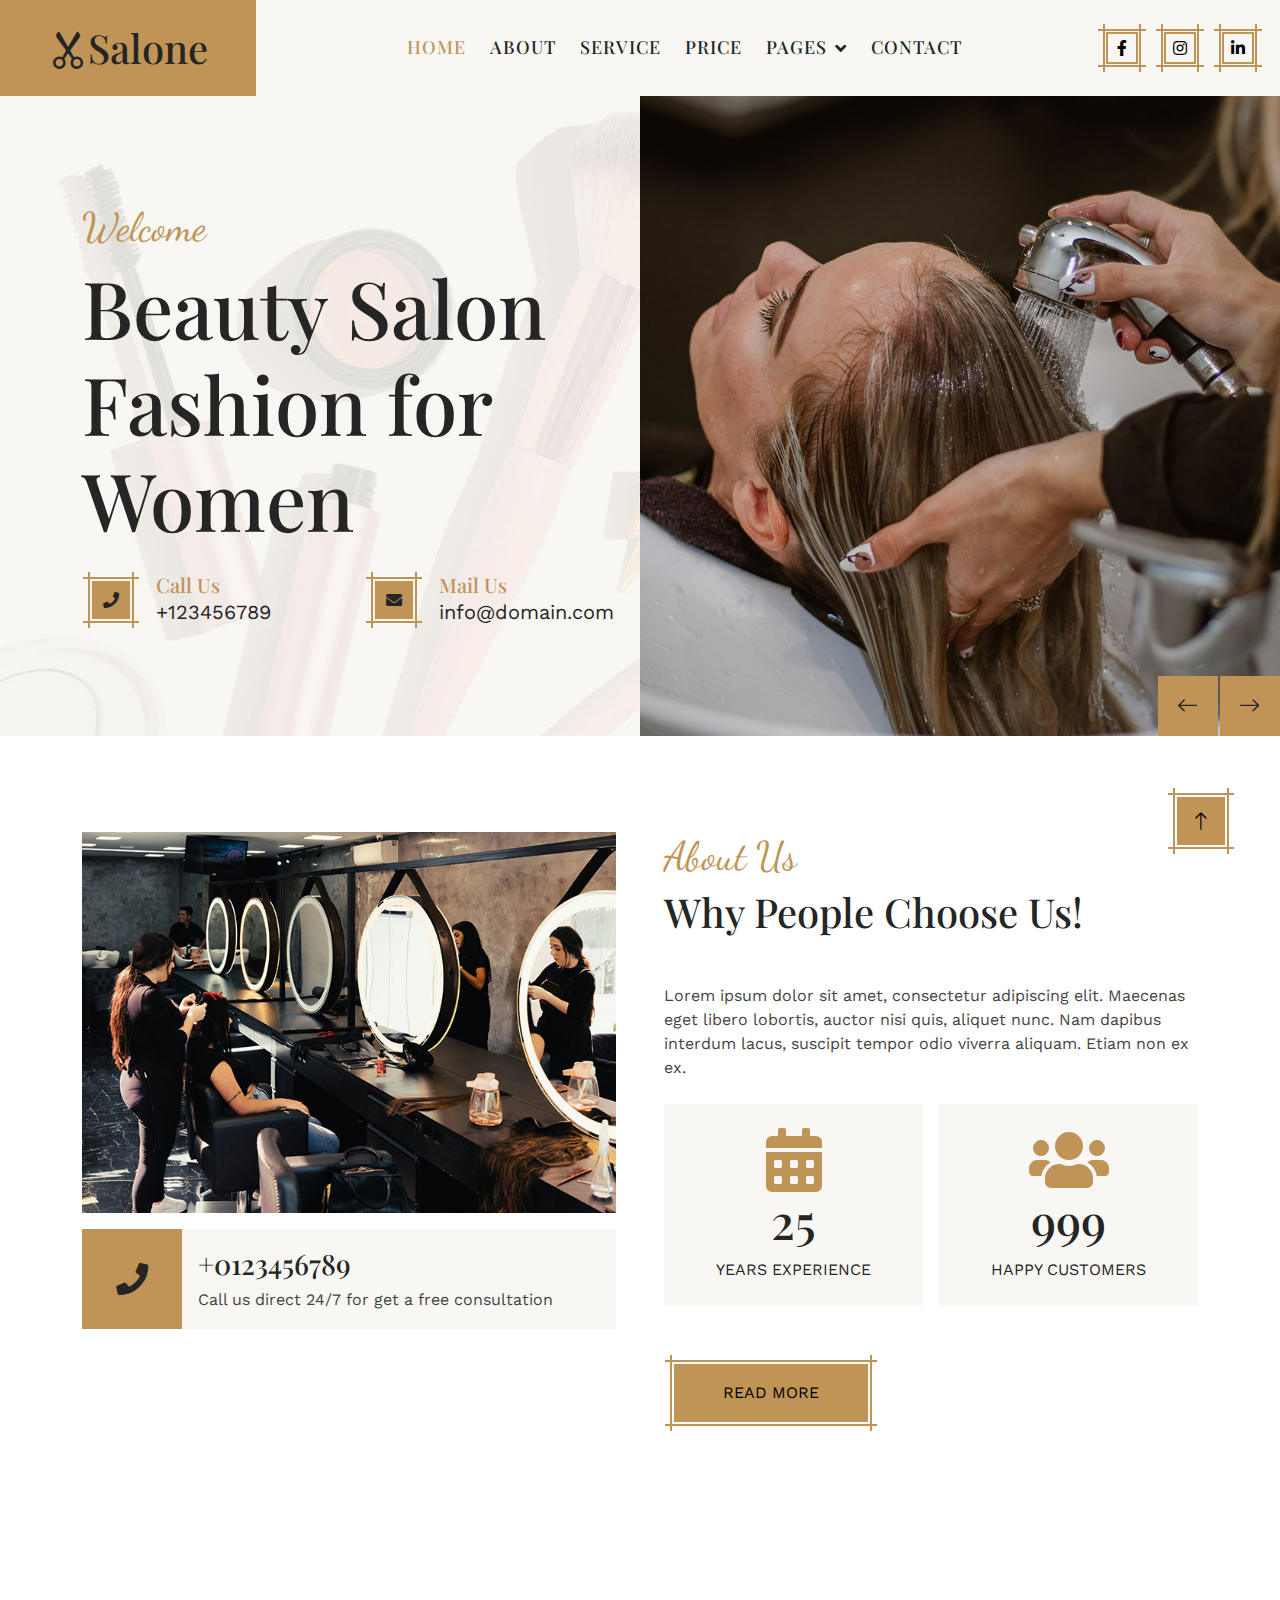
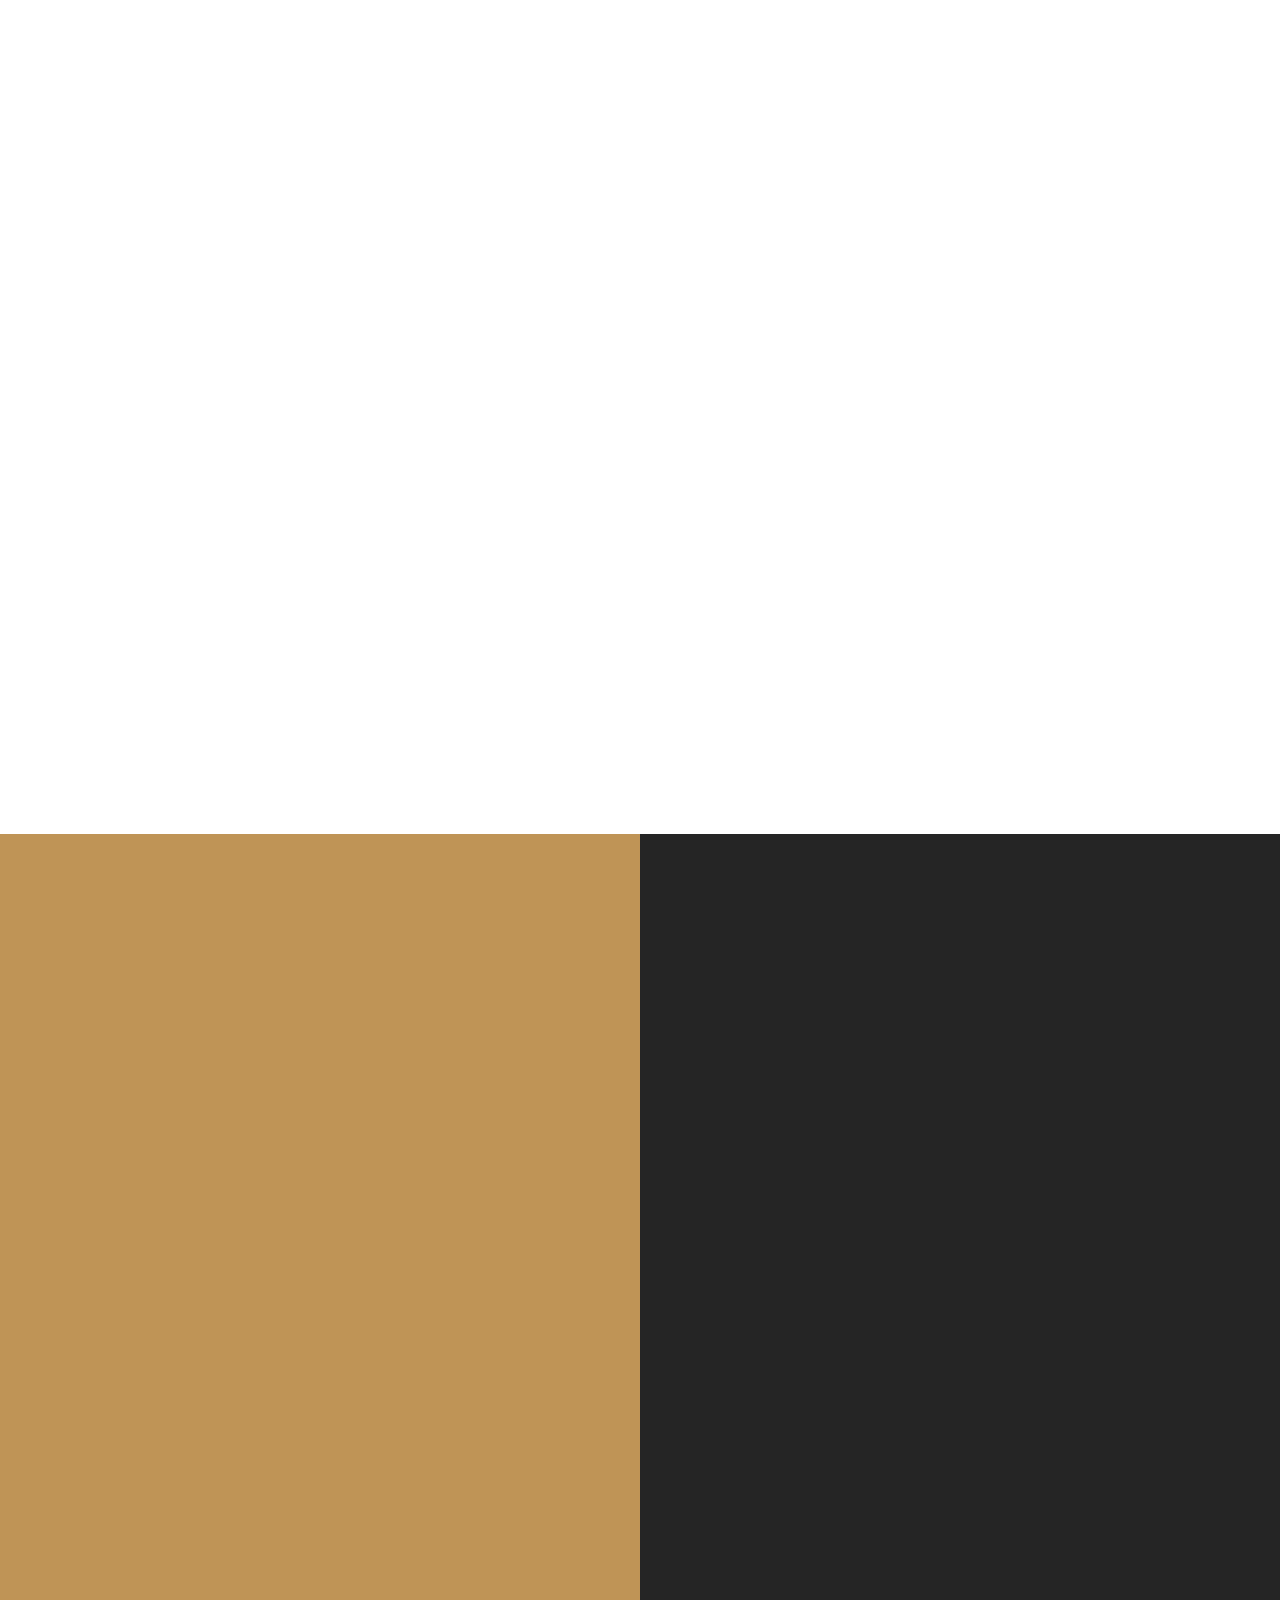
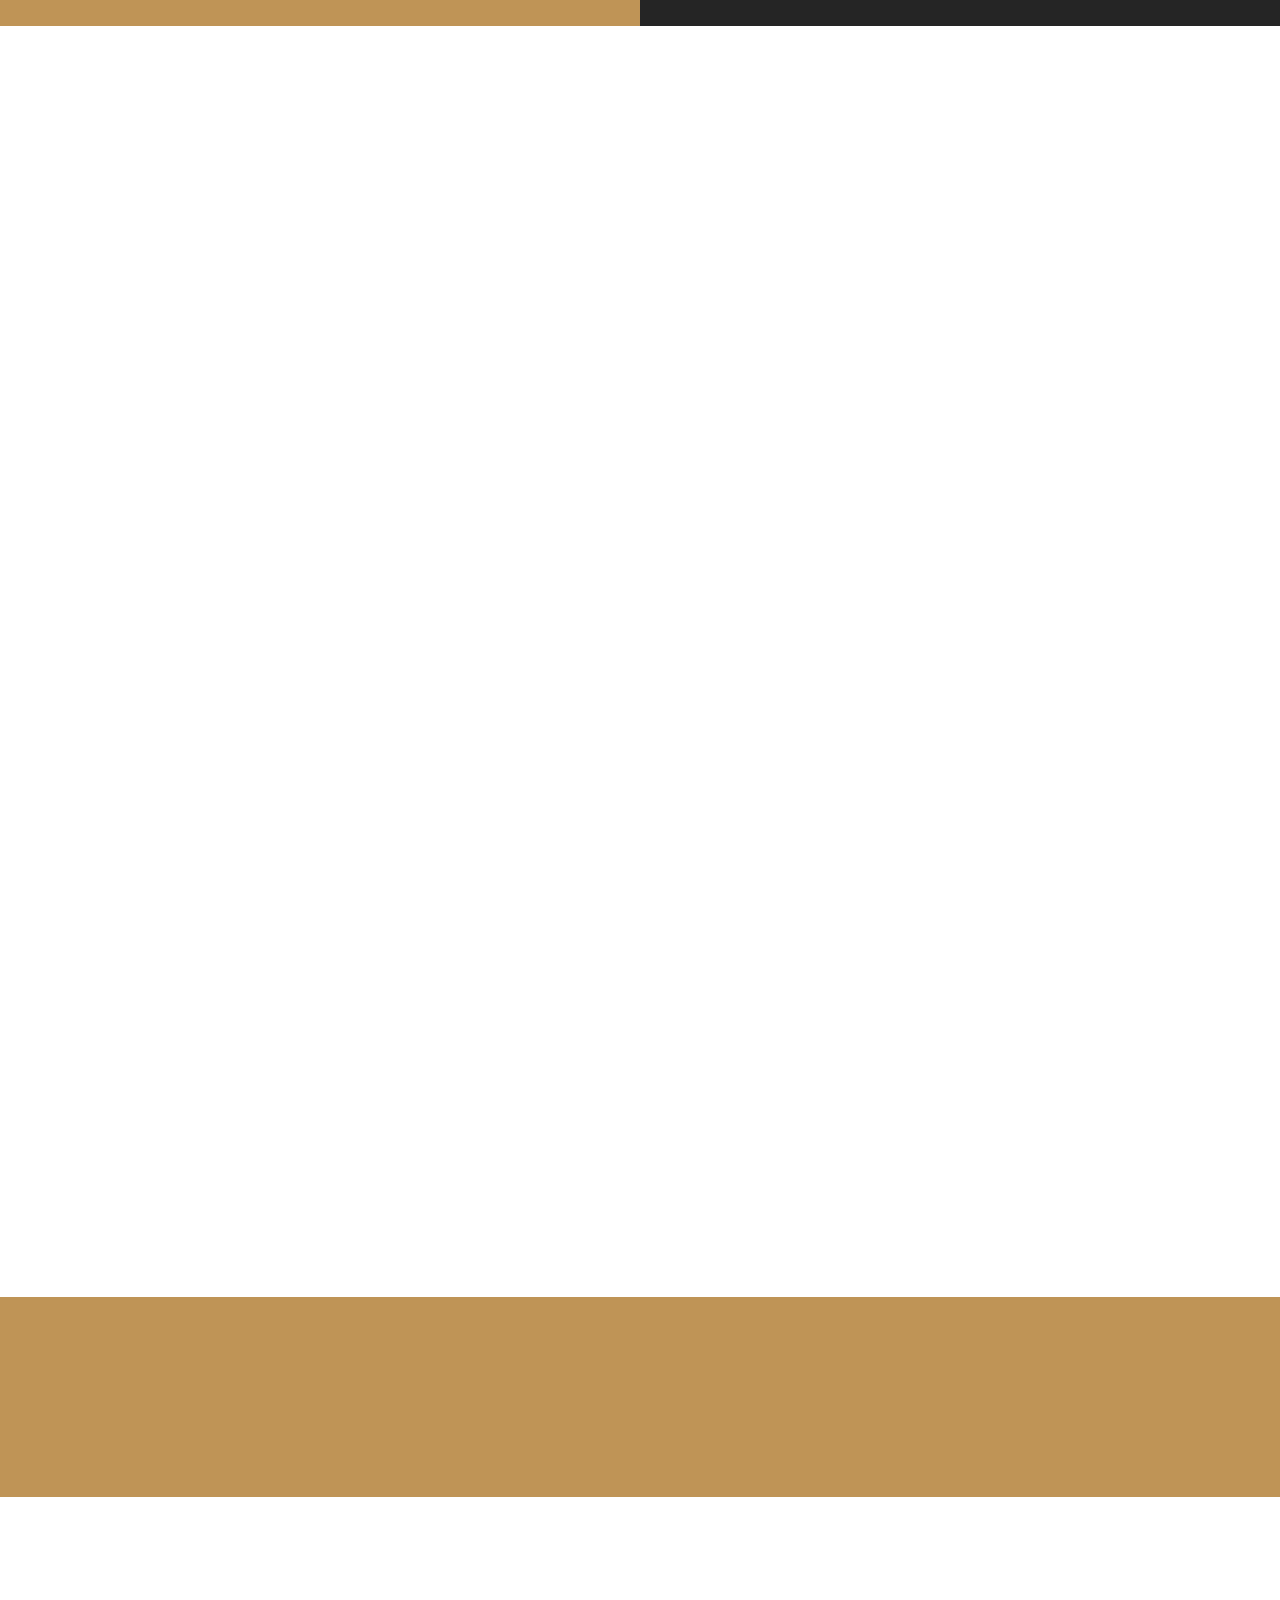
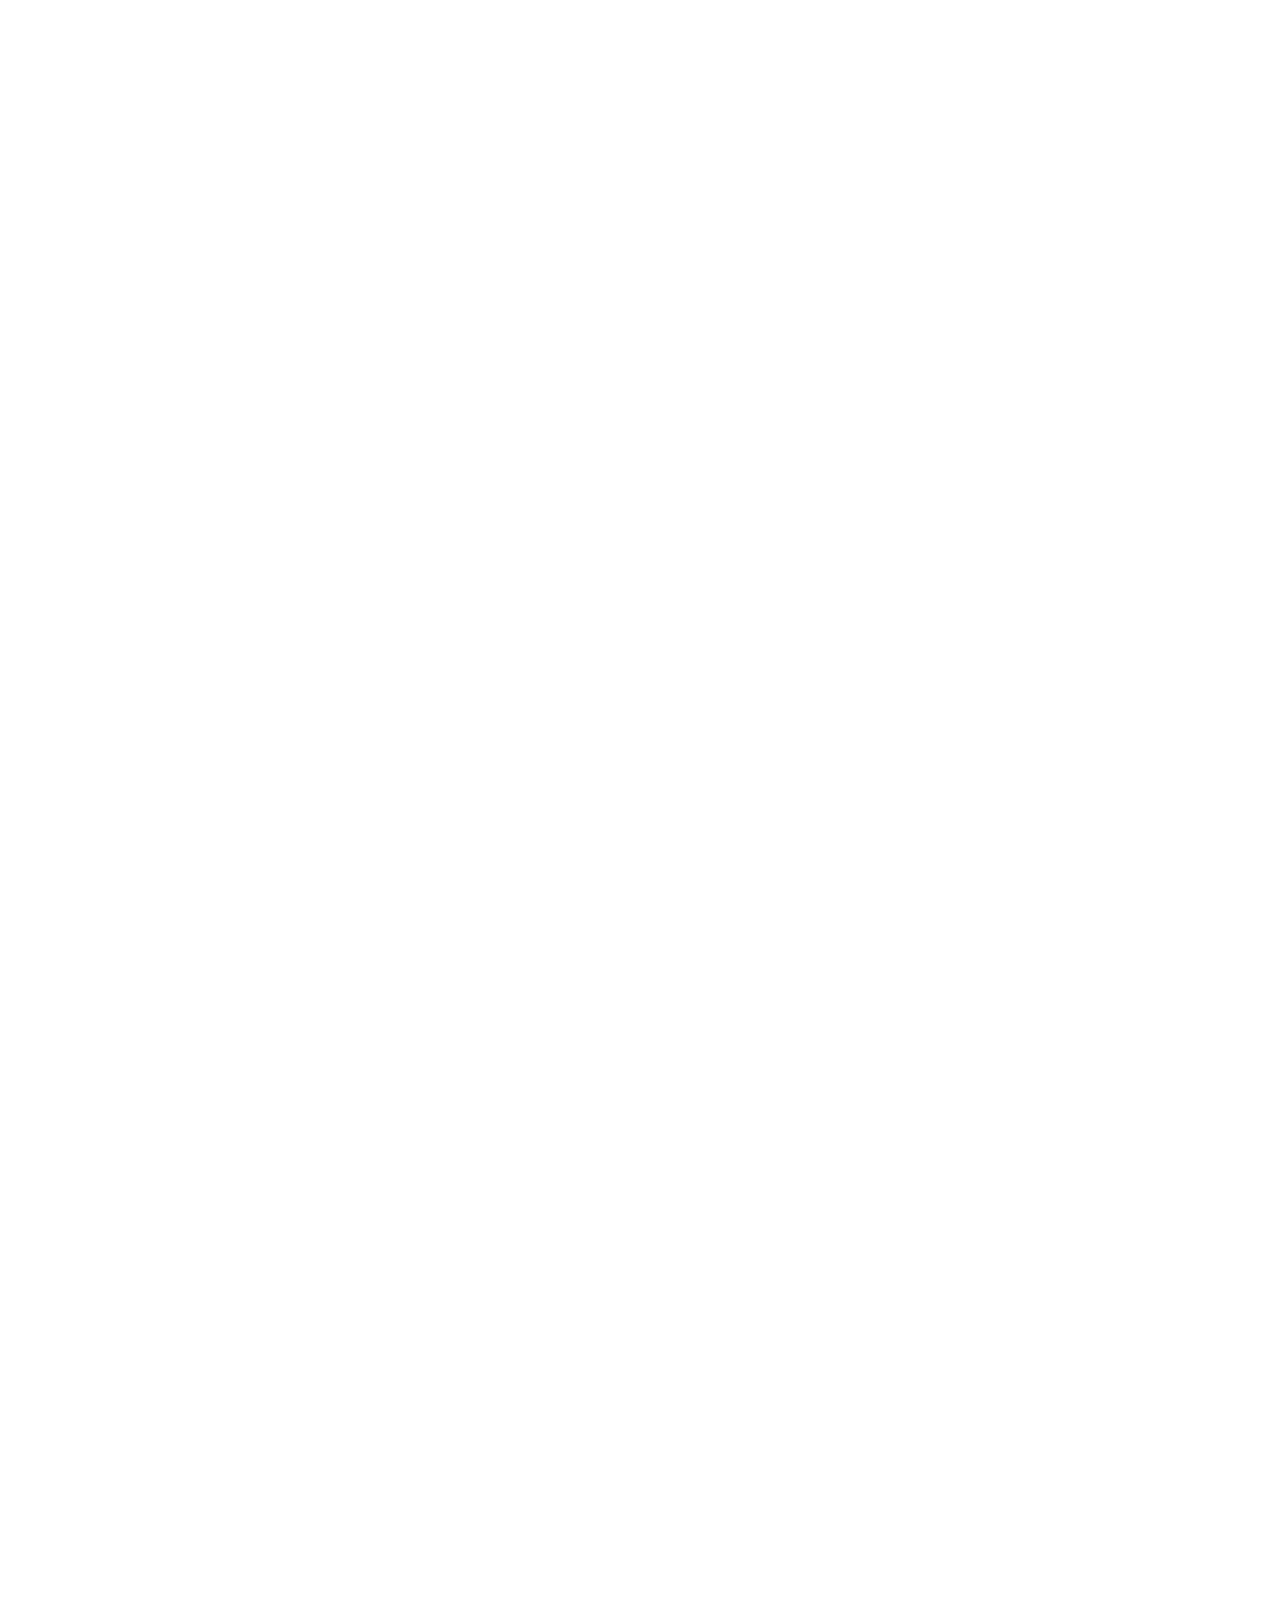
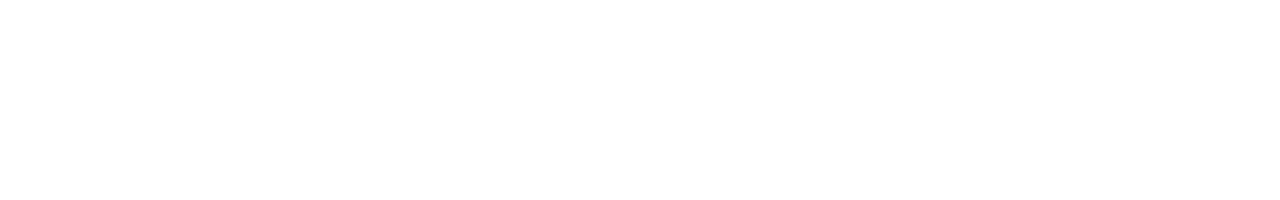
<file: index.html>
<!DOCTYPE html>
<html lang="en">

<head>
    <meta charset="utf-8">
    <title>Salone - Beauty Salon Website Template</title>
    <meta content="width=device-width, initial-scale=1.0" name="viewport">
    <meta content="" name="keywords">
    <meta content="" name="description">

    <!-- Favicon -->
    <link href="img/favicon.ico" rel="icon">

    <!-- Google Web Fonts -->
    <link rel="preconnect" href="https://fonts.googleapis.com">
    <link rel="preconnect" href="https://fonts.gstatic.com" crossorigin>
    <link
        href="https://fonts.googleapis.com/css2?family=Dancing+Script&family=Playfair+Display:wght@500&family=Work+Sans&display=swap"
        rel="stylesheet">

    <!-- Icon Font Stylesheet -->
    <link href="https://cdnjs.cloudflare.com/ajax/libs/font-awesome/5.10.0/css/all.min.css" rel="stylesheet">
    <link href="https://cdn.jsdelivr.net/npm/bootstrap-icons@1.4.1/font/bootstrap-icons.css" rel="stylesheet">

    <!-- Libraries Stylesheet -->
    <link href="lib/animate/animate.min.css" rel="stylesheet">
    <link href="lib/lightbox/css/lightbox.min.css" rel="stylesheet">
    <link href="lib/owlcarousel/assets/owl.carousel.min.css" rel="stylesheet">

    <!-- Customized Bootstrap Stylesheet -->
    <link href="css/bootstrap.min.css" rel="stylesheet">

    <!-- Template Stylesheet -->
    <link href="css/style.css" rel="stylesheet">
</head>

<body>
    <!-- Spinner Start -->
    <div id="spinner"
        class="show bg-white position-fixed translate-middle w-100 vh-100 top-50 start-50 d-flex align-items-center justify-content-center">
        <div class="spinner-grow text-primary" style="width: 3rem; height: 3rem;" role="status">
            <span class="sr-only">Loading...</span>
        </div>
    </div>
    <!-- Spinner End -->


    <!-- Navbar Start -->
    <div class="container-fluid bg-light sticky-top p-0">
        <nav class="navbar navbar-expand-lg navbar-light p-0">
            <a href="index.html" class="navbar-brand bg-primary py-4 px-5 me-0">
                <h1 class="mb-0"><i class="bi bi-scissors"></i>Salone</h1>
            </a>
            <button type="button" class="navbar-toggler me-4" data-bs-toggle="collapse"
                data-bs-target="#navbarCollapse">
                <span class="navbar-toggler-icon"></span>
            </button>
            <div class="collapse navbar-collapse p-3" id="navbarCollapse">
                <div class="navbar-nav mx-auto">
                    <a href="index.html" class="nav-item nav-link active">Home</a>
                    <a href="about.html" class="nav-item nav-link">About</a>
                    <a href="service.html" class="nav-item nav-link">Service</a>
                    <a href="price.html" class="nav-item nav-link">Price</a>
                    <div class="nav-item dropdown">
                        <a href="#" class="nav-link dropdown-toggle" data-bs-toggle="dropdown">Pages</a>
                        <div class="dropdown-menu bg-light mt-2">
                            <a href="gallery.html" class="dropdown-item">Photo Gallery</a>
                            <a href="blog.html" class="dropdown-item">Beauty Blog</a>
                            <a href="team.html" class="dropdown-item">Our Team</a>
                            <a href="testimonial.html" class="dropdown-item">Testimonial</a>
                            <a href="404.html" class="dropdown-item">404 Page</a>
                        </div>
                    </div>
                    <a href="contact.html" class="nav-item nav-link">Contact</a>
                </div>
                <div class="d-flex">
                    <a class="btn btn-primary btn-sm-square me-3" href=""><i class="fab fa-facebook-f"></i></a>
                    <a class="btn btn-primary btn-sm-square me-3" href=""><i class="fab fa-instagram"></i></a>
                    <a class="btn btn-primary btn-sm-square" href=""><i class="fab fa-linkedin-in"></i></a>
                </div>
            </div>
        </nav>
    </div>
    <!-- Navbar End -->


    <!-- Hero Start -->
    <div class="container-fluid p-0 hero-header bg-light mb-5">
        <div class="container p-0">
            <div class="row g-0 align-items-center">
                <div class="col-lg-6 hero-header-text py-5">
                    <div class="py-5 px-3 ps-lg-0">
                        <h1 class="font-dancing-script text-primary animated slideInLeft">Welcome</h1>
                        <h1 class="display-1 mb-4 animated slideInLeft">Beauty Salon Fashion for Women</h1>
                        <div class="row g-4 animated slideInLeft">
                            <div class="col-md-6">
                                <div class="d-flex align-items-center">
                                    <div class="btn-square btn btn-primary flex-shrink-0">
                                        <i class="fa fa-phone text-dark"></i>
                                    </div>
                                    <div class="px-3">
                                        <h5 class="text-primary mb-0">Call Us</h5>
                                        <p class="fs-5 text-dark mb-0">+123456789</p>
                                    </div>
                                </div>
                            </div>
                            <div class="col-md-6">
                                <div class="d-flex align-items-center">
                                    <div class="btn-square btn btn-primary flex-shrink-0">
                                        <i class="fa fa-envelope text-dark"></i>
                                    </div>
                                    <div class="px-3">
                                        <h5 class="text-primary mb-0">Mail Us</h5>
                                        <p class="fs-5 text-dark mb-0">info@domain.com</p>
                                    </div>
                                </div>
                            </div>
                        </div>
                    </div>
                </div>
                <div class="col-lg-6">
                    <div class="owl-carousel header-carousel animated fadeIn">
                        <img class="img-fluid" src="img/hero-slider-1.jpg" alt="">
                        <img class="img-fluid" src="img/hero-slider-2.jpg" alt="">
                        <img class="img-fluid" src="img/hero-slider-3.jpg" alt="">
                    </div>
                </div>
            </div>
        </div>
    </div>
    <!-- Hero End -->


    <!-- About Start -->
    <div class="container-fluid py-5">
        <div class="container">
            <div class="row g-5">
                <div class="col-lg-6 wow fadeIn" data-wow-delay="0.2s">
                    <img class="img-fluid mb-3" src="img/about.jpg" alt="">
                    <div class="d-flex align-items-center bg-light">
                        <div class="btn-square flex-shrink-0 bg-primary" style="width: 100px; height: 100px;">
                            <i class="fa fa-phone fa-2x text-dark"></i>
                        </div>
                        <div class="px-3">
                            <h3>+0123456789</h3>
                            <span>Call us direct 24/7 for get a free consultation</span>
                        </div>
                    </div>
                </div>
                <div class="col-lg-6 wow fadeIn" data-wow-delay="0.5s">
                    <h1 class="font-dancing-script text-primary">About Us</h1>
                    <h1 class="mb-5">Why People Choose Us!</h1>
                    <p class="mb-4">Lorem ipsum dolor sit amet, consectetur adipiscing elit. Maecenas eget libero
                        lobortis, auctor nisi quis, aliquet nunc. Nam dapibus interdum lacus, suscipit tempor odio
                        viverra aliquam. Etiam non ex ex.</p>
                    <div class="row g-3 mb-5">
                        <div class="col-sm-6">
                            <div class="bg-light text-center p-4">
                                <i class="fas fa-calendar-alt fa-4x text-primary"></i>
                                <h1 class="display-5" data-toggle="counter-up">25</h1>
                                <p class="text-dark text-uppercase mb-0">Years experience</p>
                            </div>
                        </div>
                        <div class="col-sm-6">
                            <div class="bg-light text-center p-4">
                                <i class="fas fa-users fa-4x text-primary"></i>
                                <h1 class="display-5" data-toggle="counter-up">999</h1>
                                <p class="text-dark text-uppercase mb-0">Happy Customers</p>
                            </div>
                        </div>
                    </div>
                    <a class="btn btn-primary text-uppercase px-5 py-3" href="">Read More</a>
                </div>
            </div>
        </div>
    </div>
    <!-- About End -->


    <!-- Service Start -->
    <div class="container-fluid service py-5">
        <div class="container">
            <div class="text-center wow fadeIn" data-wow-delay="0.1s">
                <h1 class="font-dancing-script text-primary">Our Services</h1>
                <h1 class="mb-5">Explore Our Services</h1>
            </div>
            <div class="row g-4 g-md-0 text-center">
                <div class="col-md-6 col-lg-4">
                    <div class="service-item h-100 p-4 border-bottom border-end wow fadeIn" data-wow-delay="0.1s">
                        <img class="img-fluid" src="img/haircut.png" alt="">
                        <h3 class="mb-3">Haircut</h3>
                        <p class="mb-3">Clita erat ipsum et lorem et sit, sed stet no labore lorem sit clita duo justo
                            et tempor eirmod magna dolore erat amet</p>
                        <a class="btn btn-sm btn-primary text-uppercase" href="">Read More <i
                                class="bi bi-arrow-right"></i></a>
                    </div>
                </div>
                <div class="col-md-6 col-lg-4">
                    <div class="service-item h-100 p-4 border-bottom border-lg-end wow fadeIn" data-wow-delay="0.3s">
                        <img class="img-fluid" src="img/makeup.png" alt="">
                        <h3 class="mb-3">Makeup</h3>
                        <p class="mb-3">Clita erat ipsum et lorem et sit, sed stet no labore lorem sit clita duo justo
                            et tempor eirmod magna dolore erat amet</p>
                        <a class="btn btn-sm btn-primary text-uppercase" href="">Read More <i
                                class="bi bi-arrow-right"></i></a>
                    </div>
                </div>
                <div class="col-md-6 col-lg-4">
                    <div class="service-item h-100 p-4 border-bottom border-end border-lg-end-0 wow fadeIn"
                        data-wow-delay="0.5s">
                        <img class="img-fluid" src="img/manicure.png" alt="">
                        <h3 class="mb-3">Manicure</h3>
                        <p class="mb-3">Clita erat ipsum et lorem et sit, sed stet no labore lorem sit clita duo justo
                            et tempor eirmod magna dolore erat amet</p>
                        <a class="btn btn-sm btn-primary text-uppercase my-2" href="">Read More <i
                                class="bi bi-arrow-right"></i></a>
                    </div>
                </div>
                <div class="col-md-6 col-lg-4">
                    <div class="service-item h-100 p-4 border-bottom border-lg-bottom-0 border-lg-end wow fadeIn"
                        data-wow-delay="0.1s">
                        <img class="img-fluid" src="img/pedicure.png" alt="">
                        <h3 class="mb-3">Pedicure</h3>
                        <p class="mb-3">Clita erat ipsum et lorem et sit, sed stet no labore lorem sit clita duo justo
                            et tempor eirmod magna dolore erat amet</p>
                        <a class="btn btn-sm btn-primary text-uppercase" href="">Read More <i
                                class="bi bi-arrow-right"></i></a>
                    </div>
                </div>
                <div class="col-md-6 col-lg-4">
                    <div class="service-item h-100 p-4 border-end wow fadeIn" data-wow-delay="0.3s">
                        <img class="img-fluid" src="img/massage.png" alt="">
                        <h3 class="mb-3">Massage</h3>
                        <p class="mb-3">Clita erat ipsum et lorem et sit, sed stet no labore lorem sit clita duo justo
                            et tempor eirmod magna dolore erat amet</p>
                        <a class="btn btn-sm btn-primary text-uppercase" href="">Read More <i
                                class="bi bi-arrow-right"></i></a>
                    </div>
                </div>
                <div class="col-md-6 col-lg-4">
                    <div class="service-item h-100 p-4 wow fadeIn" data-wow-delay="0.5s">
                        <img class="img-fluid" src="img/skin-care.png" alt="">
                        <h3 class="mb-3">Skin Care</h3>
                        <p class="mb-3">Clita erat ipsum et lorem et sit, sed stet no labore lorem sit clita duo justo
                            et tempor eirmod magna dolore erat amet</p>
                        <a class="btn btn-sm btn-primary text-uppercase" href="">Read More <i
                                class="bi bi-arrow-right"></i></a>
                    </div>
                </div>
            </div>
        </div>
    </div>
    <!-- Service End -->


    <!-- Pricing Start -->
    <div class="container-fluid price px-0 py-5">
        <div class="row g-0">
            <div class="col-md-6">
                <div class="d-flex align-items-center h-100 bg-primary p-5">
                    <div class="wow fadeIn" data-wow-delay="0.3s">
                        <h1 class="font-dancing-script text-white">Pricing</h1>
                        <h1 class="mb-0">Beauty Salon</h1>
                        <h1 class="display-1 text-uppercase mb-5" style="letter-spacing: 10px;">Pricing</h1>
                        <div class="row g-4 align-items-center">
                            <div class="col-lg-6">
                                <div class="text-center bg-dark p-5">
                                    <h4 class="text-white">Enjoy</h4>
                                    <h1 class="display-1 font-work-sans text-white">20%</h1>
                                    <p class="fs-2 text-white mb-0">Off</p>
                                </div>
                            </div>
                            <div class="col-lg-6">
                                <p>Lorem ipsum dolor sit, consectetur adipiscing elit. Maecenas eget libero lobortis, auctor nisi quis, aliquet nunc. Nam dapibus lacus.</p>
                                <a class="btn btn-dark" href="">Get 20% Off</a>
                            </div>
                        </div>
                    </div>
                </div>
            </div>
            <div class="col-md-6">
                <div class="h-100 bg-dark p-5">
                    <div class="price-item mb-3 wow fadeIn" data-wow-delay="0.1s">
                        <img class="img-fluid flex-shrink-0" src="img/price-1.jpg" alt="">
                        <div class="text-end px-4">
                            <h6 class="text-uppercase text-primary">Haircut</h6>
                            <h3 class="text-white font-work-sans mb-0">$49</h3>
                        </div>
                    </div>
                    <div class="price-item mb-3 wow fadeIn" data-wow-delay="0.2s">
                        <img class="img-fluid flex-shrink-0" src="img/price-2.jpg" alt="">
                        <div class="text-end px-4">
                            <h6 class="text-uppercase text-primary">Makeup</h6>
                            <h3 class="text-white font-work-sans mb-0">$79</h3>
                        </div>
                    </div>
                    <div class="price-item mb-3 wow fadeIn" data-wow-delay="0.3s">
                        <img class="img-fluid flex-shrink-0" src="img/price-3.jpg" alt="">
                        <div class="text-end px-4">
                            <h6 class="text-uppercase text-primary">Manicure</h6>
                            <h3 class="text-white font-work-sans mb-0">$59</h3>
                        </div>
                    </div>
                    <div class="price-item mb-3 wow fadeIn" data-wow-delay="0.4s">
                        <img class="img-fluid flex-shrink-0" src="img/price-4.jpg" alt="">
                        <div class="text-end px-4">
                            <h6 class="text-uppercase text-primary">Pedicure</h6>
                            <h3 class="text-white font-work-sans mb-0">$49</h3>
                        </div>
                    </div>
                    <div class="price-item mb-3 wow fadeIn" data-wow-delay="0.5s">
                        <img class="img-fluid flex-shrink-0" src="img/price-5.jpg" alt="">
                        <div class="text-end px-4">
                            <h6 class="text-uppercase text-primary">Massage</h6>
                            <h3 class="text-white font-work-sans mb-0">$39</h3>
                        </div>
                    </div>
                    <div class="price-item mb-3 wow fadeIn" data-wow-delay="0.6s">
                        <img class="img-fluid flex-shrink-0" src="img/price-6.jpg" alt="">
                        <div class="text-end px-4">
                            <h6 class="text-uppercase text-primary">Skin Care</h6>
                            <h3 class="text-white font-work-sans mb-0">$99</h3>
                        </div>
                    </div>
                </div>
            </div>
        </div>
    </div>
    <!-- Pricing End -->


    <!-- Gallery Start -->
    <div class="container-fluid gallery py-5">
        <div class="container">
            <div class="text-center wow fadeIn" data-wow-delay="0.2s">
                <h1 class="font-dancing-script text-primary">Gallery</h1>
                <h1 class="mb-5">Explore Our Gallery</h1>
            </div>
            <div class="row g-0">
                <div class="col-md-6 wow fadeIn" data-wow-delay="0.2s">
                    <div class="gallery-item h-100">
                        <img src="img/gallery-1.jpg" class="img-fluid w-100 h-100" alt="">
                        <div class="gallery-icon">
                            <a href="img/gallery-1.jpg" class="btn btn-primary btn-lg-square" data-lightbox="Gallery-1"><i class="fa fa-eye"></i></a>
                        </div>
                    </div>
                </div>
                <div class="col-md-3 wow fadeIn" data-wow-delay="0.4s">
                    <div class="gallery-item h-100">
                        <img src="img/gallery-2.jpg" class="img-fluid w-100 h-100" alt="">
                        <div class="gallery-icon">
                            <a href="img/gallery-2.jpg" class="btn btn-primary btn-lg-square" data-lightbox="Gallery-2"><i class="fa fa-eye"></i></a>
                        </div>
                    </div>
                </div>
                <div class="col-md-3 wow fadeIn" data-wow-delay="0.6s">
                    <div class="gallery-item h-100">
                        <img src="img/gallery-3.jpg" class="img-fluid w-100 h-100" alt="">
                        <div class="gallery-icon">
                            <a href="img/gallery-3.jpg" class="btn btn-primary btn-lg-square" data-lightbox="Gallery-3"><i class="fa fa-eye"></i></a>
                        </div>
                    </div>
                </div>
                <div class="col-md-3 wow fadeIn" data-wow-delay="0.2s">
                    <div class="gallery-item h-100">
                        <img src="img/gallery-4.jpg" class="img-fluid w-100 h-100" alt="">
                        <div class="gallery-icon">
                            <a href="img/gallery-4.jpg" class="btn btn-primary btn-lg-square" data-lightbox="Gallery-4"><i class="fa fa-eye"></i></a>
                        </div>
                    </div>
                </div>
                <div class="col-md-3 wow fadeIn" data-wow-delay="0.4s">
                    <div class="gallery-item h-100">
                        <img src="img/gallery-5.jpg" class="img-fluid w-100 h-100" alt="">
                        <div class="gallery-icon">
                            <a href="img/gallery-5.jpg" class="btn btn-primary btn-lg-square" data-lightbox="Gallery-5"><i class="fa fa-eye"></i></a>
                        </div>
                    </div>
                </div>
                <div class="col-md-6 wow fadeIn" data-wow-delay="0.6s">
                    <div class="gallery-item h-100">
                        <img src="img/gallery-6.jpg" class="img-fluid w-100 h-100" alt="">
                        <div class="gallery-icon">
                            <a href="img/gallery-6.jpg" class="btn btn-primary btn-lg-square" data-lightbox="Gallery-6"><i class="fa fa-eye"></i></a>
                        </div>
                    </div>
                </div>
            </div>
        </div>
    </div>
    <!-- Gallery End -->


    <!-- Team Start -->
    <div class="container-fluid overflow-hidden py-5">
        <div class="container">
            <div class="text-center wow fadeIn" data-wow-delay="0.2s">
                <h1 class="font-dancing-script text-primary">Team Members</h1>
                <h1 class="mb-5">Our Experienced Specialists</h1>
            </div>
            <div class="row g-4 team">
                <div class="col-md-6 col-lg-3 wow fadeIn" data-wow-delay="0.1s">
                    <div class="team-item position-relative overflow-hidden">
                        <img class="img-fluid w-100" src="img/team-1.jpg" alt="">
                        <div class="team-overlay">
                            <p class="text-primary mb-1">Hair Specialist</p>
                            <h4>Lily Taylor</h4>
                            <div class="d-flex justify-content-center">
                                <a class="btn btn-dark btn-sm-square border-2 me-3" href="">
                                    <i class="fab fa-facebook-f"></i>
                                </a>
                                <a class="btn btn-dark btn-sm-square border-2 me-3" href="">
                                    <i class="fab fa-instagram"></i>
                                </a>
                                <a class="btn btn-dark btn-sm-square border-2" href="">
                                    <i class="fab fa-linkedin-in"></i>
                                </a>
                            </div>
                        </div>
                    </div>
                </div>
                <div class="col-md-6 col-lg-3 wow fadeIn" data-wow-delay="0.3s">
                    <div class="team-item position-relative overflow-hidden">
                        <img class="img-fluid w-100" src="img/team-2.jpg" alt="">
                        <div class="team-overlay">
                            <p class="text-primary mb-1">Nail Designer</p>
                            <h4>Olivia Smith</h4>
                            <div class="d-flex justify-content-center">
                                <a class="btn btn-dark btn-sm-square border-2 me-3" href="">
                                    <i class="fab fa-facebook-f"></i>
                                </a>
                                <a class="btn btn-dark btn-sm-square border-2 me-3" href="">
                                    <i class="fab fa-instagram"></i>
                                </a>
                                <a class="btn btn-dark btn-sm-square border-2" href="">
                                    <i class="fab fa-linkedin-in"></i>
                                </a>
                            </div>
                        </div>
                    </div>
                </div>
                <div class="col-md-6 col-lg-3 wow fadeIn" data-wow-delay="0.5s">
                    <div class="team-item position-relative overflow-hidden">
                        <img class="img-fluid w-100" src="img/team-3.jpg" alt="">
                        <div class="team-overlay">
                            <p class="text-primary mb-1">Beauty Specialist</p>
                            <h4>Ava Brown</h4>
                            <div class="d-flex justify-content-center">
                                <a class="btn btn-dark btn-sm-square border-2 me-3" href="">
                                    <i class="fab fa-facebook-f"></i>
                                </a>
                                <a class="btn btn-dark btn-sm-square border-2 me-3" href="">
                                    <i class="fab fa-instagram"></i>
                                </a>
                                <a class="btn btn-dark btn-sm-square border-2" href="">
                                    <i class="fab fa-linkedin-in"></i>
                                </a>
                            </div>
                        </div>
                    </div>
                </div>
                <div class="col-md-6 col-lg-3 wow fadeIn" data-wow-delay="0.7s">
                    <div class="team-item position-relative overflow-hidden">
                        <img class="img-fluid w-100" src="img/team-4.jpg" alt="">
                        <div class="team-overlay">
                            <p class="text-primary mb-1">Spa Specialist</p>
                            <h4>Amelia Jones</h4>
                            <div class="d-flex justify-content-center">
                                <a class="btn btn-dark btn-sm-square border-2 me-3" href="">
                                    <i class="fab fa-facebook-f"></i>
                                </a>
                                <a class="btn btn-dark btn-sm-square border-2 me-3" href="">
                                    <i class="fab fa-instagram"></i>
                                </a>
                                <a class="btn btn-dark btn-sm-square border-2" href="">
                                    <i class="fab fa-linkedin-in"></i>
                                </a>
                            </div>
                        </div>
                    </div>
                </div>
            </div>
        </div>
    </div>
    <!-- Team End -->


    <!-- Testimonial Start -->
    <div class="container-fluid py-5">
        <div class="container">
            <div class="text-center wow fadeIn" data-wow-delay="0.2s">
                <h1 class="font-dancing-script text-primary">Testimonial</h1>
                <h1 class="mb-5">What Clients Say!</h1>
            </div>
            <div class="owl-carousel testimonial-carousel wow fadeIn" data-wow-delay="0.3s">
                <div class="text-center bg-light p-4">
                    <i class="fa fa-quote-left fa-3x mb-3"></i>
                    <p>Tempor erat elitr rebum at clita. Diam dolor diam ipsum sit diam amet diam et eos. Clita erat ipsum et lorem et sit.</p>
                    <img class="img-fluid mx-auto border p-1 mb-3" src="img/testimonial-1.jpg" alt="">
                    <h4 class="mb-1">Client Name</h4>
                    <span>Profession</span>
                </div>
                <div class="text-center bg-light p-4">
                    <i class="fa fa-quote-left fa-3x mb-3"></i>
                    <p>Tempor erat elitr rebum at clita. Diam dolor diam ipsum sit diam amet diam et eos. Clita erat ipsum et lorem et sit.</p>
                    <img class="img-fluid mx-auto border p-1 mb-3" src="img/testimonial-2.jpg" alt="">
                    <h4 class="mb-1">Client Name</h4>
                    <span>Profession</span>
                </div>
                <div class="text-center bg-light p-4">
                    <i class="fa fa-quote-left fa-3x mb-3"></i>
                    <p>Tempor erat elitr rebum at clita. Diam dolor diam ipsum sit diam amet diam et eos. Clita erat ipsum et lorem et sit.</p>
                    <img class="img-fluid mx-auto border p-1 mb-3" src="img/testimonial-3.jpg" alt="">
                    <h4 class="mb-1">Client Name</h4>
                    <span>Profession</span>
                </div>
                <div class="text-center bg-light p-4">
                    <i class="fa fa-quote-left fa-3x mb-3"></i>
                    <p>Tempor erat elitr rebum at clita. Diam dolor diam ipsum sit diam amet diam et eos. Clita erat ipsum et lorem et sit.</p>
                    <img class="img-fluid mx-auto border p-1 mb-3" src="img/testimonial-4.jpg" alt="">
                    <h4 class="mb-1">Client Name</h4>
                    <span>Profession</span>
                </div>
            </div>
        </div>
    </div>
    <!-- Testimonial End -->


    <!-- Blog Start -->
    <div class="container-fluid blog p-0 mt-5">
        <div class="row g-0">
            <div class="col-md-6 col-lg-3 wow fadeIn" data-wow-delay="0.1s">
                <div class="h-100 d-flex flex-column justify-content-center bg-primary py-5 px-4">
                    <p class="mb-2"><i class="fa fa-calendar-alt text-dark me-1"></i>Jan 01, 2045 | <i class="fa fa-folder-open text-dark me-1"></i>Hair Salon</p>
                    <h3 class="mb-3">How to Extend The Life of Your Haircolor</h3>
                    <p>Lorem ipsum dolor sit amet, consectetur adipiscing elit. Maecenas eget libero lobortis, auctor nisi quis, aliquet nunc. Nam dapibus interdum lacus.</p>
                    <a class="btn btn-dark align-self-start text-uppercase" href="">Read More <i
                                class="bi bi-arrow-right"></i></a>
                </div>
            </div>
            <div class="col-md-6 col-lg-3 wow fadeIn" data-wow-delay="0.3s">
                <div class="h-100">
                    <img class="img-fluid w-100 h-100" src="img/blog-1.jpg" alt="" style="object-fit: cover;">
                </div>
            </div>
            <div class="col-md-6 col-lg-3 wow fadeIn" data-wow-delay="0.5s">
                <div class="h-100 d-flex flex-column justify-content-center bg-primary py-5 px-4">
                    <p class="mb-2"><i class="fa fa-calendar-alt text-dark me-1"></i>Jan 01, 2045 | <i class="fa fa-folder-open text-dark me-1"></i>Hair Salon</p>
                    <h3 class="mb-3">Hottest Hairstyles and Haircuts in 2045</h3>
                    <p>Lorem ipsum dolor sit amet, consectetur adipiscing elit. Maecenas eget libero lobortis, auctor nisi quis, aliquet nunc. Nam dapibus interdum lacus.</p>
                    <a class="btn btn-dark align-self-start text-uppercase" href="">Read More <i
                                class="bi bi-arrow-right"></i></a>
                </div>
            </div>
            <div class="col-md-6 col-lg-3 wow fadeIn" data-wow-delay="0.7s">
                <div class="h-100">
                    <img class="img-fluid w-100 h-100" src="img/blog-2.jpg" alt="" style="object-fit: cover;">
                </div>
            </div>
        </div>
    </div>
    <!-- Blog End -->


    <!-- Footer Start -->
    <div class="container-fluid footer position-relative bg-dark text-white-50 py-5 wow fadeIn" data-wow-delay="0.2s">
        <div class="container py-5">
            <div class="row g-5">
                <div class="col-lg-6 pe-lg-5">
                    <a href="index.html" class="navbar-brand">
                        <h1 class="display-5 text-primary mb-0"><i class="bi bi-scissors"></i>Salone</h1>
                    </a>
                    <p>Aliquyam sed elitr elitr erat sed diam ipsum eirmod eos lorem nonumy. Tempor sea ipsum diam  sed clita dolore eos dolores magna erat dolore sed stet justo et dolor.</p>
                    <p class="mb-2"><i class="fa fa-map-marker-alt me-2"></i>123 Street, New York, USA</p>
                    <p class="mb-2"><i class="fa fa-phone-alt me-2"></i>+012 345 67890</p>
                    <p><i class="fa fa-envelope me-2"></i>info@example.com</p>
                    <div class="d-flex justify-content-start mt-4">
                        <a class="btn btn-sm-square btn-primary me-3" href="#"><i class="fab fa-twitter"></i></a>
                        <a class="btn btn-sm-square btn-primary me-3" href="#"><i class="fab fa-facebook-f"></i></a>
                        <a class="btn btn-sm-square btn-primary me-3" href="#"><i class="fab fa-linkedin-in"></i></a>
                        <a class="btn btn-sm-square btn-primary me-3" href="#"><i class="fab fa-instagram"></i></a>
                    </div>
                </div>
                <div class="col-lg-6 ps-lg-5">
                    <div class="row g-4">
                        <div class="col-sm-6">
                            <h5 class="text-primary mb-4">Quick Links</h5>
                            <a class="btn btn-link" href="">About Us</a>
                            <a class="btn btn-link" href="">Contact Us</a>
                            <a class="btn btn-link" href="">Our Services</a>
                            <a class="btn btn-link" href="">Terms & Condition</a>
                        </div>
                        <div class="col-sm-6">
                            <h5 class="text-primary mb-4">Popular Links</h5>
                            <a class="btn btn-link" href="">About Us</a>
                            <a class="btn btn-link" href="">Contact Us</a>
                            <a class="btn btn-link" href="">Our Services</a>
                            <a class="btn btn-link" href="">Terms & Condition</a>
                        </div>
                        <div class="col-sm-12">
                            <h5 class="text-primary mb-4">Newsletter</h5>
                            <div class="position-relative w-100 mb-2">
                                <input class="form-control bg-secondary border-0 w-100 ps-4 pe-5" type="text"
                                    placeholder="Enter Your Email" style="height: 60px;">
                                <button type="button" class="btn shadow-none position-absolute top-0 end-0 mt-2 me-2"><i
                                        class="fa fa-paper-plane text-primary fs-4"></i></button>
                            </div>
                            <p class="mb-0">Diam sed sed dolor stet amet eirmod</p>
                        </div>
                    </div>
                </div>
            </div>
        </div>
    </div>
    <!-- Footer End -->


    <!-- Copyright Start -->
    <div class="container-fluid bg-dark text-white border-top border-secondary py-4 wow fadeIn" data-wow-delay="0.1s">
        <div class="container">
            <div class="row">
                <div class="col-md-6 text-center text-md-start mb-3 mb-md-0">
                    &copy;2025 <a class="border-bottom" href="#">Your Site Name</a>, All Right Reserved.
                </div>
                <div class="col-md-6 text-center text-md-end">
                    Designed By <a class="border-bottom" href="https://htmlcodex.com">Md Moshifuql Haque</a>
                </div>
            </div>
        </div>
    </div>
    <!-- Copyright End -->


    <!-- Back to Top -->
    <a href="#" class="btn btn-lg btn-primary btn-lg-square back-to-top"><i class="bi bi-arrow-up"></i></a>


    <!-- JavaScript Libraries -->
    <script src="https://ajax.googleapis.com/ajax/libs/jquery/3.6.1/jquery.min.js"></script>
    <script src="https://cdn.jsdelivr.net/npm/bootstrap@5.0.0/dist/js/bootstrap.bundle.min.js"></script>
    <script src="lib/wow/wow.min.js"></script>
    <script src="lib/easing/easing.min.js"></script>
    <script src="lib/waypoints/waypoints.min.js"></script>
    <script src="lib/counterup/counterup.min.js"></script>
    <script src="lib/lightbox/js/lightbox.min.js"></script>
    <script src="lib/owlcarousel/owl.carousel.min.js"></script>

    <!-- Template Javascript -->
    <script src="js/main.js"></script>
</body>

</html>
</file>
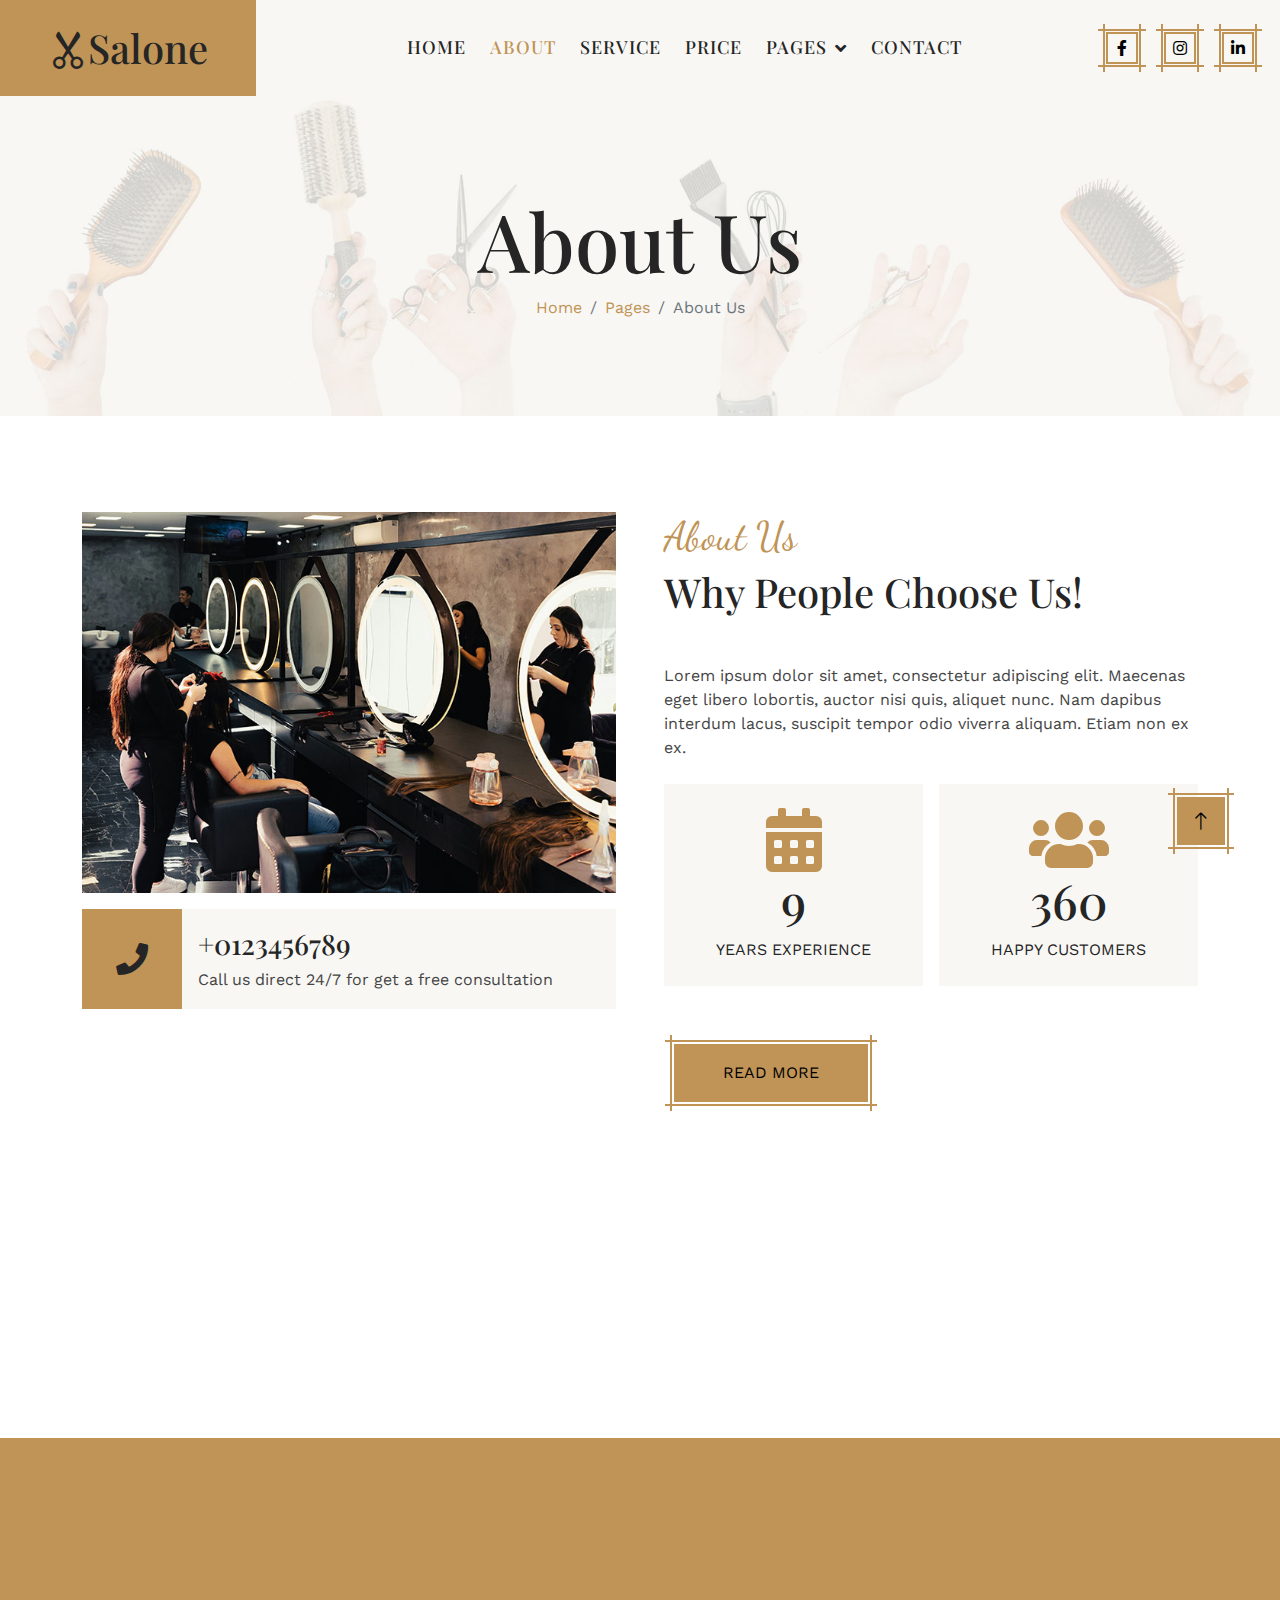
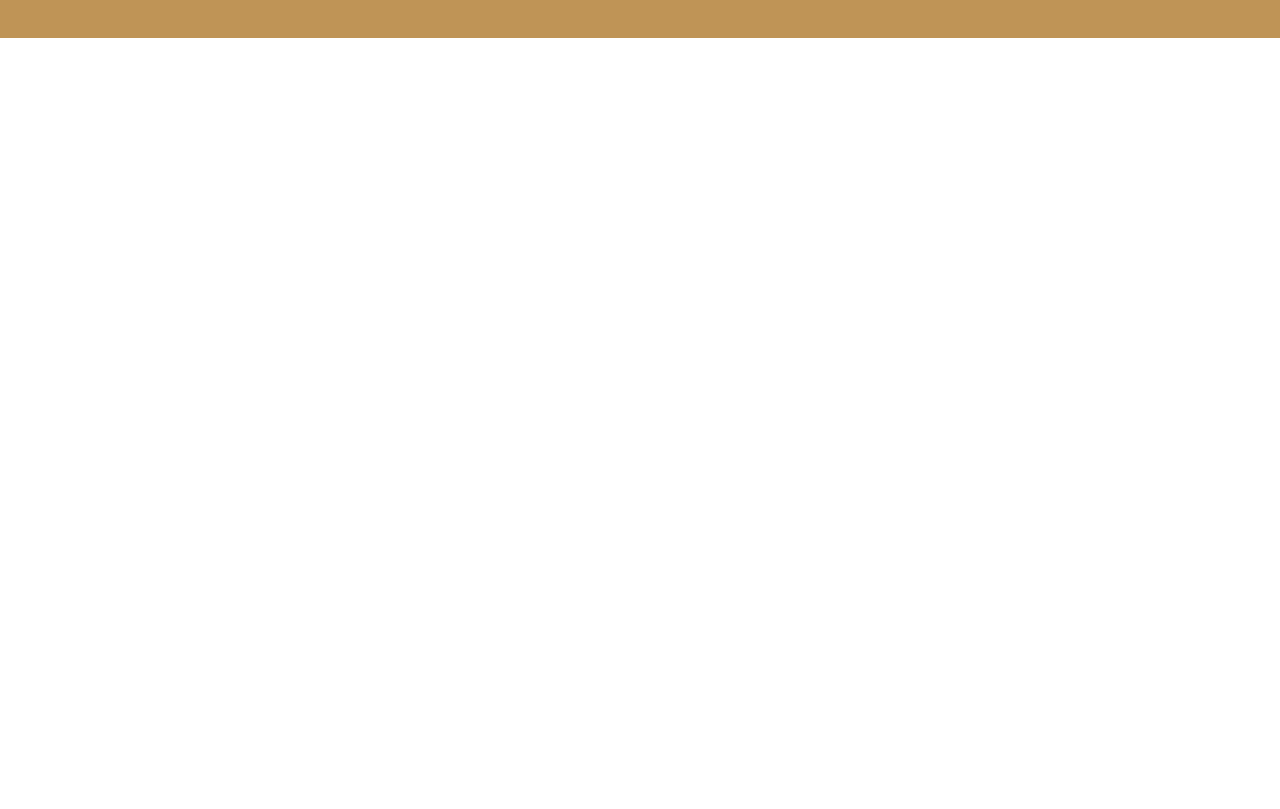
<file: about.html>
<!DOCTYPE html>
<html lang="en">

<head>
    <meta charset="utf-8">
    <title>Salone - Beauty Salon Website Template</title>
    <meta content="width=device-width, initial-scale=1.0" name="viewport">
    <meta content="" name="keywords">
    <meta content="" name="description">

    <!-- Favicon -->
    <link href="img/favicon.ico" rel="icon">

    <!-- Google Web Fonts -->
    <link rel="preconnect" href="https://fonts.googleapis.com">
    <link rel="preconnect" href="https://fonts.gstatic.com" crossorigin>
    <link
        href="https://fonts.googleapis.com/css2?family=Dancing+Script&family=Playfair+Display:wght@500&family=Work+Sans&display=swap"
        rel="stylesheet">

    <!-- Icon Font Stylesheet -->
    <link href="https://cdnjs.cloudflare.com/ajax/libs/font-awesome/5.10.0/css/all.min.css" rel="stylesheet">
    <link href="https://cdn.jsdelivr.net/npm/bootstrap-icons@1.4.1/font/bootstrap-icons.css" rel="stylesheet">

    <!-- Libraries Stylesheet -->
    <link href="lib/animate/animate.min.css" rel="stylesheet">
    <link href="lib/lightbox/css/lightbox.min.css" rel="stylesheet">
    <link href="lib/owlcarousel/assets/owl.carousel.min.css" rel="stylesheet">

    <!-- Customized Bootstrap Stylesheet -->
    <link href="css/bootstrap.min.css" rel="stylesheet">

    <!-- Template Stylesheet -->
    <link href="css/style.css" rel="stylesheet">
</head>

<body>
    <!-- Spinner Start -->
    <div id="spinner"
        class="show bg-white position-fixed translate-middle w-100 vh-100 top-50 start-50 d-flex align-items-center justify-content-center">
        <div class="spinner-grow text-primary" style="width: 3rem; height: 3rem;" role="status">
            <span class="sr-only">Loading...</span>
        </div>
    </div>
    <!-- Spinner End -->


    <!-- Navbar Start -->
    <div class="container-fluid bg-light sticky-top p-0">
        <nav class="navbar navbar-expand-lg navbar-light p-0">
            <a href="index.html" class="navbar-brand bg-primary py-4 px-5 me-0">
                <h1 class="mb-0"><i class="bi bi-scissors"></i>Salone</h1>
            </a>
            <button type="button" class="navbar-toggler me-4" data-bs-toggle="collapse"
                data-bs-target="#navbarCollapse">
                <span class="navbar-toggler-icon"></span>
            </button>
            <div class="collapse navbar-collapse p-3" id="navbarCollapse">
                <div class="navbar-nav mx-auto">
                    <a href="index.html" class="nav-item nav-link">Home</a>
                    <a href="about.html" class="nav-item nav-link active">About</a>
                    <a href="service.html" class="nav-item nav-link">Service</a>
                    <a href="price.html" class="nav-item nav-link">Price</a>
                    <div class="nav-item dropdown">
                        <a href="#" class="nav-link dropdown-toggle" data-bs-toggle="dropdown">Pages</a>
                        <div class="dropdown-menu bg-light mt-2">
                            <a href="gallery.html" class="dropdown-item">Photo Gallery</a>
                            <a href="blog.html" class="dropdown-item">Beauty Blog</a>
                            <a href="team.html" class="dropdown-item">Our Team</a>
                            <a href="testimonial.html" class="dropdown-item">Testimonial</a>
                            <a href="404.html" class="dropdown-item">404 Page</a>
                        </div>
                    </div>
                    <a href="contact.html" class="nav-item nav-link">Contact</a>
                </div>
                <div class="d-flex">
                    <a class="btn btn-primary btn-sm-square me-3" href=""><i class="fab fa-facebook-f"></i></a>
                    <a class="btn btn-primary btn-sm-square me-3" href=""><i class="fab fa-instagram"></i></a>
                    <a class="btn btn-primary btn-sm-square" href=""><i class="fab fa-linkedin-in"></i></a>
                </div>
            </div>
        </nav>
    </div>
    <!-- Navbar End -->


    <!-- Hero Start -->
    <div class="container-fluid bg-light page-header py-5 mb-5">
        <div class="container text-center py-5">
            <h1 class="display-1 animated slideInLeft">About Us</h1>
            <nav aria-label="breadcrumb">
                <ol class="breadcrumb justify-content-center animated slideInLeft mb-0">
                    <li class="breadcrumb-item"><a class="text-primary" href="#">Home</a></li>
                    <li class="breadcrumb-item"><a class="text-primary" href="#">Pages</a></li>
                    <li class="breadcrumb-item active" aria-current="page">About Us</li>
                </ol>
            </nav>
        </div>
    </div>
    <!-- Hero End -->


    <!-- About Start -->
    <div class="container-fluid py-5">
        <div class="container">
            <div class="row g-5">
                <div class="col-lg-6 wow fadeIn" data-wow-delay="0.2s">
                    <img class="img-fluid mb-3" src="img/about.jpg" alt="">
                    <div class="d-flex align-items-center bg-light">
                        <div class="btn-square flex-shrink-0 bg-primary" style="width: 100px; height: 100px;">
                            <i class="fa fa-phone fa-2x text-dark"></i>
                        </div>
                        <div class="px-3">
                            <h3>+0123456789</h3>
                            <span>Call us direct 24/7 for get a free consultation</span>
                        </div>
                    </div>
                </div>
                <div class="col-lg-6 wow fadeIn" data-wow-delay="0.5s">
                    <h1 class="font-dancing-script text-primary">About Us</h1>
                    <h1 class="mb-5">Why People Choose Us!</h1>
                    <p class="mb-4">Lorem ipsum dolor sit amet, consectetur adipiscing elit. Maecenas eget libero
                        lobortis, auctor nisi quis, aliquet nunc. Nam dapibus interdum lacus, suscipit tempor odio
                        viverra aliquam. Etiam non ex ex.</p>
                    <div class="row g-3 mb-5">
                        <div class="col-sm-6">
                            <div class="bg-light text-center p-4">
                                <i class="fas fa-calendar-alt fa-4x text-primary"></i>
                                <h1 class="display-5" data-toggle="counter-up">25</h1>
                                <p class="text-dark text-uppercase mb-0">Years experience</p>
                            </div>
                        </div>
                        <div class="col-sm-6">
                            <div class="bg-light text-center p-4">
                                <i class="fas fa-users fa-4x text-primary"></i>
                                <h1 class="display-5" data-toggle="counter-up">999</h1>
                                <p class="text-dark text-uppercase mb-0">Happy Customers</p>
                            </div>
                        </div>
                    </div>
                    <a class="btn btn-primary text-uppercase px-5 py-3" href="">Read More</a>
                </div>
            </div>
        </div>
    </div>
    <!-- About End -->


    <!-- Team Start -->
    <div class="container-fluid overflow-hidden py-5">
        <div class="container">
            <div class="text-center wow fadeIn" data-wow-delay="0.2s">
                <h1 class="font-dancing-script text-primary">Team Members</h1>
                <h1 class="mb-5">Our Experienced Specialists</h1>
            </div>
            <div class="row g-4 team">
                <div class="col-md-6 col-lg-3 wow fadeIn" data-wow-delay="0.1s">
                    <div class="team-item position-relative overflow-hidden">
                        <img class="img-fluid w-100" src="img/team-1.jpg" alt="">
                        <div class="team-overlay">
                            <p class="text-primary mb-1">Hair Specialist</p>
                            <h4>Lily Taylor</h4>
                            <div class="d-flex justify-content-center">
                                <a class="btn btn-dark btn-sm-square border-2 me-3" href="">
                                    <i class="fab fa-facebook-f"></i>
                                </a>
                                <a class="btn btn-dark btn-sm-square border-2 me-3" href="">
                                    <i class="fab fa-instagram"></i>
                                </a>
                                <a class="btn btn-dark btn-sm-square border-2" href="">
                                    <i class="fab fa-linkedin-in"></i>
                                </a>
                            </div>
                        </div>
                    </div>
                </div>
                <div class="col-md-6 col-lg-3 wow fadeIn" data-wow-delay="0.3s">
                    <div class="team-item position-relative overflow-hidden">
                        <img class="img-fluid w-100" src="img/team-2.jpg" alt="">
                        <div class="team-overlay">
                            <p class="text-primary mb-1">Nail Designer</p>
                            <h4>Olivia Smith</h4>
                            <div class="d-flex justify-content-center">
                                <a class="btn btn-dark btn-sm-square border-2 me-3" href="">
                                    <i class="fab fa-facebook-f"></i>
                                </a>
                                <a class="btn btn-dark btn-sm-square border-2 me-3" href="">
                                    <i class="fab fa-instagram"></i>
                                </a>
                                <a class="btn btn-dark btn-sm-square border-2" href="">
                                    <i class="fab fa-linkedin-in"></i>
                                </a>
                            </div>
                        </div>
                    </div>
                </div>
                <div class="col-md-6 col-lg-3 wow fadeIn" data-wow-delay="0.5s">
                    <div class="team-item position-relative overflow-hidden">
                        <img class="img-fluid w-100" src="img/team-3.jpg" alt="">
                        <div class="team-overlay">
                            <p class="text-primary mb-1">Beauty Specialist</p>
                            <h4>Ava Brown</h4>
                            <div class="d-flex justify-content-center">
                                <a class="btn btn-dark btn-sm-square border-2 me-3" href="">
                                    <i class="fab fa-facebook-f"></i>
                                </a>
                                <a class="btn btn-dark btn-sm-square border-2 me-3" href="">
                                    <i class="fab fa-instagram"></i>
                                </a>
                                <a class="btn btn-dark btn-sm-square border-2" href="">
                                    <i class="fab fa-linkedin-in"></i>
                                </a>
                            </div>
                        </div>
                    </div>
                </div>
                <div class="col-md-6 col-lg-3 wow fadeIn" data-wow-delay="0.7s">
                    <div class="team-item position-relative overflow-hidden">
                        <img class="img-fluid w-100" src="img/team-4.jpg" alt="">
                        <div class="team-overlay">
                            <p class="text-primary mb-1">Spa Specialist</p>
                            <h4>Amelia Jones</h4>
                            <div class="d-flex justify-content-center">
                                <a class="btn btn-dark btn-sm-square border-2 me-3" href="">
                                    <i class="fab fa-facebook-f"></i>
                                </a>
                                <a class="btn btn-dark btn-sm-square border-2 me-3" href="">
                                    <i class="fab fa-instagram"></i>
                                </a>
                                <a class="btn btn-dark btn-sm-square border-2" href="">
                                    <i class="fab fa-linkedin-in"></i>
                                </a>
                            </div>
                        </div>
                    </div>
                </div>
            </div>
        </div>
    </div>
    <!-- Team End -->
        

    <!-- Footer Start -->
    <div class="container-fluid footer position-relative bg-dark text-white-50 py-5 mt-5 wow fadeIn" data-wow-delay="0.2s">
        <div class="container py-5">
            <div class="row g-5">
                <div class="col-lg-6 pe-lg-5">
                    <a href="index.html" class="navbar-brand">
                        <h1 class="display-5 text-primary mb-0"><i class="bi bi-scissors"></i>Salone</h1>
                    </a>
                    <p>Aliquyam sed elitr elitr erat sed diam ipsum eirmod eos lorem nonumy. Tempor sea ipsum diam  sed clita dolore eos dolores magna erat dolore sed stet justo et dolor.</p>
                    <p class="mb-2"><i class="fa fa-map-marker-alt me-2"></i>123 Street, New York, USA</p>
                    <p class="mb-2"><i class="fa fa-phone-alt me-2"></i>+012 345 67890</p>
                    <p><i class="fa fa-envelope me-2"></i>info@example.com</p>
                    <div class="d-flex justify-content-start mt-4">
                        <a class="btn btn-sm-square btn-primary me-3" href="#"><i class="fab fa-twitter"></i></a>
                        <a class="btn btn-sm-square btn-primary me-3" href="#"><i class="fab fa-facebook-f"></i></a>
                        <a class="btn btn-sm-square btn-primary me-3" href="#"><i class="fab fa-linkedin-in"></i></a>
                        <a class="btn btn-sm-square btn-primary me-3" href="#"><i class="fab fa-instagram"></i></a>
                    </div>
                </div>
                <div class="col-lg-6 ps-lg-5">
                    <div class="row g-4">
                        <div class="col-sm-6">
                            <h5 class="text-primary mb-4">Quick Links</h5>
                            <a class="btn btn-link" href="">About Us</a>
                            <a class="btn btn-link" href="">Contact Us</a>
                            <a class="btn btn-link" href="">Our Services</a>
                            <a class="btn btn-link" href="">Terms & Condition</a>
                        </div>
                        <div class="col-sm-6">
                            <h5 class="text-primary mb-4">Popular Links</h5>
                            <a class="btn btn-link" href="">About Us</a>
                            <a class="btn btn-link" href="">Contact Us</a>
                            <a class="btn btn-link" href="">Our Services</a>
                            <a class="btn btn-link" href="">Terms & Condition</a>
                        </div>
                        <div class="col-sm-12">
                            <h5 class="text-primary mb-4">Newsletter</h5>
                            <div class="position-relative w-100 mb-2">
                                <input class="form-control bg-secondary border-0 w-100 ps-4 pe-5" type="text"
                                    placeholder="Enter Your Email" style="height: 60px;">
                                <button type="button" class="btn shadow-none position-absolute top-0 end-0 mt-2 me-2"><i
                                        class="fa fa-paper-plane text-primary fs-4"></i></button>
                            </div>
                            <p class="mb-0">Diam sed sed dolor stet amet eirmod</p>
                        </div>
                    </div>
                </div>
            </div>
        </div>
    </div>
    <!-- Footer End -->


    <!-- Copyright Start -->
    <div class="container-fluid bg-dark text-white border-top border-secondary py-4 wow fadeIn" data-wow-delay="0.1s">
        <div class="container">
            <div class="row">
                <div class="col-md-6 text-center text-md-start mb-3 mb-md-0">
                  &copy;2025 <a class="border-bottom" href="#">Your Site Name</a>, All Right Reserved.
                </div>
                <div class="col-md-6 text-center text-md-end">
                    Designed By <a class="border-bottom" href="https://htmlcodex.com">Md Moshifuql Haque</a>
                </div>
            </div>
        </div>
    </div>
    <!-- Copyright End -->


    <!-- Back to Top -->
    <a href="#" class="btn btn-lg btn-primary btn-lg-square back-to-top"><i class="bi bi-arrow-up"></i></a>


    <!-- JavaScript Libraries -->
    <script src="https://ajax.googleapis.com/ajax/libs/jquery/3.6.1/jquery.min.js"></script>
    <script src="https://cdn.jsdelivr.net/npm/bootstrap@5.0.0/dist/js/bootstrap.bundle.min.js"></script>
    <script src="lib/wow/wow.min.js"></script>
    <script src="lib/easing/easing.min.js"></script>
    <script src="lib/waypoints/waypoints.min.js"></script>
    <script src="lib/counterup/counterup.min.js"></script>
    <script src="lib/lightbox/js/lightbox.min.js"></script>
    <script src="lib/owlcarousel/owl.carousel.min.js"></script>

    <!-- Template Javascript -->
    <script src="js/main.js"></script>
</body>

</html>
</file>
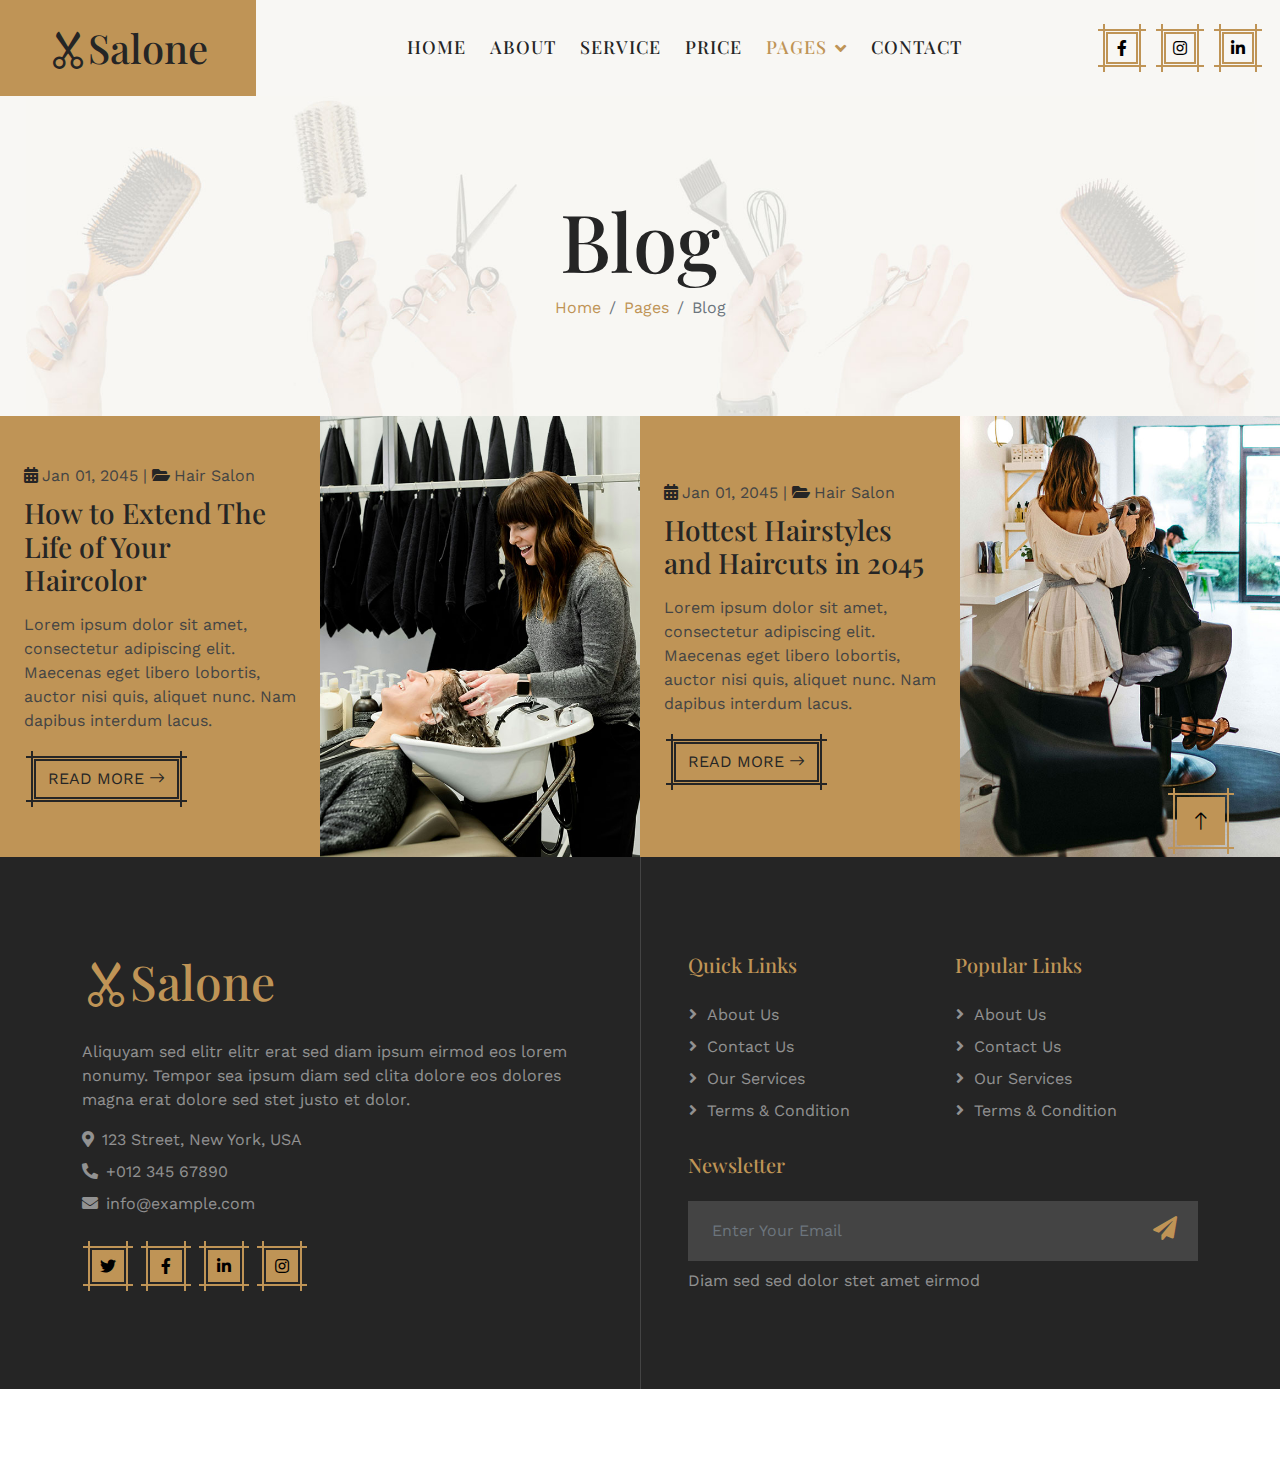
<file: blog.html>
<!DOCTYPE html>
<html lang="en">

<head>
    <meta charset="utf-8">
    <title>Salone - Beauty Salon Website Template</title>
    <meta content="width=device-width, initial-scale=1.0" name="viewport">
    <meta content="" name="keywords">
    <meta content="" name="description">

    <!-- Favicon -->
    <link href="img/favicon.ico" rel="icon">

    <!-- Google Web Fonts -->
    <link rel="preconnect" href="https://fonts.googleapis.com">
    <link rel="preconnect" href="https://fonts.gstatic.com" crossorigin>
    <link
        href="https://fonts.googleapis.com/css2?family=Dancing+Script&family=Playfair+Display:wght@500&family=Work+Sans&display=swap"
        rel="stylesheet">

    <!-- Icon Font Stylesheet -->
    <link href="https://cdnjs.cloudflare.com/ajax/libs/font-awesome/5.10.0/css/all.min.css" rel="stylesheet">
    <link href="https://cdn.jsdelivr.net/npm/bootstrap-icons@1.4.1/font/bootstrap-icons.css" rel="stylesheet">

    <!-- Libraries Stylesheet -->
    <link href="lib/animate/animate.min.css" rel="stylesheet">
    <link href="lib/lightbox/css/lightbox.min.css" rel="stylesheet">
    <link href="lib/owlcarousel/assets/owl.carousel.min.css" rel="stylesheet">

    <!-- Customized Bootstrap Stylesheet -->
    <link href="css/bootstrap.min.css" rel="stylesheet">

    <!-- Template Stylesheet -->
    <link href="css/style.css" rel="stylesheet">
</head>

<body>
    <!-- Spinner Start -->
    <div id="spinner"
        class="show bg-white position-fixed translate-middle w-100 vh-100 top-50 start-50 d-flex align-items-center justify-content-center">
        <div class="spinner-grow text-primary" style="width: 3rem; height: 3rem;" role="status">
            <span class="sr-only">Loading...</span>
        </div>
    </div>
    <!-- Spinner End -->


    <!-- Navbar Start -->
    <div class="container-fluid bg-light sticky-top p-0">
        <nav class="navbar navbar-expand-lg navbar-light p-0">
            <a href="index.html" class="navbar-brand bg-primary py-4 px-5 me-0">
                <h1 class="mb-0"><i class="bi bi-scissors"></i>Salone</h1>
            </a>
            <button type="button" class="navbar-toggler me-4" data-bs-toggle="collapse"
                data-bs-target="#navbarCollapse">
                <span class="navbar-toggler-icon"></span>
            </button>
            <div class="collapse navbar-collapse p-3" id="navbarCollapse">
                <div class="navbar-nav mx-auto">
                    <a href="index.html" class="nav-item nav-link">Home</a>
                    <a href="about.html" class="nav-item nav-link">About</a>
                    <a href="service.html" class="nav-item nav-link">Service</a>
                    <a href="price.html" class="nav-item nav-link">Price</a>
                    <div class="nav-item dropdown">
                        <a href="#" class="nav-link dropdown-toggle active" data-bs-toggle="dropdown">Pages</a>
                        <div class="dropdown-menu bg-light mt-2">
                            <a href="gallery.html" class="dropdown-item">Photo Gallery</a>
                            <a href="blog.html" class="dropdown-item active">Beauty Blog</a>
                            <a href="team.html" class="dropdown-item">Our Team</a>
                            <a href="testimonial.html" class="dropdown-item">Testimonial</a>
                            <a href="404.html" class="dropdown-item">404 Page</a>
                        </div>
                    </div>
                    <a href="contact.html" class="nav-item nav-link">Contact</a>
                </div>
                <div class="d-flex">
                    <a class="btn btn-primary btn-sm-square me-3" href=""><i class="fab fa-facebook-f"></i></a>
                    <a class="btn btn-primary btn-sm-square me-3" href=""><i class="fab fa-instagram"></i></a>
                    <a class="btn btn-primary btn-sm-square" href=""><i class="fab fa-linkedin-in"></i></a>
                </div>
            </div>
        </nav>
    </div>
    <!-- Navbar End -->


    <!-- Hero Start -->
    <div class="container-fluid bg-light page-header py-5">
        <div class="container text-center py-5">
            <h1 class="display-1 animated slideInLeft">Blog</h1>
            <nav aria-label="breadcrumb">
                <ol class="breadcrumb justify-content-center animated slideInLeft mb-0">
                    <li class="breadcrumb-item"><a class="text-primary" href="#">Home</a></li>
                    <li class="breadcrumb-item"><a class="text-primary" href="#">Pages</a></li>
                    <li class="breadcrumb-item active" aria-current="page">Blog</li>
                </ol>
            </nav>
        </div>
    </div>
    <!-- Hero End -->


    <!-- Blog Start -->
    <div class="container-fluid blog p-0">
        <div class="row g-0">
            <div class="col-md-6 col-lg-3 wow fadeIn" data-wow-delay="0.1s">
                <div class="h-100 d-flex flex-column justify-content-center bg-primary py-5 px-4">
                    <p class="mb-2"><i class="fa fa-calendar-alt text-dark me-1"></i>Jan 01, 2045 | <i class="fa fa-folder-open text-dark me-1"></i>Hair Salon</p>
                    <h3 class="mb-3">How to Extend The Life of Your Haircolor</h3>
                    <p>Lorem ipsum dolor sit amet, consectetur adipiscing elit. Maecenas eget libero lobortis, auctor nisi quis, aliquet nunc. Nam dapibus interdum lacus.</p>
                    <a class="btn btn-dark align-self-start text-uppercase" href="">Read More <i
                                class="bi bi-arrow-right"></i></a>
                </div>
            </div>
            <div class="col-md-6 col-lg-3 wow fadeIn" data-wow-delay="0.3s">
                <div class="h-100">
                    <img class="img-fluid w-100 h-100" src="img/blog-1.jpg" alt="" style="object-fit: cover;">
                </div>
            </div>
            <div class="col-md-6 col-lg-3 wow fadeIn" data-wow-delay="0.5s">
                <div class="h-100 d-flex flex-column justify-content-center bg-primary py-5 px-4">
                    <p class="mb-2"><i class="fa fa-calendar-alt text-dark me-1"></i>Jan 01, 2045 | <i class="fa fa-folder-open text-dark me-1"></i>Hair Salon</p>
                    <h3 class="mb-3">Hottest Hairstyles and Haircuts in 2045</h3>
                    <p>Lorem ipsum dolor sit amet, consectetur adipiscing elit. Maecenas eget libero lobortis, auctor nisi quis, aliquet nunc. Nam dapibus interdum lacus.</p>
                    <a class="btn btn-dark align-self-start text-uppercase" href="">Read More <i
                                class="bi bi-arrow-right"></i></a>
                </div>
            </div>
            <div class="col-md-6 col-lg-3 wow fadeIn" data-wow-delay="0.7s">
                <div class="h-100">
                    <img class="img-fluid w-100 h-100" src="img/blog-2.jpg" alt="" style="object-fit: cover;">
                </div>
            </div>
        </div>
    </div>
    <!-- Blog End -->
        

    <!-- Footer Start -->
    <div class="container-fluid footer position-relative bg-dark text-white-50 py-5 wow fadeIn" data-wow-delay="0.2s">
        <div class="container py-5">
            <div class="row g-5">
                <div class="col-lg-6 pe-lg-5">
                    <a href="index.html" class="navbar-brand">
                        <h1 class="display-5 text-primary mb-0"><i class="bi bi-scissors"></i>Salone</h1>
                    </a>
                    <p>Aliquyam sed elitr elitr erat sed diam ipsum eirmod eos lorem nonumy. Tempor sea ipsum diam  sed clita dolore eos dolores magna erat dolore sed stet justo et dolor.</p>
                    <p class="mb-2"><i class="fa fa-map-marker-alt me-2"></i>123 Street, New York, USA</p>
                    <p class="mb-2"><i class="fa fa-phone-alt me-2"></i>+012 345 67890</p>
                    <p><i class="fa fa-envelope me-2"></i>info@example.com</p>
                    <div class="d-flex justify-content-start mt-4">
                        <a class="btn btn-sm-square btn-primary me-3" href="#"><i class="fab fa-twitter"></i></a>
                        <a class="btn btn-sm-square btn-primary me-3" href="#"><i class="fab fa-facebook-f"></i></a>
                        <a class="btn btn-sm-square btn-primary me-3" href="#"><i class="fab fa-linkedin-in"></i></a>
                        <a class="btn btn-sm-square btn-primary me-3" href="#"><i class="fab fa-instagram"></i></a>
                    </div>
                </div>
                <div class="col-lg-6 ps-lg-5">
                    <div class="row g-4">
                        <div class="col-sm-6">
                            <h5 class="text-primary mb-4">Quick Links</h5>
                            <a class="btn btn-link" href="">About Us</a>
                            <a class="btn btn-link" href="">Contact Us</a>
                            <a class="btn btn-link" href="">Our Services</a>
                            <a class="btn btn-link" href="">Terms & Condition</a>
                        </div>
                        <div class="col-sm-6">
                            <h5 class="text-primary mb-4">Popular Links</h5>
                            <a class="btn btn-link" href="">About Us</a>
                            <a class="btn btn-link" href="">Contact Us</a>
                            <a class="btn btn-link" href="">Our Services</a>
                            <a class="btn btn-link" href="">Terms & Condition</a>
                        </div>
                        <div class="col-sm-12">
                            <h5 class="text-primary mb-4">Newsletter</h5>
                            <div class="position-relative w-100 mb-2">
                                <input class="form-control bg-secondary border-0 w-100 ps-4 pe-5" type="text"
                                    placeholder="Enter Your Email" style="height: 60px;">
                                <button type="button" class="btn shadow-none position-absolute top-0 end-0 mt-2 me-2"><i
                                        class="fa fa-paper-plane text-primary fs-4"></i></button>
                            </div>
                            <p class="mb-0">Diam sed sed dolor stet amet eirmod</p>
                        </div>
                    </div>
                </div>
            </div>
        </div>
    </div>
    <!-- Footer End -->


    <!-- Copyright Start -->
    <div class="container-fluid bg-dark text-white border-top border-secondary py-4 wow fadeIn" data-wow-delay="0.1s">
        <div class="container">
            <div class="row">
                <div class="col-md-6 text-center text-md-start mb-3 mb-md-0">
                    &copy;2025 <a class="border-bottom" href="#">Your Site Name</a>, All Right Reserved.
                </div>
                <div class="col-md-6 text-center text-md-end">
                    Designed By <a class="border-bottom" href="https://htmlcodex.com">Md Moshifuql Haque</a>
                </div>
            </div>
        </div>
    </div>
    <!-- Copyright End -->


    <!-- Back to Top -->
    <a href="#" class="btn btn-lg btn-primary btn-lg-square back-to-top"><i class="bi bi-arrow-up"></i></a>


    <!-- JavaScript Libraries -->
    <script src="https://ajax.googleapis.com/ajax/libs/jquery/3.6.1/jquery.min.js"></script>
    <script src="https://cdn.jsdelivr.net/npm/bootstrap@5.0.0/dist/js/bootstrap.bundle.min.js"></script>
    <script src="lib/wow/wow.min.js"></script>
    <script src="lib/easing/easing.min.js"></script>
    <script src="lib/waypoints/waypoints.min.js"></script>
    <script src="lib/counterup/counterup.min.js"></script>
    <script src="lib/lightbox/js/lightbox.min.js"></script>
    <script src="lib/owlcarousel/owl.carousel.min.js"></script>

    <!-- Template Javascript -->
    <script src="js/main.js"></script>
</body>

</html>
</file>
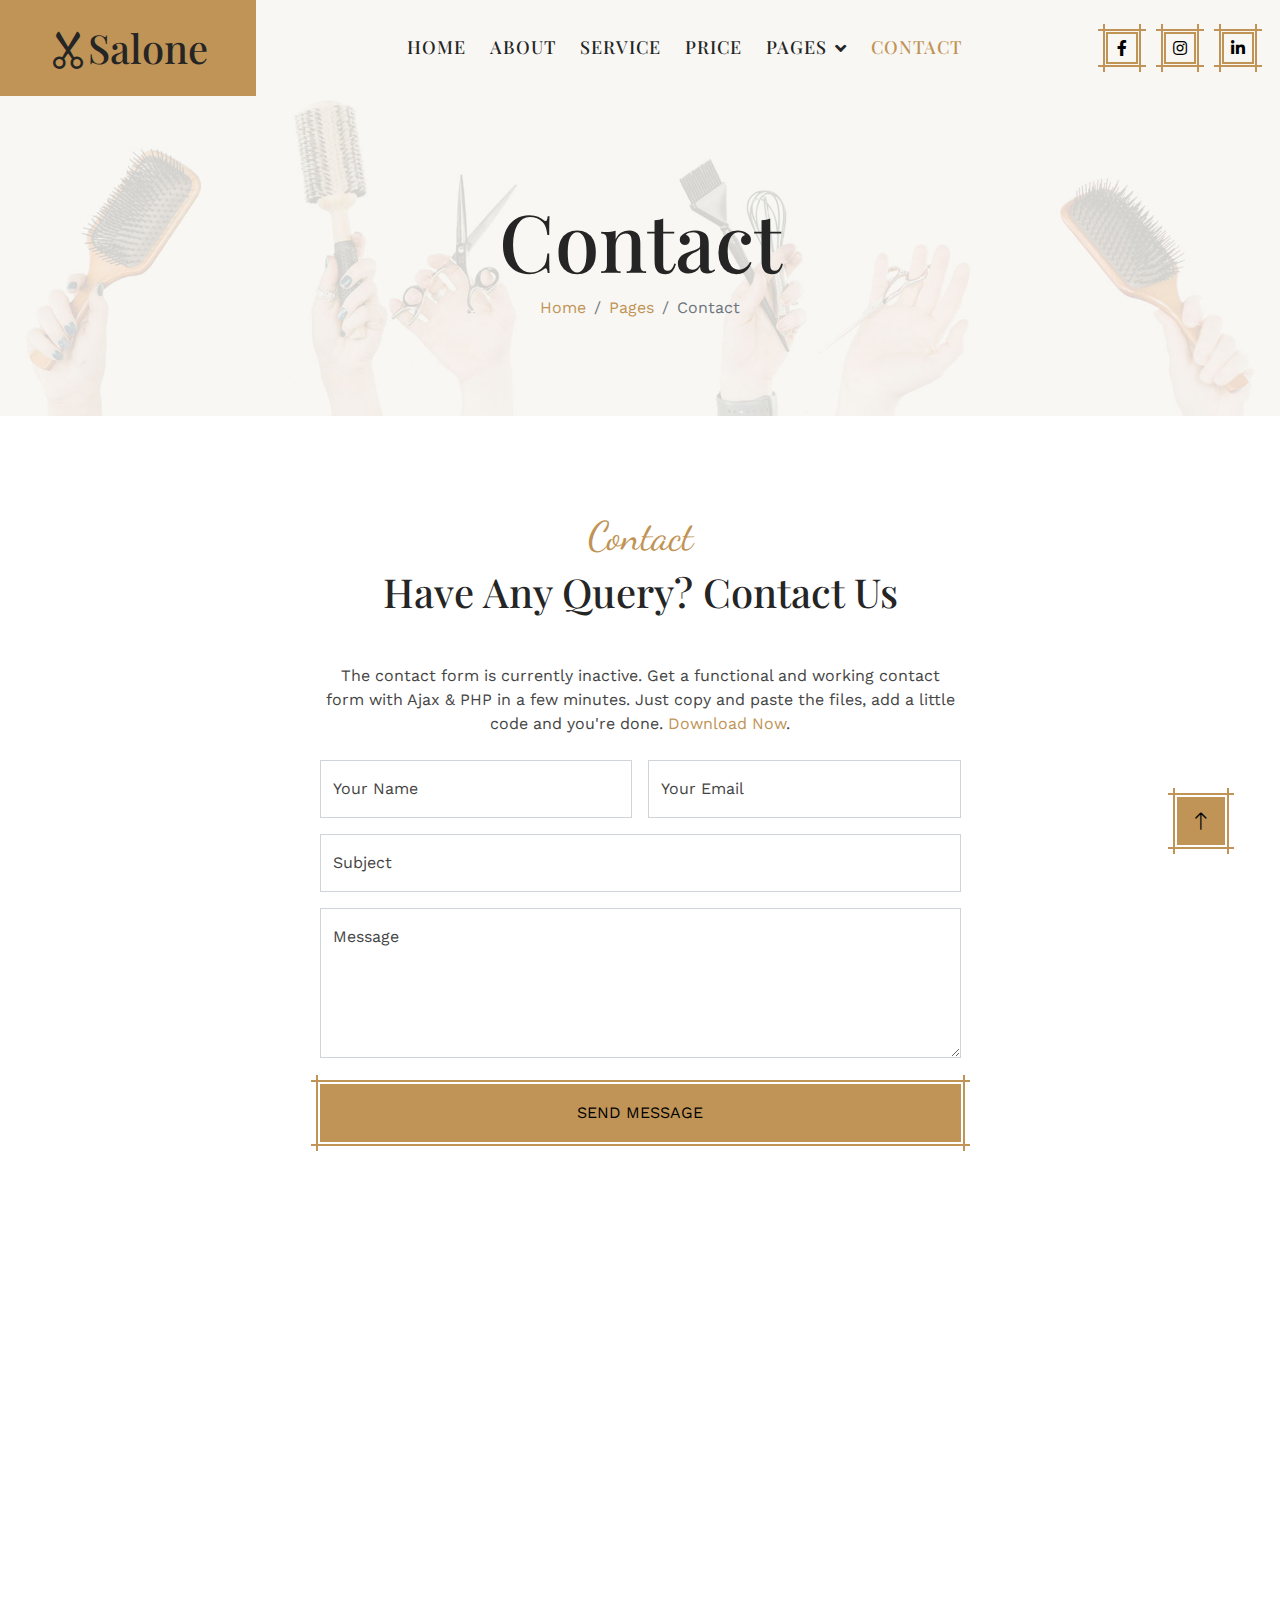
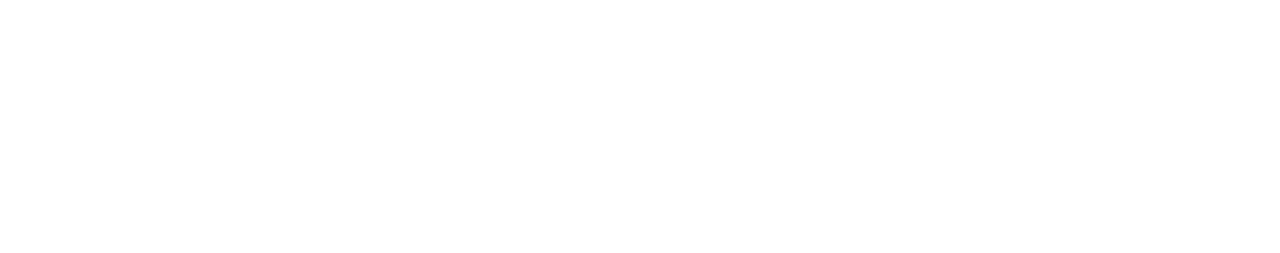
<file: contact.html>
<!DOCTYPE html>
<html lang="en">

<head>
    <meta charset="utf-8">
    <title>Salone - Beauty Salon Website Template</title>
    <meta content="width=device-width, initial-scale=1.0" name="viewport">
    <meta content="" name="keywords">
    <meta content="" name="description">

    <!-- Favicon -->
    <link href="img/favicon.ico" rel="icon">

    <!-- Google Web Fonts -->
    <link rel="preconnect" href="https://fonts.googleapis.com">
    <link rel="preconnect" href="https://fonts.gstatic.com" crossorigin>
    <link
        href="https://fonts.googleapis.com/css2?family=Dancing+Script&family=Playfair+Display:wght@500&family=Work+Sans&display=swap"
        rel="stylesheet">

    <!-- Icon Font Stylesheet -->
    <link href="https://cdnjs.cloudflare.com/ajax/libs/font-awesome/5.10.0/css/all.min.css" rel="stylesheet">
    <link href="https://cdn.jsdelivr.net/npm/bootstrap-icons@1.4.1/font/bootstrap-icons.css" rel="stylesheet">

    <!-- Libraries Stylesheet -->
    <link href="lib/animate/animate.min.css" rel="stylesheet">
    <link href="lib/lightbox/css/lightbox.min.css" rel="stylesheet">
    <link href="lib/owlcarousel/assets/owl.carousel.min.css" rel="stylesheet">

    <!-- Customized Bootstrap Stylesheet -->
    <link href="css/bootstrap.min.css" rel="stylesheet">

    <!-- Template Stylesheet -->
    <link href="css/style.css" rel="stylesheet">
</head>

<body>
    <!-- Spinner Start -->
    <div id="spinner"
        class="show bg-white position-fixed translate-middle w-100 vh-100 top-50 start-50 d-flex align-items-center justify-content-center">
        <div class="spinner-grow text-primary" style="width: 3rem; height: 3rem;" role="status">
            <span class="sr-only">Loading...</span>
        </div>
    </div>
    <!-- Spinner End -->


    <!-- Navbar Start -->
    <div class="container-fluid bg-light sticky-top p-0">
        <nav class="navbar navbar-expand-lg navbar-light p-0">
            <a href="index.html" class="navbar-brand bg-primary py-4 px-5 me-0">
                <h1 class="mb-0"><i class="bi bi-scissors"></i>Salone</h1>
            </a>
            <button type="button" class="navbar-toggler me-4" data-bs-toggle="collapse"
                data-bs-target="#navbarCollapse">
                <span class="navbar-toggler-icon"></span>
            </button>
            <div class="collapse navbar-collapse p-3" id="navbarCollapse">
                <div class="navbar-nav mx-auto">
                    <a href="index.html" class="nav-item nav-link">Home</a>
                    <a href="about.html" class="nav-item nav-link">About</a>
                    <a href="service.html" class="nav-item nav-link">Service</a>
                    <a href="price.html" class="nav-item nav-link">Price</a>
                    <div class="nav-item dropdown">
                        <a href="#" class="nav-link dropdown-toggle" data-bs-toggle="dropdown">Pages</a>
                        <div class="dropdown-menu bg-light mt-2">
                            <a href="gallery.html" class="dropdown-item">Photo Gallery</a>
                            <a href="blog.html" class="dropdown-item">Beauty Blog</a>
                            <a href="team.html" class="dropdown-item">Our Team</a>
                            <a href="testimonial.html" class="dropdown-item">Testimonial</a>
                            <a href="404.html" class="dropdown-item">404 Page</a>
                        </div>
                    </div>
                    <a href="contact.html" class="nav-item nav-link active">Contact</a>
                </div>
                <div class="d-flex">
                    <a class="btn btn-primary btn-sm-square me-3" href=""><i class="fab fa-facebook-f"></i></a>
                    <a class="btn btn-primary btn-sm-square me-3" href=""><i class="fab fa-instagram"></i></a>
                    <a class="btn btn-primary btn-sm-square" href=""><i class="fab fa-linkedin-in"></i></a>
                </div>
            </div>
        </nav>
    </div>
    <!-- Navbar End -->


    <!-- Hero Start -->
    <div class="container-fluid bg-light page-header py-5 mb-5">
        <div class="container text-center py-5">
            <h1 class="display-1 animated slideInLeft">Contact</h1>
            <nav aria-label="breadcrumb">
                <ol class="breadcrumb justify-content-center animated slideInLeft mb-0">
                    <li class="breadcrumb-item"><a class="text-primary" href="#">Home</a></li>
                    <li class="breadcrumb-item"><a class="text-primary" href="#">Pages</a></li>
                    <li class="breadcrumb-item active" aria-current="page">Contact</li>
                </ol>
            </nav>
        </div>
    </div>
    <!-- Hero End -->


    <!-- Contact Start -->
    <div class="container-fluid py-5">
        <div class="container">
            <div class="text-center wow fadeIn" data-wow-delay="0.1s">
                <h1 class="font-dancing-script text-primary">Contact</h1>
                <h1 class="mb-5">Have Any Query? Contact Us</h1>
            </div>
            <div class="row justify-content-center">
                <div class="col-lg-7">
                    <p class="text-center mb-4">The contact form is currently inactive. Get a functional and working contact form with Ajax & PHP in a few minutes. Just copy and paste the files, add a little code and you're done. <a href="https://htmlcodex.com/contact-form">Download Now</a>.</p>
                    <div class="wow fadeIn" data-wow-delay="0.3s">
                        <form>
                            <div class="row g-3">
                                <div class="col-md-6">
                                    <div class="form-floating">
                                        <input type="text" class="form-control" id="name" placeholder="Your Name">
                                        <label for="name">Your Name</label>
                                    </div>
                                </div>
                                <div class="col-md-6">
                                    <div class="form-floating">
                                        <input type="email" class="form-control" id="email" placeholder="Your Email">
                                        <label for="email">Your Email</label>
                                    </div>
                                </div>
                                <div class="col-12">
                                    <div class="form-floating">
                                        <input type="text" class="form-control" id="subject" placeholder="Subject">
                                        <label for="subject">Subject</label>
                                    </div>
                                </div>
                                <div class="col-12">
                                    <div class="form-floating">
                                        <textarea class="form-control" placeholder="Leave a message here" id="message" style="height: 150px"></textarea>
                                        <label for="message">Message</label>
                                    </div>
                                </div>
                                <div class="col-12">
                                    <button class="btn btn-primary w-100 py-3 ms-0" type="submit">SEND MESSAGE</button>
                                </div>
                            </div>
                        </form>
                    </div>
                </div>
            </div>
        </div>
    </div>
    <!-- Contact End -->
        

    <!-- Footer Start -->
    <div class="container-fluid footer position-relative bg-dark text-white-50 py-5 mt-5 wow fadeIn" data-wow-delay="0.2s">
        <div class="container py-5">
            <div class="row g-5">
                <div class="col-lg-6 pe-lg-5">
                    <a href="index.html" class="navbar-brand">
                        <h1 class="display-5 text-primary mb-0"><i class="bi bi-scissors"></i>Salone</h1>
                    </a>
                    <p>Aliquyam sed elitr elitr erat sed diam ipsum eirmod eos lorem nonumy. Tempor sea ipsum diam  sed clita dolore eos dolores magna erat dolore sed stet justo et dolor.</p>
                    <p class="mb-2"><i class="fa fa-map-marker-alt me-2"></i>123 Street, New York, USA</p>
                    <p class="mb-2"><i class="fa fa-phone-alt me-2"></i>+012 345 67890</p>
                    <p><i class="fa fa-envelope me-2"></i>info@example.com</p>
                    <div class="d-flex justify-content-start mt-4">
                        <a class="btn btn-sm-square btn-primary me-3" href="#"><i class="fab fa-twitter"></i></a>
                        <a class="btn btn-sm-square btn-primary me-3" href="#"><i class="fab fa-facebook-f"></i></a>
                        <a class="btn btn-sm-square btn-primary me-3" href="#"><i class="fab fa-linkedin-in"></i></a>
                        <a class="btn btn-sm-square btn-primary me-3" href="#"><i class="fab fa-instagram"></i></a>
                    </div>
                </div>
                <div class="col-lg-6 ps-lg-5">
                    <div class="row g-4">
                        <div class="col-sm-6">
                            <h5 class="text-primary mb-4">Quick Links</h5>
                            <a class="btn btn-link" href="">About Us</a>
                            <a class="btn btn-link" href="">Contact Us</a>
                            <a class="btn btn-link" href="">Our Services</a>
                            <a class="btn btn-link" href="">Terms & Condition</a>
                        </div>
                        <div class="col-sm-6">
                            <h5 class="text-primary mb-4">Popular Links</h5>
                            <a class="btn btn-link" href="">About Us</a>
                            <a class="btn btn-link" href="">Contact Us</a>
                            <a class="btn btn-link" href="">Our Services</a>
                            <a class="btn btn-link" href="">Terms & Condition</a>
                        </div>
                        <div class="col-sm-12">
                            <h5 class="text-primary mb-4">Newsletter</h5>
                            <div class="position-relative w-100 mb-2">
                                <input class="form-control bg-secondary border-0 w-100 ps-4 pe-5" type="text"
                                    placeholder="Enter Your Email" style="height: 60px;">
                                <button type="button" class="btn shadow-none position-absolute top-0 end-0 mt-2 me-2"><i
                                        class="fa fa-paper-plane text-primary fs-4"></i></button>
                            </div>
                            <p class="mb-0">Diam sed sed dolor stet amet eirmod</p>
                        </div>
                    </div>
                </div>
            </div>
        </div>
    </div>
    <!-- Footer End -->


    <!-- Copyright Start -->
    <div class="container-fluid bg-dark text-white border-top border-secondary py-4 wow fadeIn" data-wow-delay="0.1s">
        <div class="container">
            <div class="row">
                <div class="col-md-6 text-center text-md-start mb-3 mb-md-0">
                    &copy;2025 <a class="border-bottom" href="#">Your Site Name</a>, All Right Reserved.
                </div>
                <div class="col-md-6 text-center text-md-end">
                    Designed By <a class="border-bottom" href="https://htmlcodex.com">Md Moshifuql Haque</a>
                </div>
            </div>
        </div>
    </div>
    <!-- Copyright End -->


    <!-- Back to Top -->
    <a href="#" class="btn btn-lg btn-primary btn-lg-square back-to-top"><i class="bi bi-arrow-up"></i></a>


    <!-- JavaScript Libraries -->
    <script src="https://ajax.googleapis.com/ajax/libs/jquery/3.6.1/jquery.min.js"></script>
    <script src="https://cdn.jsdelivr.net/npm/bootstrap@5.0.0/dist/js/bootstrap.bundle.min.js"></script>
    <script src="lib/wow/wow.min.js"></script>
    <script src="lib/easing/easing.min.js"></script>
    <script src="lib/waypoints/waypoints.min.js"></script>
    <script src="lib/counterup/counterup.min.js"></script>
    <script src="lib/lightbox/js/lightbox.min.js"></script>
    <script src="lib/owlcarousel/owl.carousel.min.js"></script>

    <!-- Template Javascript -->
    <script src="js/main.js"></script>
</body>

</html>
</file>
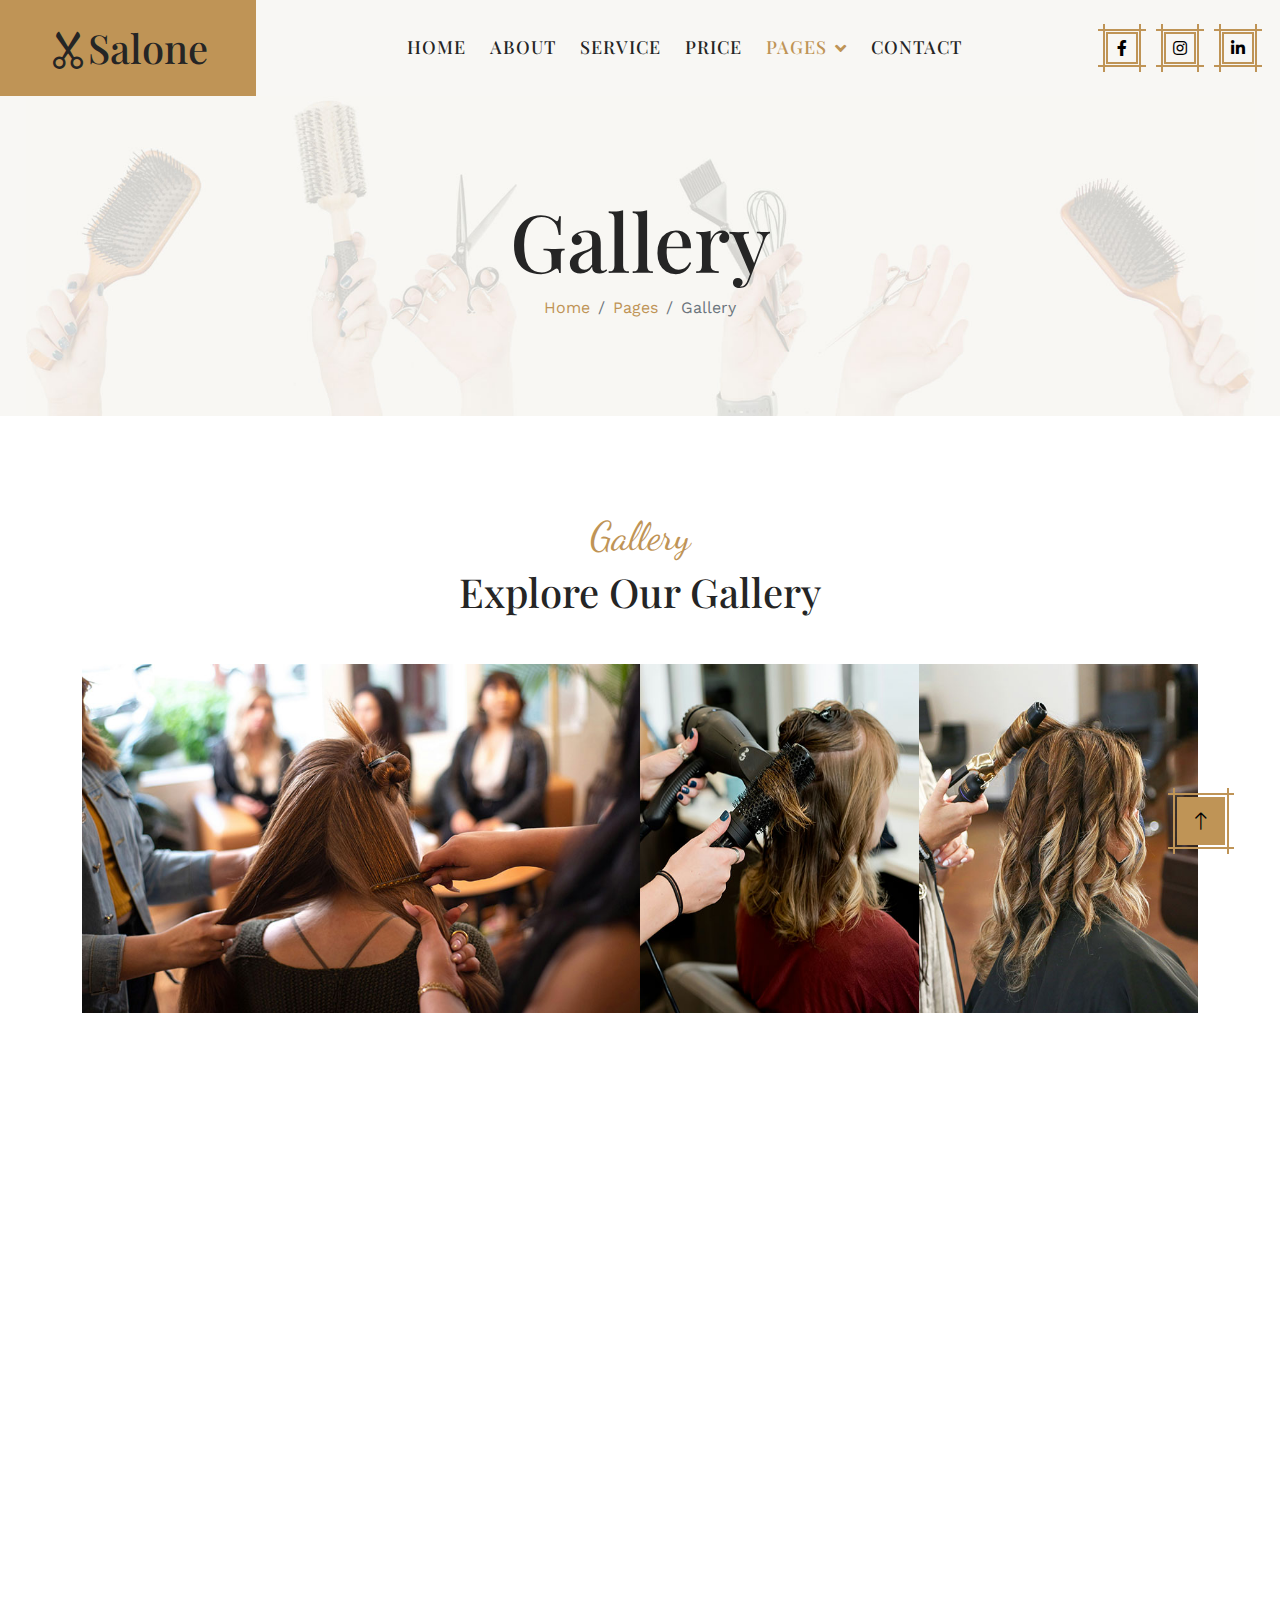
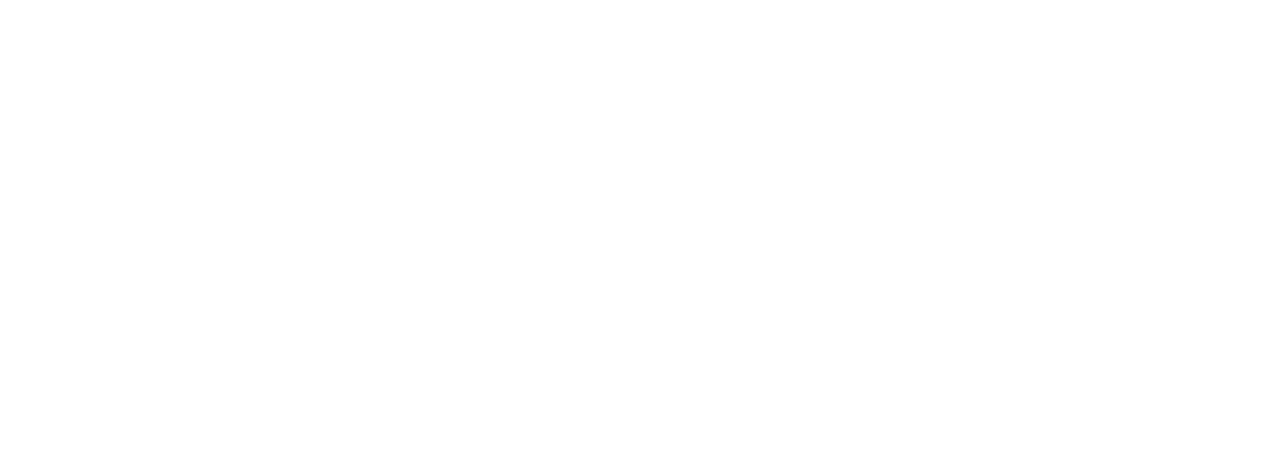
<file: gallery.html>
<!DOCTYPE html>
<html lang="en">

<head>
    <meta charset="utf-8">
    <title>Salone - Beauty Salon Website Template</title>
    <meta content="width=device-width, initial-scale=1.0" name="viewport">
    <meta content="" name="keywords">
    <meta content="" name="description">

    <!-- Favicon -->
    <link href="img/favicon.ico" rel="icon">

    <!-- Google Web Fonts -->
    <link rel="preconnect" href="https://fonts.googleapis.com">
    <link rel="preconnect" href="https://fonts.gstatic.com" crossorigin>
    <link
        href="https://fonts.googleapis.com/css2?family=Dancing+Script&family=Playfair+Display:wght@500&family=Work+Sans&display=swap"
        rel="stylesheet">

    <!-- Icon Font Stylesheet -->
    <link href="https://cdnjs.cloudflare.com/ajax/libs/font-awesome/5.10.0/css/all.min.css" rel="stylesheet">
    <link href="https://cdn.jsdelivr.net/npm/bootstrap-icons@1.4.1/font/bootstrap-icons.css" rel="stylesheet">

    <!-- Libraries Stylesheet -->
    <link href="lib/animate/animate.min.css" rel="stylesheet">
    <link href="lib/lightbox/css/lightbox.min.css" rel="stylesheet">
    <link href="lib/owlcarousel/assets/owl.carousel.min.css" rel="stylesheet">

    <!-- Customized Bootstrap Stylesheet -->
    <link href="css/bootstrap.min.css" rel="stylesheet">

    <!-- Template Stylesheet -->
    <link href="css/style.css" rel="stylesheet">
</head>

<body>
    <!-- Spinner Start -->
    <div id="spinner"
        class="show bg-white position-fixed translate-middle w-100 vh-100 top-50 start-50 d-flex align-items-center justify-content-center">
        <div class="spinner-grow text-primary" style="width: 3rem; height: 3rem;" role="status">
            <span class="sr-only">Loading...</span>
        </div>
    </div>
    <!-- Spinner End -->


    <!-- Navbar Start -->
    <div class="container-fluid bg-light sticky-top p-0">
        <nav class="navbar navbar-expand-lg navbar-light p-0">
            <a href="index.html" class="navbar-brand bg-primary py-4 px-5 me-0">
                <h1 class="mb-0"><i class="bi bi-scissors"></i>Salone</h1>
            </a>
            <button type="button" class="navbar-toggler me-4" data-bs-toggle="collapse"
                data-bs-target="#navbarCollapse">
                <span class="navbar-toggler-icon"></span>
            </button>
            <div class="collapse navbar-collapse p-3" id="navbarCollapse">
                <div class="navbar-nav mx-auto">
                    <a href="index.html" class="nav-item nav-link">Home</a>
                    <a href="about.html" class="nav-item nav-link">About</a>
                    <a href="service.html" class="nav-item nav-link">Service</a>
                    <a href="price.html" class="nav-item nav-link">Price</a>
                    <div class="nav-item dropdown">
                        <a href="#" class="nav-link dropdown-toggle active" data-bs-toggle="dropdown">Pages</a>
                        <div class="dropdown-menu bg-light mt-2">
                            <a href="gallery.html" class="dropdown-item active">Photo Gallery</a>
                            <a href="blog.html" class="dropdown-item">Beauty Blog</a>
                            <a href="team.html" class="dropdown-item">Our Team</a>
                            <a href="testimonial.html" class="dropdown-item">Testimonial</a>
                            <a href="404.html" class="dropdown-item">404 Page</a>
                        </div>
                    </div>
                    <a href="contact.html" class="nav-item nav-link">Contact</a>
                </div>
                <div class="d-flex">
                    <a class="btn btn-primary btn-sm-square me-3" href=""><i class="fab fa-facebook-f"></i></a>
                    <a class="btn btn-primary btn-sm-square me-3" href=""><i class="fab fa-instagram"></i></a>
                    <a class="btn btn-primary btn-sm-square" href=""><i class="fab fa-linkedin-in"></i></a>
                </div>
            </div>
        </nav>
    </div>
    <!-- Navbar End -->


    <!-- Hero Start -->
    <div class="container-fluid bg-light page-header py-5 mb-5">
        <div class="container text-center py-5">
            <h1 class="display-1 animated slideInLeft">Gallery</h1>
            <nav aria-label="breadcrumb">
                <ol class="breadcrumb justify-content-center animated slideInLeft mb-0">
                    <li class="breadcrumb-item"><a class="text-primary" href="#">Home</a></li>
                    <li class="breadcrumb-item"><a class="text-primary" href="#">Pages</a></li>
                    <li class="breadcrumb-item active" aria-current="page">Gallery</li>
                </ol>
            </nav>
        </div>
    </div>
    <!-- Hero End -->


    <!-- Gallery Start -->
    <div class="container-fluid gallery py-5">
        <div class="container">
            <div class="text-center wow fadeIn" data-wow-delay="0.2s">
                <h1 class="font-dancing-script text-primary">Gallery</h1>
                <h1 class="mb-5">Explore Our Gallery</h1>
            </div>
            <div class="row g-0">
                <div class="col-md-6 wow fadeIn" data-wow-delay="0.2s">
                    <div class="gallery-item h-100">
                        <img src="img/gallery-1.jpg" class="img-fluid w-100 h-100" alt="">
                        <div class="gallery-icon">
                            <a href="img/gallery-1.jpg" class="btn btn-primary btn-lg-square" data-lightbox="Gallery-1"><i class="fa fa-eye"></i></a>
                        </div>
                    </div>
                </div>
                <div class="col-md-3 wow fadeIn" data-wow-delay="0.4s">
                    <div class="gallery-item h-100">
                        <img src="img/gallery-2.jpg" class="img-fluid w-100 h-100" alt="">
                        <div class="gallery-icon">
                            <a href="img/gallery-2.jpg" class="btn btn-primary btn-lg-square" data-lightbox="Gallery-2"><i class="fa fa-eye"></i></a>
                        </div>
                    </div>
                </div>
                <div class="col-md-3 wow fadeIn" data-wow-delay="0.6s">
                    <div class="gallery-item h-100">
                        <img src="img/gallery-3.jpg" class="img-fluid w-100 h-100" alt="">
                        <div class="gallery-icon">
                            <a href="img/gallery-3.jpg" class="btn btn-primary btn-lg-square" data-lightbox="Gallery-3"><i class="fa fa-eye"></i></a>
                        </div>
                    </div>
                </div>
                <div class="col-md-3 wow fadeIn" data-wow-delay="0.2s">
                    <div class="gallery-item h-100">
                        <img src="img/gallery-4.jpg" class="img-fluid w-100 h-100" alt="">
                        <div class="gallery-icon">
                            <a href="img/gallery-4.jpg" class="btn btn-primary btn-lg-square" data-lightbox="Gallery-4"><i class="fa fa-eye"></i></a>
                        </div>
                    </div>
                </div>
                <div class="col-md-3 wow fadeIn" data-wow-delay="0.4s">
                    <div class="gallery-item h-100">
                        <img src="img/gallery-5.jpg" class="img-fluid w-100 h-100" alt="">
                        <div class="gallery-icon">
                            <a href="img/gallery-5.jpg" class="btn btn-primary btn-lg-square" data-lightbox="Gallery-5"><i class="fa fa-eye"></i></a>
                        </div>
                    </div>
                </div>
                <div class="col-md-6 wow fadeIn" data-wow-delay="0.6s">
                    <div class="gallery-item h-100">
                        <img src="img/gallery-6.jpg" class="img-fluid w-100 h-100" alt="">
                        <div class="gallery-icon">
                            <a href="img/gallery-6.jpg" class="btn btn-primary btn-lg-square" data-lightbox="Gallery-6"><i class="fa fa-eye"></i></a>
                        </div>
                    </div>
                </div>
            </div>
        </div>
    </div>
    <!-- Gallery End -->
        

    <!-- Footer Start -->
    <div class="container-fluid footer position-relative bg-dark text-white-50 py-5 mt-5 wow fadeIn" data-wow-delay="0.2s">
        <div class="container py-5">
            <div class="row g-5">
                <div class="col-lg-6 pe-lg-5">
                    <a href="index.html" class="navbar-brand">
                        <h1 class="display-5 text-primary mb-0"><i class="bi bi-scissors"></i>Salone</h1>
                    </a>
                    <p>Aliquyam sed elitr elitr erat sed diam ipsum eirmod eos lorem nonumy. Tempor sea ipsum diam  sed clita dolore eos dolores magna erat dolore sed stet justo et dolor.</p>
                    <p class="mb-2"><i class="fa fa-map-marker-alt me-2"></i>123 Street, New York, USA</p>
                    <p class="mb-2"><i class="fa fa-phone-alt me-2"></i>+012 345 67890</p>
                    <p><i class="fa fa-envelope me-2"></i>info@example.com</p>
                    <div class="d-flex justify-content-start mt-4">
                        <a class="btn btn-sm-square btn-primary me-3" href="#"><i class="fab fa-twitter"></i></a>
                        <a class="btn btn-sm-square btn-primary me-3" href="#"><i class="fab fa-facebook-f"></i></a>
                        <a class="btn btn-sm-square btn-primary me-3" href="#"><i class="fab fa-linkedin-in"></i></a>
                        <a class="btn btn-sm-square btn-primary me-3" href="#"><i class="fab fa-instagram"></i></a>
                    </div>
                </div>
                <div class="col-lg-6 ps-lg-5">
                    <div class="row g-4">
                        <div class="col-sm-6">
                            <h5 class="text-primary mb-4">Quick Links</h5>
                            <a class="btn btn-link" href="">About Us</a>
                            <a class="btn btn-link" href="">Contact Us</a>
                            <a class="btn btn-link" href="">Our Services</a>
                            <a class="btn btn-link" href="">Terms & Condition</a>
                        </div>
                        <div class="col-sm-6">
                            <h5 class="text-primary mb-4">Popular Links</h5>
                            <a class="btn btn-link" href="">About Us</a>
                            <a class="btn btn-link" href="">Contact Us</a>
                            <a class="btn btn-link" href="">Our Services</a>
                            <a class="btn btn-link" href="">Terms & Condition</a>
                        </div>
                        <div class="col-sm-12">
                            <h5 class="text-primary mb-4">Newsletter</h5>
                            <div class="position-relative w-100 mb-2">
                                <input class="form-control bg-secondary border-0 w-100 ps-4 pe-5" type="text"
                                    placeholder="Enter Your Email" style="height: 60px;">
                                <button type="button" class="btn shadow-none position-absolute top-0 end-0 mt-2 me-2"><i
                                        class="fa fa-paper-plane text-primary fs-4"></i></button>
                            </div>
                            <p class="mb-0">Diam sed sed dolor stet amet eirmod</p>
                        </div>
                    </div>
                </div>
            </div>
        </div>
    </div>
    <!-- Footer End -->


    <!-- Copyright Start -->
    <div class="container-fluid bg-dark text-white border-top border-secondary py-4 wow fadeIn" data-wow-delay="0.1s">
        <div class="container">
            <div class="row">
                <div class="col-md-6 text-center text-md-start mb-3 mb-md-0">
                   &copy;2025 <a class="border-bottom" href="#">Your Site Name</a>, All Right Reserved.
                </div>
                <div class="col-md-6 text-center text-md-end">
                    Designed By <a class="border-bottom" href="https://htmlcodex.com">Md Moshifuql Haque</a>
                </div>
            </div>
        </div>
    </div>
    <!-- Copyright End -->


    <!-- Back to Top -->
    <a href="#" class="btn btn-lg btn-primary btn-lg-square back-to-top"><i class="bi bi-arrow-up"></i></a>


    <!-- JavaScript Libraries -->
    <script src="https://ajax.googleapis.com/ajax/libs/jquery/3.6.1/jquery.min.js"></script>
    <script src="https://cdn.jsdelivr.net/npm/bootstrap@5.0.0/dist/js/bootstrap.bundle.min.js"></script>
    <script src="lib/wow/wow.min.js"></script>
    <script src="lib/easing/easing.min.js"></script>
    <script src="lib/waypoints/waypoints.min.js"></script>
    <script src="lib/counterup/counterup.min.js"></script>
    <script src="lib/lightbox/js/lightbox.min.js"></script>
    <script src="lib/owlcarousel/owl.carousel.min.js"></script>

    <!-- Template Javascript -->
    <script src="js/main.js"></script>
</body>

</html>
</file>
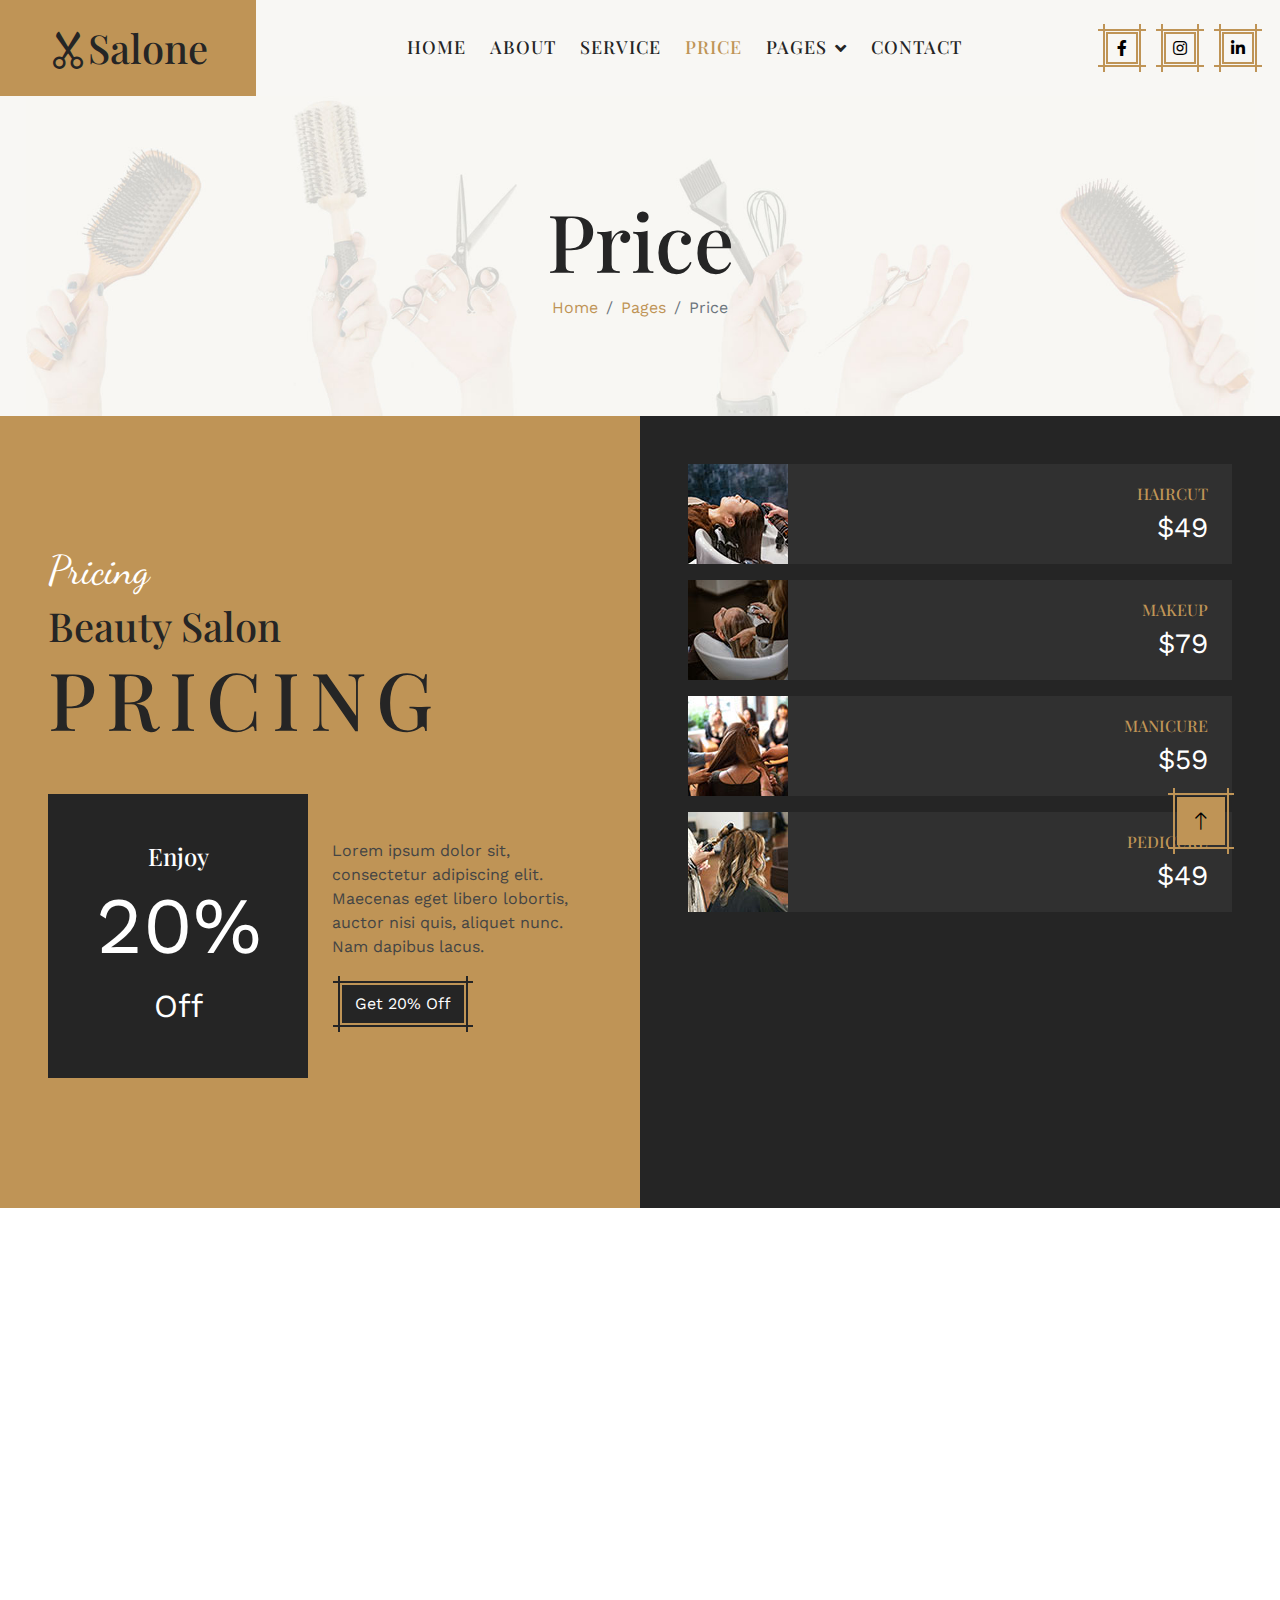
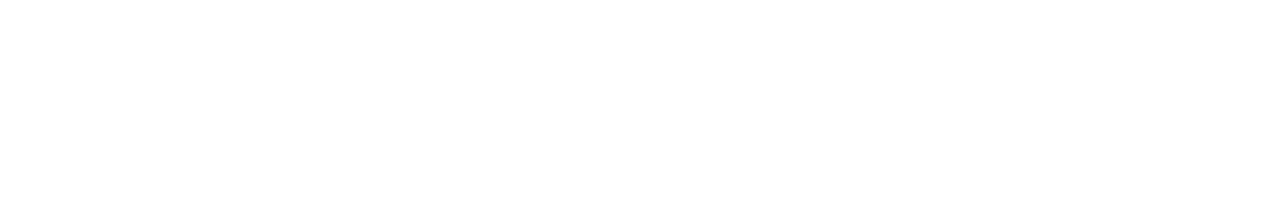
<file: price.html>
<!DOCTYPE html>
<html lang="en">

<head>
    <meta charset="utf-8">
    <title>Salone - Beauty Salon Website Template</title>
    <meta content="width=device-width, initial-scale=1.0" name="viewport">
    <meta content="" name="keywords">
    <meta content="" name="description">

    <!-- Favicon -->
    <link href="img/favicon.ico" rel="icon">

    <!-- Google Web Fonts -->
    <link rel="preconnect" href="https://fonts.googleapis.com">
    <link rel="preconnect" href="https://fonts.gstatic.com" crossorigin>
    <link
        href="https://fonts.googleapis.com/css2?family=Dancing+Script&family=Playfair+Display:wght@500&family=Work+Sans&display=swap"
        rel="stylesheet">

    <!-- Icon Font Stylesheet -->
    <link href="https://cdnjs.cloudflare.com/ajax/libs/font-awesome/5.10.0/css/all.min.css" rel="stylesheet">
    <link href="https://cdn.jsdelivr.net/npm/bootstrap-icons@1.4.1/font/bootstrap-icons.css" rel="stylesheet">

    <!-- Libraries Stylesheet -->
    <link href="lib/animate/animate.min.css" rel="stylesheet">
    <link href="lib/lightbox/css/lightbox.min.css" rel="stylesheet">
    <link href="lib/owlcarousel/assets/owl.carousel.min.css" rel="stylesheet">

    <!-- Customized Bootstrap Stylesheet -->
    <link href="css/bootstrap.min.css" rel="stylesheet">

    <!-- Template Stylesheet -->
    <link href="css/style.css" rel="stylesheet">
</head>

<body>
    <!-- Spinner Start -->
    <div id="spinner"
        class="show bg-white position-fixed translate-middle w-100 vh-100 top-50 start-50 d-flex align-items-center justify-content-center">
        <div class="spinner-grow text-primary" style="width: 3rem; height: 3rem;" role="status">
            <span class="sr-only">Loading...</span>
        </div>
    </div>
    <!-- Spinner End -->


    <!-- Navbar Start -->
    <div class="container-fluid bg-light sticky-top p-0">
        <nav class="navbar navbar-expand-lg navbar-light p-0">
            <a href="index.html" class="navbar-brand bg-primary py-4 px-5 me-0">
                <h1 class="mb-0"><i class="bi bi-scissors"></i>Salone</h1>
            </a>
            <button type="button" class="navbar-toggler me-4" data-bs-toggle="collapse"
                data-bs-target="#navbarCollapse">
                <span class="navbar-toggler-icon"></span>
            </button>
            <div class="collapse navbar-collapse p-3" id="navbarCollapse">
                <div class="navbar-nav mx-auto">
                    <a href="index.html" class="nav-item nav-link">Home</a>
                    <a href="about.html" class="nav-item nav-link">About</a>
                    <a href="service.html" class="nav-item nav-link">Service</a>
                    <a href="price.html" class="nav-item nav-link active">Price</a>
                    <div class="nav-item dropdown">
                        <a href="#" class="nav-link dropdown-toggle" data-bs-toggle="dropdown">Pages</a>
                        <div class="dropdown-menu bg-light mt-2">
                            <a href="gallery.html" class="dropdown-item">Photo Gallery</a>
                            <a href="blog.html" class="dropdown-item">Beauty Blog</a>
                            <a href="team.html" class="dropdown-item">Our Team</a>
                            <a href="testimonial.html" class="dropdown-item">Testimonial</a>
                            <a href="404.html" class="dropdown-item">404 Page</a>
                        </div>
                    </div>
                    <a href="contact.html" class="nav-item nav-link">Contact</a>
                </div>
                <div class="d-flex">
                    <a class="btn btn-primary btn-sm-square me-3" href=""><i class="fab fa-facebook-f"></i></a>
                    <a class="btn btn-primary btn-sm-square me-3" href=""><i class="fab fa-instagram"></i></a>
                    <a class="btn btn-primary btn-sm-square" href=""><i class="fab fa-linkedin-in"></i></a>
                </div>
            </div>
        </nav>
    </div>
    <!-- Navbar End -->


    <!-- Hero Start -->
    <div class="container-fluid bg-light page-header py-5">
        <div class="container text-center py-5">
            <h1 class="display-1 animated slideInLeft">Price</h1>
            <nav aria-label="breadcrumb">
                <ol class="breadcrumb justify-content-center animated slideInLeft mb-0">
                    <li class="breadcrumb-item"><a class="text-primary" href="#">Home</a></li>
                    <li class="breadcrumb-item"><a class="text-primary" href="#">Pages</a></li>
                    <li class="breadcrumb-item active" aria-current="page">Price</li>
                </ol>
            </nav>
        </div>
    </div>
    <!-- Hero End -->


    <!-- Pricing Start -->
    <div class="container-fluid price px-0">
        <div class="row g-0">
            <div class="col-md-6">
                <div class="d-flex align-items-center h-100 bg-primary p-5">
                    <div class="wow fadeIn" data-wow-delay="0.3s">
                        <h1 class="font-dancing-script text-white">Pricing</h1>
                        <h1 class="mb-0">Beauty Salon</h1>
                        <h1 class="display-1 text-uppercase mb-5" style="letter-spacing: 10px;">Pricing</h1>
                        <div class="row g-4 align-items-center">
                            <div class="col-lg-6">
                                <div class="text-center bg-dark p-5">
                                    <h4 class="text-white">Enjoy</h4>
                                    <h1 class="display-1 font-work-sans text-white">20%</h1>
                                    <p class="fs-2 text-white mb-0">Off</p>
                                </div>
                            </div>
                            <div class="col-lg-6">
                                <p>Lorem ipsum dolor sit, consectetur adipiscing elit. Maecenas eget libero lobortis, auctor nisi quis, aliquet nunc. Nam dapibus lacus.</p>
                                <a class="btn btn-dark" href="">Get 20% Off</a>
                            </div>
                        </div>
                    </div>
                </div>
            </div>
            <div class="col-md-6">
                <div class="h-100 bg-dark p-5">
                    <div class="price-item mb-3 wow fadeIn" data-wow-delay="0.1s">
                        <img class="img-fluid flex-shrink-0" src="img/price-1.jpg" alt="">
                        <div class="text-end px-4">
                            <h6 class="text-uppercase text-primary">Haircut</h6>
                            <h3 class="text-white font-work-sans mb-0">$49</h3>
                        </div>
                    </div>
                    <div class="price-item mb-3 wow fadeIn" data-wow-delay="0.2s">
                        <img class="img-fluid flex-shrink-0" src="img/price-2.jpg" alt="">
                        <div class="text-end px-4">
                            <h6 class="text-uppercase text-primary">Makeup</h6>
                            <h3 class="text-white font-work-sans mb-0">$79</h3>
                        </div>
                    </div>
                    <div class="price-item mb-3 wow fadeIn" data-wow-delay="0.3s">
                        <img class="img-fluid flex-shrink-0" src="img/price-3.jpg" alt="">
                        <div class="text-end px-4">
                            <h6 class="text-uppercase text-primary">Manicure</h6>
                            <h3 class="text-white font-work-sans mb-0">$59</h3>
                        </div>
                    </div>
                    <div class="price-item mb-3 wow fadeIn" data-wow-delay="0.4s">
                        <img class="img-fluid flex-shrink-0" src="img/price-4.jpg" alt="">
                        <div class="text-end px-4">
                            <h6 class="text-uppercase text-primary">Pedicure</h6>
                            <h3 class="text-white font-work-sans mb-0">$49</h3>
                        </div>
                    </div>
                    <div class="price-item mb-3 wow fadeIn" data-wow-delay="0.5s">
                        <img class="img-fluid flex-shrink-0" src="img/price-5.jpg" alt="">
                        <div class="text-end px-4">
                            <h6 class="text-uppercase text-primary">Massage</h6>
                            <h3 class="text-white font-work-sans mb-0">$39</h3>
                        </div>
                    </div>
                    <div class="price-item mb-3 wow fadeIn" data-wow-delay="0.6s">
                        <img class="img-fluid flex-shrink-0" src="img/price-6.jpg" alt="">
                        <div class="text-end px-4">
                            <h6 class="text-uppercase text-primary">Skin Care</h6>
                            <h3 class="text-white font-work-sans mb-0">$99</h3>
                        </div>
                    </div>
                </div>
            </div>
        </div>
    </div>
    <!-- Pricing End -->
        

    <!-- Footer Start -->
    <div class="container-fluid footer position-relative bg-dark text-white-50 py-5 wow fadeIn" data-wow-delay="0.2s">
        <div class="container py-5">
            <div class="row g-5">
                <div class="col-lg-6 pe-lg-5">
                    <a href="index.html" class="navbar-brand">
                        <h1 class="display-5 text-primary mb-0"><i class="bi bi-scissors"></i>Salone</h1>
                    </a>
                    <p>Aliquyam sed elitr elitr erat sed diam ipsum eirmod eos lorem nonumy. Tempor sea ipsum diam  sed clita dolore eos dolores magna erat dolore sed stet justo et dolor.</p>
                    <p class="mb-2"><i class="fa fa-map-marker-alt me-2"></i>123 Street, New York, USA</p>
                    <p class="mb-2"><i class="fa fa-phone-alt me-2"></i>+012 345 67890</p>
                    <p><i class="fa fa-envelope me-2"></i>info@example.com</p>
                    <div class="d-flex justify-content-start mt-4">
                        <a class="btn btn-sm-square btn-primary me-3" href="#"><i class="fab fa-twitter"></i></a>
                        <a class="btn btn-sm-square btn-primary me-3" href="#"><i class="fab fa-facebook-f"></i></a>
                        <a class="btn btn-sm-square btn-primary me-3" href="#"><i class="fab fa-linkedin-in"></i></a>
                        <a class="btn btn-sm-square btn-primary me-3" href="#"><i class="fab fa-instagram"></i></a>
                    </div>
                </div>
                <div class="col-lg-6 ps-lg-5">
                    <div class="row g-4">
                        <div class="col-sm-6">
                            <h5 class="text-primary mb-4">Quick Links</h5>
                            <a class="btn btn-link" href="">About Us</a>
                            <a class="btn btn-link" href="">Contact Us</a>
                            <a class="btn btn-link" href="">Our Services</a>
                            <a class="btn btn-link" href="">Terms & Condition</a>
                        </div>
                        <div class="col-sm-6">
                            <h5 class="text-primary mb-4">Popular Links</h5>
                            <a class="btn btn-link" href="">About Us</a>
                            <a class="btn btn-link" href="">Contact Us</a>
                            <a class="btn btn-link" href="">Our Services</a>
                            <a class="btn btn-link" href="">Terms & Condition</a>
                        </div>
                        <div class="col-sm-12">
                            <h5 class="text-primary mb-4">Newsletter</h5>
                            <div class="position-relative w-100 mb-2">
                                <input class="form-control bg-secondary border-0 w-100 ps-4 pe-5" type="text"
                                    placeholder="Enter Your Email" style="height: 60px;">
                                <button type="button" class="btn shadow-none position-absolute top-0 end-0 mt-2 me-2"><i
                                        class="fa fa-paper-plane text-primary fs-4"></i></button>
                            </div>
                            <p class="mb-0">Diam sed sed dolor stet amet eirmod</p>
                        </div>
                    </div>
                </div>
            </div>
        </div>
    </div>
    <!-- Footer End -->


    <!-- Copyright Start -->
    <div class="container-fluid bg-dark text-white border-top border-secondary py-4 wow fadeIn" data-wow-delay="0.1s">
        <div class="container">
            <div class="row">
                <div class="col-md-6 text-center text-md-start mb-3 mb-md-0">
                  &copy;2025 <a class="border-bottom" href="#">Your Site Name</a>, All Right Reserved.
                </div>
                <div class="col-md-6 text-center text-md-end">
                    Designed By <a class="border-bottom" href="https://htmlcodex.com">Md Moshifuql Haque</a>
                </div>
            </div>
        </div>
    </div>
    <!-- Copyright End -->


    <!-- Back to Top -->
    <a href="#" class="btn btn-lg btn-primary btn-lg-square back-to-top"><i class="bi bi-arrow-up"></i></a>


    <!-- JavaScript Libraries -->
    <script src="https://ajax.googleapis.com/ajax/libs/jquery/3.6.1/jquery.min.js"></script>
    <script src="https://cdn.jsdelivr.net/npm/bootstrap@5.0.0/dist/js/bootstrap.bundle.min.js"></script>
    <script src="lib/wow/wow.min.js"></script>
    <script src="lib/easing/easing.min.js"></script>
    <script src="lib/waypoints/waypoints.min.js"></script>
    <script src="lib/counterup/counterup.min.js"></script>
    <script src="lib/lightbox/js/lightbox.min.js"></script>
    <script src="lib/owlcarousel/owl.carousel.min.js"></script>

    <!-- Template Javascript -->
    <script src="js/main.js"></script>
</body>

</html>
</file>
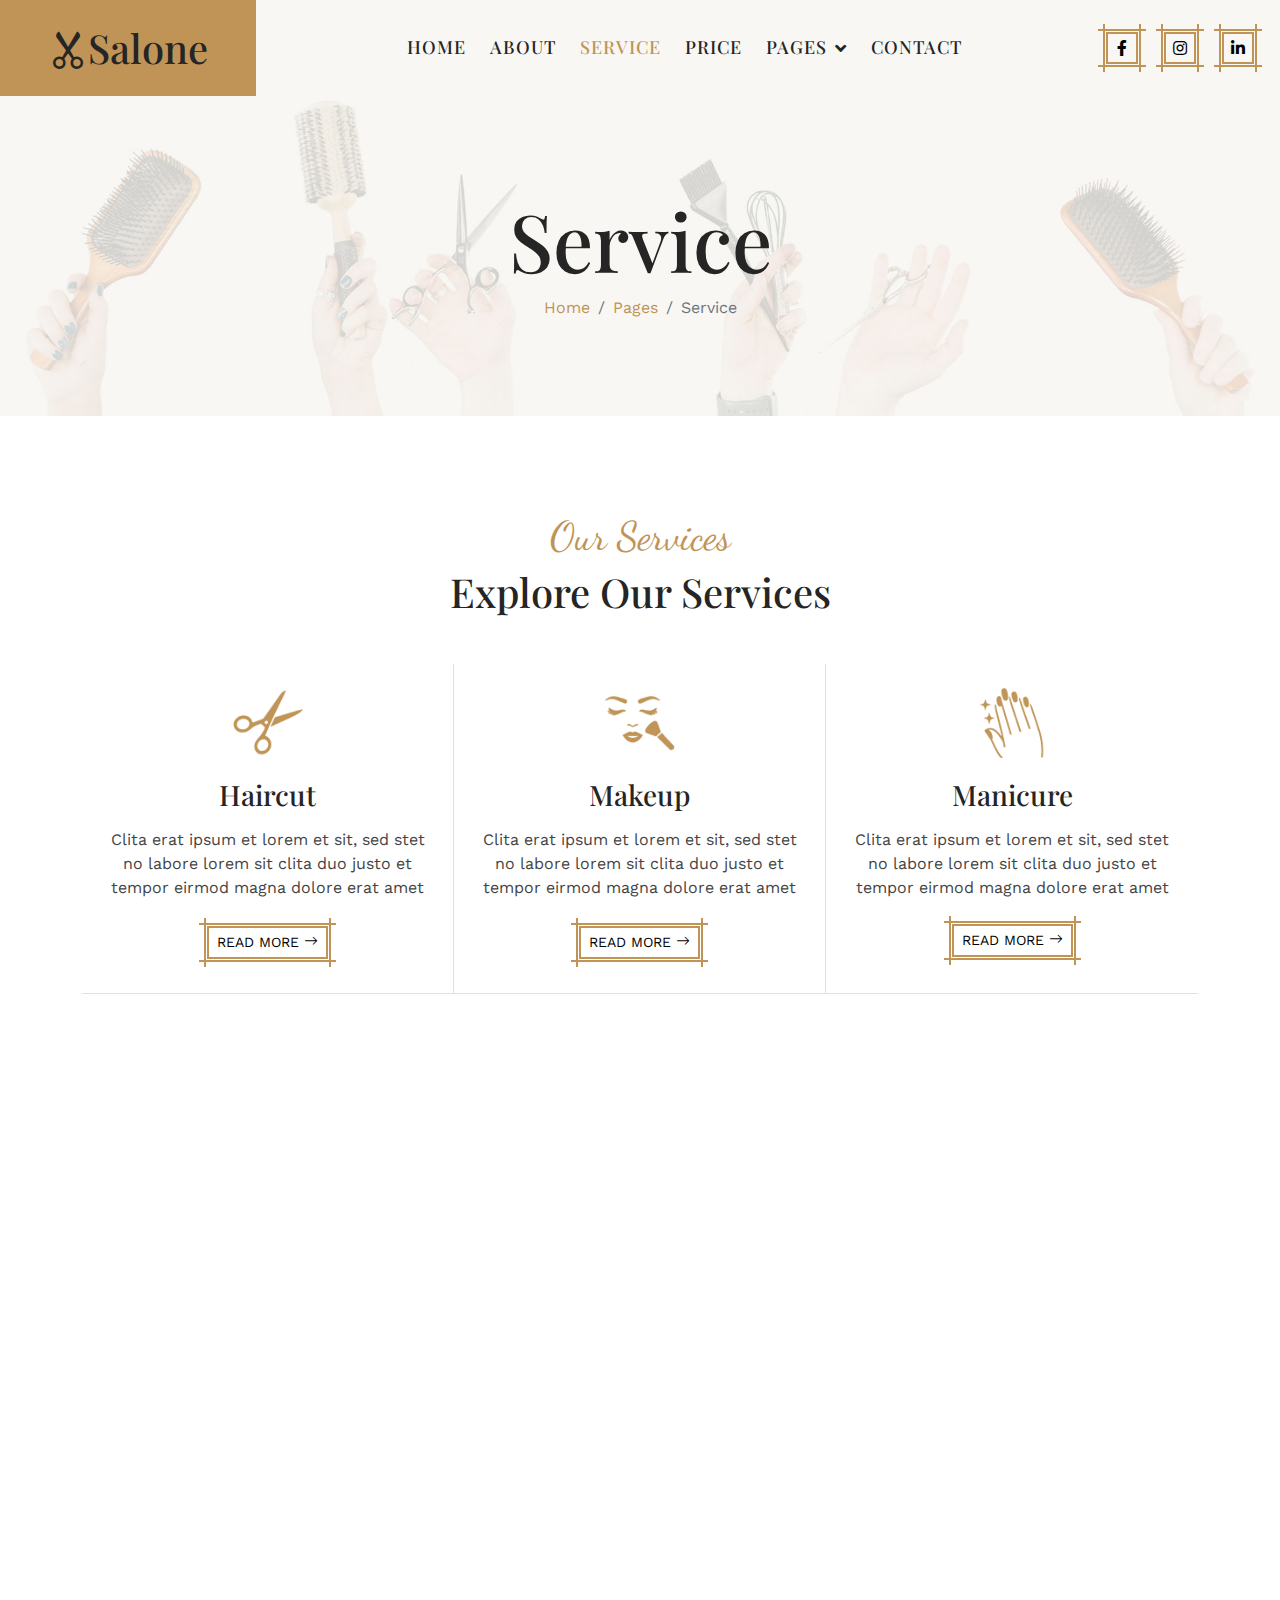
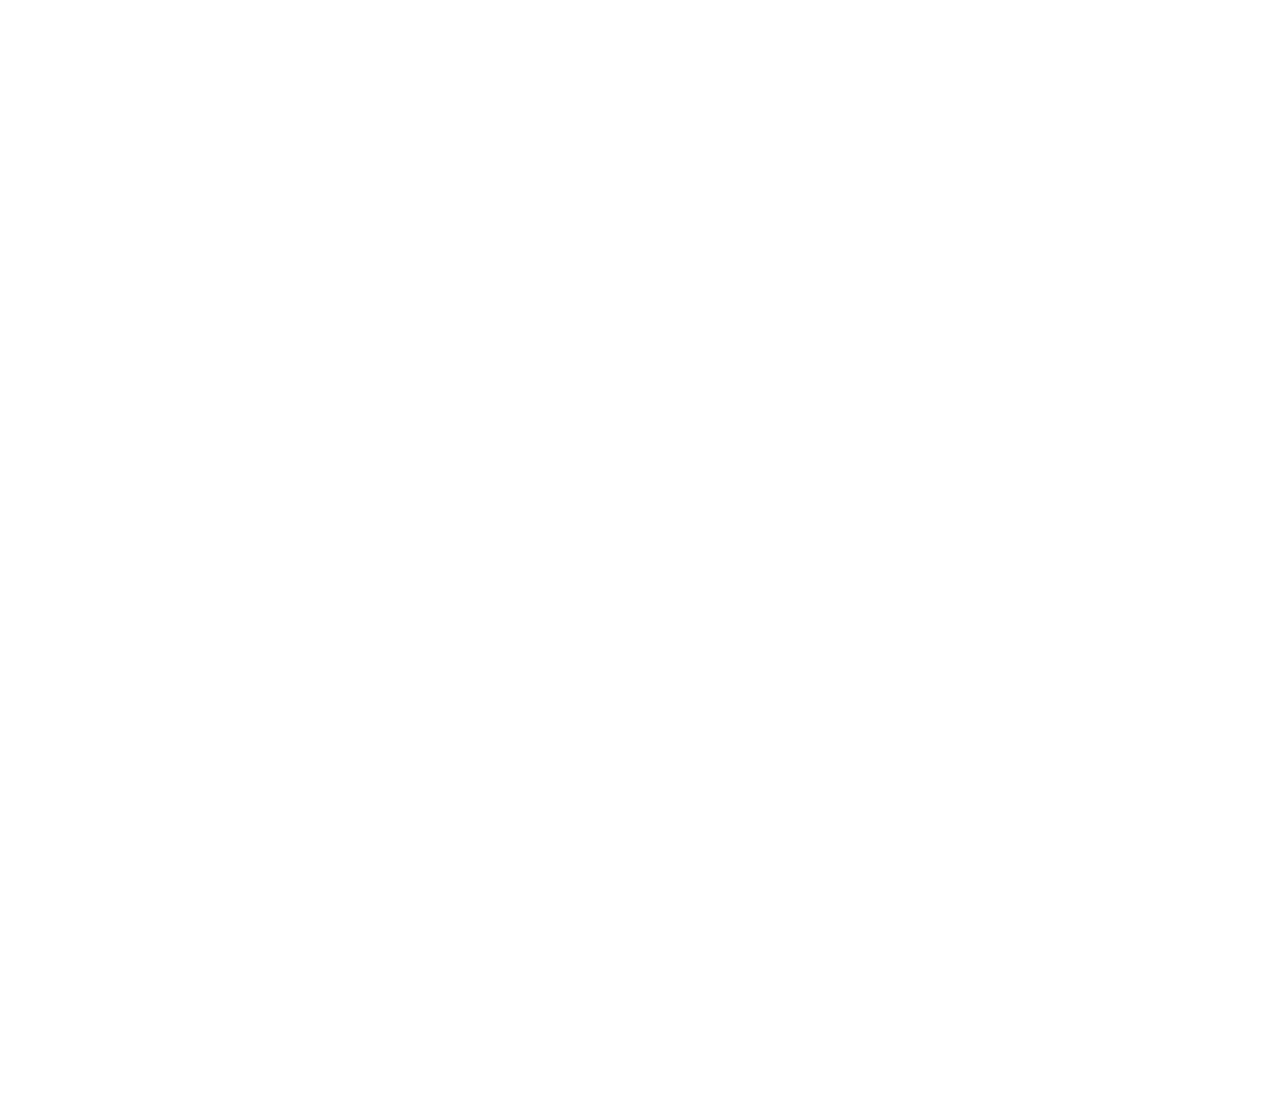
<file: service.html>
<!DOCTYPE html>
<html lang="en">

<head>
    <meta charset="utf-8">
    <title>Salone - Beauty Salon Website Template</title>
    <meta content="width=device-width, initial-scale=1.0" name="viewport">
    <meta content="" name="keywords">
    <meta content="" name="description">

    <!-- Favicon -->
    <link href="img/favicon.ico" rel="icon">

    <!-- Google Web Fonts -->
    <link rel="preconnect" href="https://fonts.googleapis.com">
    <link rel="preconnect" href="https://fonts.gstatic.com" crossorigin>
    <link
        href="https://fonts.googleapis.com/css2?family=Dancing+Script&family=Playfair+Display:wght@500&family=Work+Sans&display=swap"
        rel="stylesheet">

    <!-- Icon Font Stylesheet -->
    <link href="https://cdnjs.cloudflare.com/ajax/libs/font-awesome/5.10.0/css/all.min.css" rel="stylesheet">
    <link href="https://cdn.jsdelivr.net/npm/bootstrap-icons@1.4.1/font/bootstrap-icons.css" rel="stylesheet">

    <!-- Libraries Stylesheet -->
    <link href="lib/animate/animate.min.css" rel="stylesheet">
    <link href="lib/lightbox/css/lightbox.min.css" rel="stylesheet">
    <link href="lib/owlcarousel/assets/owl.carousel.min.css" rel="stylesheet">

    <!-- Customized Bootstrap Stylesheet -->
    <link href="css/bootstrap.min.css" rel="stylesheet">

    <!-- Template Stylesheet -->
    <link href="css/style.css" rel="stylesheet">
</head>

<body>
    <!-- Spinner Start -->
    <div id="spinner"
        class="show bg-white position-fixed translate-middle w-100 vh-100 top-50 start-50 d-flex align-items-center justify-content-center">
        <div class="spinner-grow text-primary" style="width: 3rem; height: 3rem;" role="status">
            <span class="sr-only">Loading...</span>
        </div>
    </div>
    <!-- Spinner End -->


    <!-- Navbar Start -->
    <div class="container-fluid bg-light sticky-top p-0">
        <nav class="navbar navbar-expand-lg navbar-light p-0">
            <a href="index.html" class="navbar-brand bg-primary py-4 px-5 me-0">
                <h1 class="mb-0"><i class="bi bi-scissors"></i>Salone</h1>
            </a>
            <button type="button" class="navbar-toggler me-4" data-bs-toggle="collapse"
                data-bs-target="#navbarCollapse">
                <span class="navbar-toggler-icon"></span>
            </button>
            <div class="collapse navbar-collapse p-3" id="navbarCollapse">
                <div class="navbar-nav mx-auto">
                    <a href="index.html" class="nav-item nav-link">Home</a>
                    <a href="about.html" class="nav-item nav-link">About</a>
                    <a href="service.html" class="nav-item nav-link active">Service</a>
                    <a href="price.html" class="nav-item nav-link">Price</a>
                    <div class="nav-item dropdown">
                        <a href="#" class="nav-link dropdown-toggle" data-bs-toggle="dropdown">Pages</a>
                        <div class="dropdown-menu bg-light mt-2">
                            <a href="gallery.html" class="dropdown-item">Photo Gallery</a>
                            <a href="blog.html" class="dropdown-item">Beauty Blog</a>
                            <a href="team.html" class="dropdown-item">Our Team</a>
                            <a href="testimonial.html" class="dropdown-item">Testimonial</a>
                            <a href="404.html" class="dropdown-item">404 Page</a>
                        </div>
                    </div>
                    <a href="contact.html" class="nav-item nav-link">Contact</a>
                </div>
                <div class="d-flex">
                    <a class="btn btn-primary btn-sm-square me-3" href=""><i class="fab fa-facebook-f"></i></a>
                    <a class="btn btn-primary btn-sm-square me-3" href=""><i class="fab fa-instagram"></i></a>
                    <a class="btn btn-primary btn-sm-square" href=""><i class="fab fa-linkedin-in"></i></a>
                </div>
            </div>
        </nav>
    </div>
    <!-- Navbar End -->


    <!-- Hero Start -->
    <div class="container-fluid bg-light page-header py-5 mb-5">
        <div class="container text-center py-5">
            <h1 class="display-1 animated slideInLeft">Service</h1>
            <nav aria-label="breadcrumb">
                <ol class="breadcrumb justify-content-center animated slideInLeft mb-0">
                    <li class="breadcrumb-item"><a class="text-primary" href="#">Home</a></li>
                    <li class="breadcrumb-item"><a class="text-primary" href="#">Pages</a></li>
                    <li class="breadcrumb-item active" aria-current="page">Service</li>
                </ol>
            </nav>
        </div>
    </div>
    <!-- Hero End -->


    <!-- Service Start -->
    <div class="container-fluid service py-5">
        <div class="container">
            <div class="text-center wow fadeIn" data-wow-delay="0.1s">
                <h1 class="font-dancing-script text-primary">Our Services</h1>
                <h1 class="mb-5">Explore Our Services</h1>
            </div>
            <div class="row g-4 g-md-0 text-center">
                <div class="col-md-6 col-lg-4">
                    <div class="service-item h-100 p-4 border-bottom border-end wow fadeIn" data-wow-delay="0.1s">
                        <img class="img-fluid" src="img/haircut.png" alt="">
                        <h3 class="mb-3">Haircut</h3>
                        <p class="mb-3">Clita erat ipsum et lorem et sit, sed stet no labore lorem sit clita duo justo
                            et tempor eirmod magna dolore erat amet</p>
                        <a class="btn btn-sm btn-primary text-uppercase" href="">Read More <i
                                class="bi bi-arrow-right"></i></a>
                    </div>
                </div>
                <div class="col-md-6 col-lg-4">
                    <div class="service-item h-100 p-4 border-bottom border-lg-end wow fadeIn" data-wow-delay="0.3s">
                        <img class="img-fluid" src="img/makeup.png" alt="">
                        <h3 class="mb-3">Makeup</h3>
                        <p class="mb-3">Clita erat ipsum et lorem et sit, sed stet no labore lorem sit clita duo justo
                            et tempor eirmod magna dolore erat amet</p>
                        <a class="btn btn-sm btn-primary text-uppercase" href="">Read More <i
                                class="bi bi-arrow-right"></i></a>
                    </div>
                </div>
                <div class="col-md-6 col-lg-4">
                    <div class="service-item h-100 p-4 border-bottom border-end border-lg-end-0 wow fadeIn"
                        data-wow-delay="0.5s">
                        <img class="img-fluid" src="img/manicure.png" alt="">
                        <h3 class="mb-3">Manicure</h3>
                        <p class="mb-3">Clita erat ipsum et lorem et sit, sed stet no labore lorem sit clita duo justo
                            et tempor eirmod magna dolore erat amet</p>
                        <a class="btn btn-sm btn-primary text-uppercase my-2" href="">Read More <i
                                class="bi bi-arrow-right"></i></a>
                    </div>
                </div>
                <div class="col-md-6 col-lg-4">
                    <div class="service-item h-100 p-4 border-bottom border-lg-bottom-0 border-lg-end wow fadeIn"
                        data-wow-delay="0.1s">
                        <img class="img-fluid" src="img/pedicure.png" alt="">
                        <h3 class="mb-3">Pedicure</h3>
                        <p class="mb-3">Clita erat ipsum et lorem et sit, sed stet no labore lorem sit clita duo justo
                            et tempor eirmod magna dolore erat amet</p>
                        <a class="btn btn-sm btn-primary text-uppercase" href="">Read More <i
                                class="bi bi-arrow-right"></i></a>
                    </div>
                </div>
                <div class="col-md-6 col-lg-4">
                    <div class="service-item h-100 p-4 border-end wow fadeIn" data-wow-delay="0.3s">
                        <img class="img-fluid" src="img/massage.png" alt="">
                        <h3 class="mb-3">Massage</h3>
                        <p class="mb-3">Clita erat ipsum et lorem et sit, sed stet no labore lorem sit clita duo justo
                            et tempor eirmod magna dolore erat amet</p>
                        <a class="btn btn-sm btn-primary text-uppercase" href="">Read More <i
                                class="bi bi-arrow-right"></i></a>
                    </div>
                </div>
                <div class="col-md-6 col-lg-4">
                    <div class="service-item h-100 p-4 wow fadeIn" data-wow-delay="0.5s">
                        <img class="img-fluid" src="img/skin-care.png" alt="">
                        <h3 class="mb-3">Skin Care</h3>
                        <p class="mb-3">Clita erat ipsum et lorem et sit, sed stet no labore lorem sit clita duo justo
                            et tempor eirmod magna dolore erat amet</p>
                        <a class="btn btn-sm btn-primary text-uppercase" href="">Read More <i
                                class="bi bi-arrow-right"></i></a>
                    </div>
                </div>
            </div>
        </div>
    </div>
    <!-- Service End -->


    <!-- Testimonial Start -->
    <div class="container-fluid py-5">
        <div class="container">
            <div class="text-center wow fadeIn" data-wow-delay="0.2s">
                <h1 class="font-dancing-script text-primary">Testimonial</h1>
                <h1 class="mb-5">What Clients Say!</h1>
            </div>
            <div class="owl-carousel testimonial-carousel wow fadeIn" data-wow-delay="0.3s">
                <div class="text-center bg-light p-4">
                    <i class="fa fa-quote-left fa-3x mb-3"></i>
                    <p>Tempor erat elitr rebum at clita. Diam dolor diam ipsum sit diam amet diam et eos. Clita erat ipsum et lorem et sit.</p>
                    <img class="img-fluid mx-auto border p-1 mb-3" src="img/testimonial-1.jpg" alt="">
                    <h4 class="mb-1">Client Name</h4>
                    <span>Profession</span>
                </div>
                <div class="text-center bg-light p-4">
                    <i class="fa fa-quote-left fa-3x mb-3"></i>
                    <p>Tempor erat elitr rebum at clita. Diam dolor diam ipsum sit diam amet diam et eos. Clita erat ipsum et lorem et sit.</p>
                    <img class="img-fluid mx-auto border p-1 mb-3" src="img/testimonial-2.jpg" alt="">
                    <h4 class="mb-1">Client Name</h4>
                    <span>Profession</span>
                </div>
                <div class="text-center bg-light p-4">
                    <i class="fa fa-quote-left fa-3x mb-3"></i>
                    <p>Tempor erat elitr rebum at clita. Diam dolor diam ipsum sit diam amet diam et eos. Clita erat ipsum et lorem et sit.</p>
                    <img class="img-fluid mx-auto border p-1 mb-3" src="img/testimonial-3.jpg" alt="">
                    <h4 class="mb-1">Client Name</h4>
                    <span>Profession</span>
                </div>
                <div class="text-center bg-light p-4">
                    <i class="fa fa-quote-left fa-3x mb-3"></i>
                    <p>Tempor erat elitr rebum at clita. Diam dolor diam ipsum sit diam amet diam et eos. Clita erat ipsum et lorem et sit.</p>
                    <img class="img-fluid mx-auto border p-1 mb-3" src="img/testimonial-4.jpg" alt="">
                    <h4 class="mb-1">Client Name</h4>
                    <span>Profession</span>
                </div>
            </div>
        </div>
    </div>
    <!-- Testimonial End -->
        

    <!-- Footer Start -->
    <div class="container-fluid footer position-relative bg-dark text-white-50 py-5 mt-5 wow fadeIn" data-wow-delay="0.2s">
        <div class="container py-5">
            <div class="row g-5">
                <div class="col-lg-6 pe-lg-5">
                    <a href="index.html" class="navbar-brand">
                        <h1 class="display-5 text-primary mb-0"><i class="bi bi-scissors"></i>Salone</h1>
                    </a>
                    <p>Aliquyam sed elitr elitr erat sed diam ipsum eirmod eos lorem nonumy. Tempor sea ipsum diam  sed clita dolore eos dolores magna erat dolore sed stet justo et dolor.</p>
                    <p class="mb-2"><i class="fa fa-map-marker-alt me-2"></i>123 Street, New York, USA</p>
                    <p class="mb-2"><i class="fa fa-phone-alt me-2"></i>+012 345 67890</p>
                    <p><i class="fa fa-envelope me-2"></i>info@example.com</p>
                    <div class="d-flex justify-content-start mt-4">
                        <a class="btn btn-sm-square btn-primary me-3" href="#"><i class="fab fa-twitter"></i></a>
                        <a class="btn btn-sm-square btn-primary me-3" href="#"><i class="fab fa-facebook-f"></i></a>
                        <a class="btn btn-sm-square btn-primary me-3" href="#"><i class="fab fa-linkedin-in"></i></a>
                        <a class="btn btn-sm-square btn-primary me-3" href="#"><i class="fab fa-instagram"></i></a>
                    </div>
                </div>
                <div class="col-lg-6 ps-lg-5">
                    <div class="row g-4">
                        <div class="col-sm-6">
                            <h5 class="text-primary mb-4">Quick Links</h5>
                            <a class="btn btn-link" href="">About Us</a>
                            <a class="btn btn-link" href="">Contact Us</a>
                            <a class="btn btn-link" href="">Our Services</a>
                            <a class="btn btn-link" href="">Terms & Condition</a>
                        </div>
                        <div class="col-sm-6">
                            <h5 class="text-primary mb-4">Popular Links</h5>
                            <a class="btn btn-link" href="">About Us</a>
                            <a class="btn btn-link" href="">Contact Us</a>
                            <a class="btn btn-link" href="">Our Services</a>
                            <a class="btn btn-link" href="">Terms & Condition</a>
                        </div>
                        <div class="col-sm-12">
                            <h5 class="text-primary mb-4">Newsletter</h5>
                            <div class="position-relative w-100 mb-2">
                                <input class="form-control bg-secondary border-0 w-100 ps-4 pe-5" type="text"
                                    placeholder="Enter Your Email" style="height: 60px;">
                                <button type="button" class="btn shadow-none position-absolute top-0 end-0 mt-2 me-2"><i
                                        class="fa fa-paper-plane text-primary fs-4"></i></button>
                            </div>
                            <p class="mb-0">Diam sed sed dolor stet amet eirmod</p>
                        </div>
                    </div>
                </div>
            </div>
        </div>
    </div>
    <!-- Footer End -->


    <!-- Copyright Start -->
    <div class="container-fluid bg-dark text-white border-top border-secondary py-4 wow fadeIn" data-wow-delay="0.1s">
        <div class="container">
            <div class="row">
                <div class="col-md-6 text-center text-md-start mb-3 mb-md-0">
                &copy;2025 <a class="border-bottom" href="#">Your Site Name</a>, All Right Reserved.
                </div>
                <div class="col-md-6 text-center text-md-end">
                    Designed By <a class="border-bottom" href="https://htmlcodex.com">Md Moshifuql Haque</a>
            </div>
        </div>
    </div>
    <!-- Copyright End -->


    <!-- Back to Top -->
    <a href="#" class="btn btn-lg btn-primary btn-lg-square back-to-top"><i class="bi bi-arrow-up"></i></a>


    <!-- JavaScript Libraries -->
    <script src="https://ajax.googleapis.com/ajax/libs/jquery/3.6.1/jquery.min.js"></script>
    <script src="https://cdn.jsdelivr.net/npm/bootstrap@5.0.0/dist/js/bootstrap.bundle.min.js"></script>
    <script src="lib/wow/wow.min.js"></script>
    <script src="lib/easing/easing.min.js"></script>
    <script src="lib/waypoints/waypoints.min.js"></script>
    <script src="lib/counterup/counterup.min.js"></script>
    <script src="lib/lightbox/js/lightbox.min.js"></script>
    <script src="lib/owlcarousel/owl.carousel.min.js"></script>

    <!-- Template Javascript -->
    <script src="js/main.js"></script>
</body>

</html>
</file>
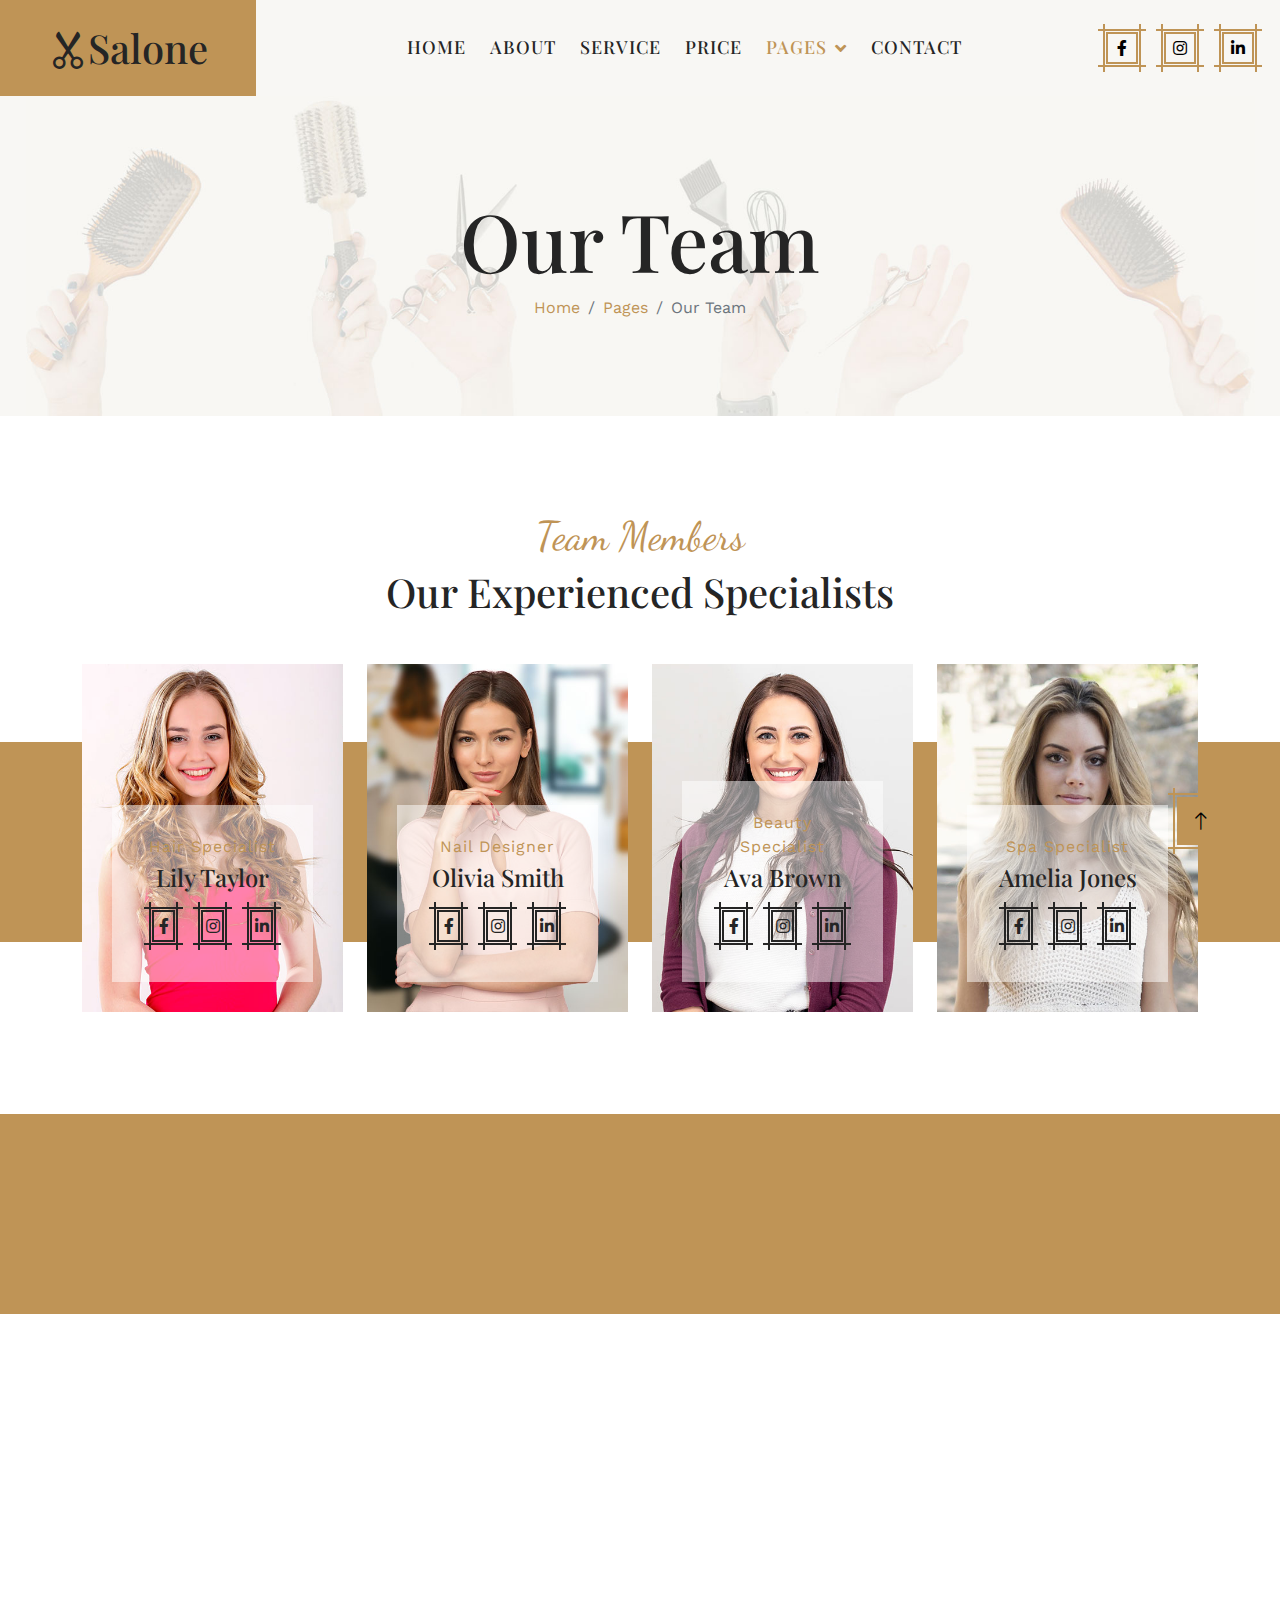
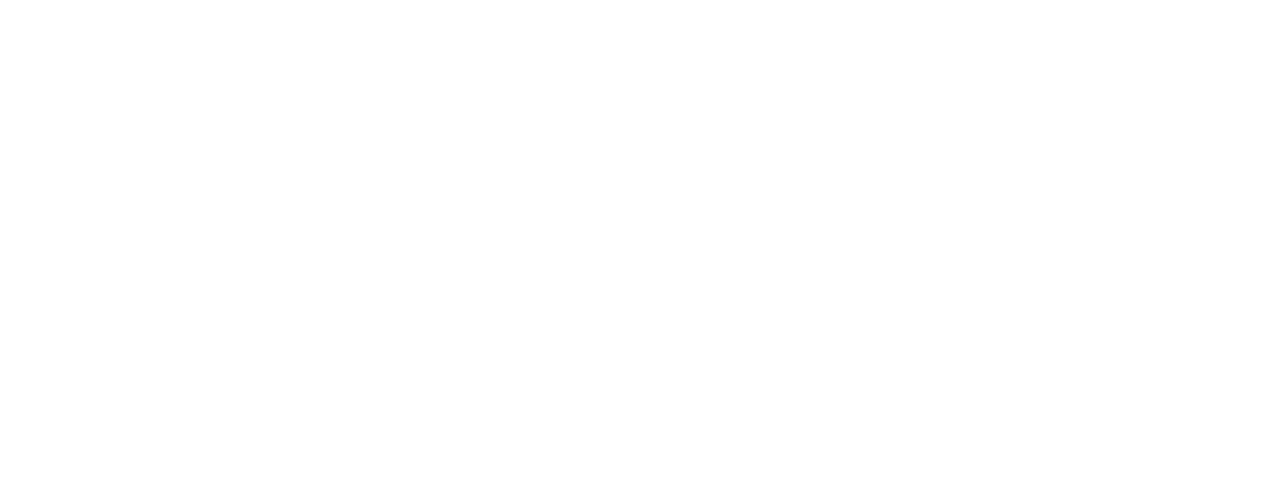
<file: team.html>
<!DOCTYPE html>
<html lang="en">

<head>
    <meta charset="utf-8">
    <title>Salone - Beauty Salon Website Template</title>
    <meta content="width=device-width, initial-scale=1.0" name="viewport">
    <meta content="" name="keywords">
    <meta content="" name="description">

    <!-- Favicon -->
    <link href="img/favicon.ico" rel="icon">

    <!-- Google Web Fonts -->
    <link rel="preconnect" href="https://fonts.googleapis.com">
    <link rel="preconnect" href="https://fonts.gstatic.com" crossorigin>
    <link
        href="https://fonts.googleapis.com/css2?family=Dancing+Script&family=Playfair+Display:wght@500&family=Work+Sans&display=swap"
        rel="stylesheet">

    <!-- Icon Font Stylesheet -->
    <link href="https://cdnjs.cloudflare.com/ajax/libs/font-awesome/5.10.0/css/all.min.css" rel="stylesheet">
    <link href="https://cdn.jsdelivr.net/npm/bootstrap-icons@1.4.1/font/bootstrap-icons.css" rel="stylesheet">

    <!-- Libraries Stylesheet -->
    <link href="lib/animate/animate.min.css" rel="stylesheet">
    <link href="lib/lightbox/css/lightbox.min.css" rel="stylesheet">
    <link href="lib/owlcarousel/assets/owl.carousel.min.css" rel="stylesheet">

    <!-- Customized Bootstrap Stylesheet -->
    <link href="css/bootstrap.min.css" rel="stylesheet">

    <!-- Template Stylesheet -->
    <link href="css/style.css" rel="stylesheet">
</head>

<body>
    <!-- Spinner Start -->
    <div id="spinner"
        class="show bg-white position-fixed translate-middle w-100 vh-100 top-50 start-50 d-flex align-items-center justify-content-center">
        <div class="spinner-grow text-primary" style="width: 3rem; height: 3rem;" role="status">
            <span class="sr-only">Loading...</span>
        </div>
    </div>
    <!-- Spinner End -->


    <!-- Navbar Start -->
    <div class="container-fluid bg-light sticky-top p-0">
        <nav class="navbar navbar-expand-lg navbar-light p-0">
            <a href="index.html" class="navbar-brand bg-primary py-4 px-5 me-0">
                <h1 class="mb-0"><i class="bi bi-scissors"></i>Salone</h1>
            </a>
            <button type="button" class="navbar-toggler me-4" data-bs-toggle="collapse"
                data-bs-target="#navbarCollapse">
                <span class="navbar-toggler-icon"></span>
            </button>
            <div class="collapse navbar-collapse p-3" id="navbarCollapse">
                <div class="navbar-nav mx-auto">
                    <a href="index.html" class="nav-item nav-link">Home</a>
                    <a href="about.html" class="nav-item nav-link">About</a>
                    <a href="service.html" class="nav-item nav-link">Service</a>
                    <a href="price.html" class="nav-item nav-link">Price</a>
                    <div class="nav-item dropdown">
                        <a href="#" class="nav-link dropdown-toggle active" data-bs-toggle="dropdown">Pages</a>
                        <div class="dropdown-menu bg-light mt-2">
                            <a href="gallery.html" class="dropdown-item">Photo Gallery</a>
                            <a href="blog.html" class="dropdown-item">Beauty Blog</a>
                            <a href="team.html" class="dropdown-item active">Our Team</a>
                            <a href="testimonial.html" class="dropdown-item">Testimonial</a>
                            <a href="404.html" class="dropdown-item">404 Page</a>
                        </div>
                    </div>
                    <a href="contact.html" class="nav-item nav-link">Contact</a>
                </div>
                <div class="d-flex">
                    <a class="btn btn-primary btn-sm-square me-3" href=""><i class="fab fa-facebook-f"></i></a>
                    <a class="btn btn-primary btn-sm-square me-3" href=""><i class="fab fa-instagram"></i></a>
                    <a class="btn btn-primary btn-sm-square" href=""><i class="fab fa-linkedin-in"></i></a>
                </div>
            </div>
        </nav>
    </div>
    <!-- Navbar End -->


    <!-- Hero Start -->
    <div class="container-fluid bg-light page-header py-5 mb-5">
        <div class="container text-center py-5">
            <h1 class="display-1 animated slideInLeft">Our Team</h1>
            <nav aria-label="breadcrumb">
                <ol class="breadcrumb justify-content-center animated slideInLeft mb-0">
                    <li class="breadcrumb-item"><a class="text-primary" href="#">Home</a></li>
                    <li class="breadcrumb-item"><a class="text-primary" href="#">Pages</a></li>
                    <li class="breadcrumb-item active" aria-current="page">Our Team</li>
                </ol>
            </nav>
        </div>
    </div>
    <!-- Hero End -->


    <!-- Team Start -->
    <div class="container-fluid overflow-hidden py-5">
        <div class="container">
            <div class="text-center wow fadeIn" data-wow-delay="0.2s">
                <h1 class="font-dancing-script text-primary">Team Members</h1>
                <h1 class="mb-5">Our Experienced Specialists</h1>
            </div>
            <div class="row g-4 team mb-4">
                <div class="col-md-6 col-lg-3 wow fadeIn" data-wow-delay="0.1s">
                    <div class="team-item position-relative overflow-hidden">
                        <img class="img-fluid w-100" src="img/team-1.jpg" alt="">
                        <div class="team-overlay">
                            <p class="text-primary mb-1">Hair Specialist</p>
                            <h4>Lily Taylor</h4>
                            <div class="d-flex justify-content-center">
                                <a class="btn btn-dark btn-sm-square border-2 me-3" href="">
                                    <i class="fab fa-facebook-f"></i>
                                </a>
                                <a class="btn btn-dark btn-sm-square border-2 me-3" href="">
                                    <i class="fab fa-instagram"></i>
                                </a>
                                <a class="btn btn-dark btn-sm-square border-2" href="">
                                    <i class="fab fa-linkedin-in"></i>
                                </a>
                            </div>
                        </div>
                    </div>
                </div>
                <div class="col-md-6 col-lg-3 wow fadeIn" data-wow-delay="0.3s">
                    <div class="team-item position-relative overflow-hidden">
                        <img class="img-fluid w-100" src="img/team-2.jpg" alt="">
                        <div class="team-overlay">
                            <p class="text-primary mb-1">Nail Designer</p>
                            <h4>Olivia Smith</h4>
                            <div class="d-flex justify-content-center">
                                <a class="btn btn-dark btn-sm-square border-2 me-3" href="">
                                    <i class="fab fa-facebook-f"></i>
                                </a>
                                <a class="btn btn-dark btn-sm-square border-2 me-3" href="">
                                    <i class="fab fa-instagram"></i>
                                </a>
                                <a class="btn btn-dark btn-sm-square border-2" href="">
                                    <i class="fab fa-linkedin-in"></i>
                                </a>
                            </div>
                        </div>
                    </div>
                </div>
                <div class="col-md-6 col-lg-3 wow fadeIn" data-wow-delay="0.5s">
                    <div class="team-item position-relative overflow-hidden">
                        <img class="img-fluid w-100" src="img/team-3.jpg" alt="">
                        <div class="team-overlay">
                            <p class="text-primary mb-1">Beauty Specialist</p>
                            <h4>Ava Brown</h4>
                            <div class="d-flex justify-content-center">
                                <a class="btn btn-dark btn-sm-square border-2 me-3" href="">
                                    <i class="fab fa-facebook-f"></i>
                                </a>
                                <a class="btn btn-dark btn-sm-square border-2 me-3" href="">
                                    <i class="fab fa-instagram"></i>
                                </a>
                                <a class="btn btn-dark btn-sm-square border-2" href="">
                                    <i class="fab fa-linkedin-in"></i>
                                </a>
                            </div>
                        </div>
                    </div>
                </div>
                <div class="col-md-6 col-lg-3 wow fadeIn" data-wow-delay="0.7s">
                    <div class="team-item position-relative overflow-hidden">
                        <img class="img-fluid w-100" src="img/team-4.jpg" alt="">
                        <div class="team-overlay">
                            <p class="text-primary mb-1">Spa Specialist</p>
                            <h4>Amelia Jones</h4>
                            <div class="d-flex justify-content-center">
                                <a class="btn btn-dark btn-sm-square border-2 me-3" href="">
                                    <i class="fab fa-facebook-f"></i>
                                </a>
                                <a class="btn btn-dark btn-sm-square border-2 me-3" href="">
                                    <i class="fab fa-instagram"></i>
                                </a>
                                <a class="btn btn-dark btn-sm-square border-2" href="">
                                    <i class="fab fa-linkedin-in"></i>
                                </a>
                            </div>
                        </div>
                    </div>
                </div>
            </div>
            <div class="row g-4 team">
                <div class="col-md-6 col-lg-3 wow fadeIn" data-wow-delay="0.1s">
                    <div class="team-item position-relative overflow-hidden">
                        <img class="img-fluid w-100" src="img/team-2.jpg" alt="">
                        <div class="team-overlay">
                            <p class="text-primary mb-1">Hair Specialist</p>
                            <h4>Lily Taylor</h4>
                            <div class="d-flex justify-content-center">
                                <a class="btn btn-dark btn-sm-square border-2 me-3" href="">
                                    <i class="fab fa-facebook-f"></i>
                                </a>
                                <a class="btn btn-dark btn-sm-square border-2 me-3" href="">
                                    <i class="fab fa-instagram"></i>
                                </a>
                                <a class="btn btn-dark btn-sm-square border-2" href="">
                                    <i class="fab fa-linkedin-in"></i>
                                </a>
                            </div>
                        </div>
                    </div>
                </div>
                <div class="col-md-6 col-lg-3 wow fadeIn" data-wow-delay="0.3s">
                    <div class="team-item position-relative overflow-hidden">
                        <img class="img-fluid w-100" src="img/team-3.jpg" alt="">
                        <div class="team-overlay">
                            <p class="text-primary mb-1">Nail Designer</p>
                            <h4>Olivia Smith</h4>
                            <div class="d-flex justify-content-center">
                                <a class="btn btn-dark btn-sm-square border-2 me-3" href="">
                                    <i class="fab fa-facebook-f"></i>
                                </a>
                                <a class="btn btn-dark btn-sm-square border-2 me-3" href="">
                                    <i class="fab fa-instagram"></i>
                                </a>
                                <a class="btn btn-dark btn-sm-square border-2" href="">
                                    <i class="fab fa-linkedin-in"></i>
                                </a>
                            </div>
                        </div>
                    </div>
                </div>
                <div class="col-md-6 col-lg-3 wow fadeIn" data-wow-delay="0.5s">
                    <div class="team-item position-relative overflow-hidden">
                        <img class="img-fluid w-100" src="img/team-4.jpg" alt="">
                        <div class="team-overlay">
                            <p class="text-primary mb-1">Beauty Specialist</p>
                            <h4>Ava Brown</h4>
                            <div class="d-flex justify-content-center">
                                <a class="btn btn-dark btn-sm-square border-2 me-3" href="">
                                    <i class="fab fa-facebook-f"></i>
                                </a>
                                <a class="btn btn-dark btn-sm-square border-2 me-3" href="">
                                    <i class="fab fa-instagram"></i>
                                </a>
                                <a class="btn btn-dark btn-sm-square border-2" href="">
                                    <i class="fab fa-linkedin-in"></i>
                                </a>
                            </div>
                        </div>
                    </div>
                </div>
                <div class="col-md-6 col-lg-3 wow fadeIn" data-wow-delay="0.7s">
                    <div class="team-item position-relative overflow-hidden">
                        <img class="img-fluid w-100" src="img/team-1.jpg" alt="">
                        <div class="team-overlay">
                            <p class="text-primary mb-1">Spa Specialist</p>
                            <h4>Amelia Jones</h4>
                            <div class="d-flex justify-content-center">
                                <a class="btn btn-dark btn-sm-square border-2 me-3" href="">
                                    <i class="fab fa-facebook-f"></i>
                                </a>
                                <a class="btn btn-dark btn-sm-square border-2 me-3" href="">
                                    <i class="fab fa-instagram"></i>
                                </a>
                                <a class="btn btn-dark btn-sm-square border-2" href="">
                                    <i class="fab fa-linkedin-in"></i>
                                </a>
                            </div>
                        </div>
                    </div>
                </div>
            </div>
        </div>
    </div>
    <!-- Team End -->
        

    <!-- Footer Start -->
    <div class="container-fluid footer position-relative bg-dark text-white-50 py-5 mt-5 wow fadeIn" data-wow-delay="0.2s">
        <div class="container py-5">
            <div class="row g-5">
                <div class="col-lg-6 pe-lg-5">
                    <a href="index.html" class="navbar-brand">
                        <h1 class="display-5 text-primary mb-0"><i class="bi bi-scissors"></i>Salone</h1>
                    </a>
                    <p>Aliquyam sed elitr elitr erat sed diam ipsum eirmod eos lorem nonumy. Tempor sea ipsum diam  sed clita dolore eos dolores magna erat dolore sed stet justo et dolor.</p>
                    <p class="mb-2"><i class="fa fa-map-marker-alt me-2"></i>123 Street, New York, USA</p>
                    <p class="mb-2"><i class="fa fa-phone-alt me-2"></i>+012 345 67890</p>
                    <p><i class="fa fa-envelope me-2"></i>info@example.com</p>
                    <div class="d-flex justify-content-start mt-4">
                        <a class="btn btn-sm-square btn-primary me-3" href="#"><i class="fab fa-twitter"></i></a>
                        <a class="btn btn-sm-square btn-primary me-3" href="#"><i class="fab fa-facebook-f"></i></a>
                        <a class="btn btn-sm-square btn-primary me-3" href="#"><i class="fab fa-linkedin-in"></i></a>
                        <a class="btn btn-sm-square btn-primary me-3" href="#"><i class="fab fa-instagram"></i></a>
                    </div>
                </div>
                <div class="col-lg-6 ps-lg-5">
                    <div class="row g-4">
                        <div class="col-sm-6">
                            <h5 class="text-primary mb-4">Quick Links</h5>
                            <a class="btn btn-link" href="">About Us</a>
                            <a class="btn btn-link" href="">Contact Us</a>
                            <a class="btn btn-link" href="">Our Services</a>
                            <a class="btn btn-link" href="">Terms & Condition</a>
                        </div>
                        <div class="col-sm-6">
                            <h5 class="text-primary mb-4">Popular Links</h5>
                            <a class="btn btn-link" href="">About Us</a>
                            <a class="btn btn-link" href="">Contact Us</a>
                            <a class="btn btn-link" href="">Our Services</a>
                            <a class="btn btn-link" href="">Terms & Condition</a>
                        </div>
                        <div class="col-sm-12">
                            <h5 class="text-primary mb-4">Newsletter</h5>
                            <div class="position-relative w-100 mb-2">
                                <input class="form-control bg-secondary border-0 w-100 ps-4 pe-5" type="text"
                                    placeholder="Enter Your Email" style="height: 60px;">
                                <button type="button" class="btn shadow-none position-absolute top-0 end-0 mt-2 me-2"><i
                                        class="fa fa-paper-plane text-primary fs-4"></i></button>
                            </div>
                            <p class="mb-0">Diam sed sed dolor stet amet eirmod</p>
                        </div>
                    </div>
                </div>
            </div>
        </div>
    </div>
    <!-- Footer End -->


    <!-- Copyright Start -->
    <div class="container-fluid bg-dark text-white border-top border-secondary py-4 wow fadeIn" data-wow-delay="0.1s">
        <div class="container">
            <div class="row">
                <div class="col-md-6 text-center text-md-start mb-3 mb-md-0">
                    &copy; <a class="border-bottom" href="#">Your Site Name</a>, All Right Reserved.
                </div>
                <div class="col-md-6 text-center text-md-end">
                    Designed By <a class="border-bottom" href="https://htmlcodex.com">Md Moshifuql Haque</a>
                </div>
            </div>
        </div>
    </div>
    <!-- Copyright End -->


    <!-- Back to Top -->
    <a href="#" class="btn btn-lg btn-primary btn-lg-square back-to-top"><i class="bi bi-arrow-up"></i></a>


    <!-- JavaScript Libraries -->
    <script src="https://ajax.googleapis.com/ajax/libs/jquery/3.6.1/jquery.min.js"></script>
    <script src="https://cdn.jsdelivr.net/npm/bootstrap@5.0.0/dist/js/bootstrap.bundle.min.js"></script>
    <script src="lib/wow/wow.min.js"></script>
    <script src="lib/easing/easing.min.js"></script>
    <script src="lib/waypoints/waypoints.min.js"></script>
    <script src="lib/counterup/counterup.min.js"></script>
    <script src="lib/lightbox/js/lightbox.min.js"></script>
    <script src="lib/owlcarousel/owl.carousel.min.js"></script>

    <!-- Template Javascript -->
    <script src="js/main.js"></script>
</body>

</html>
</file>
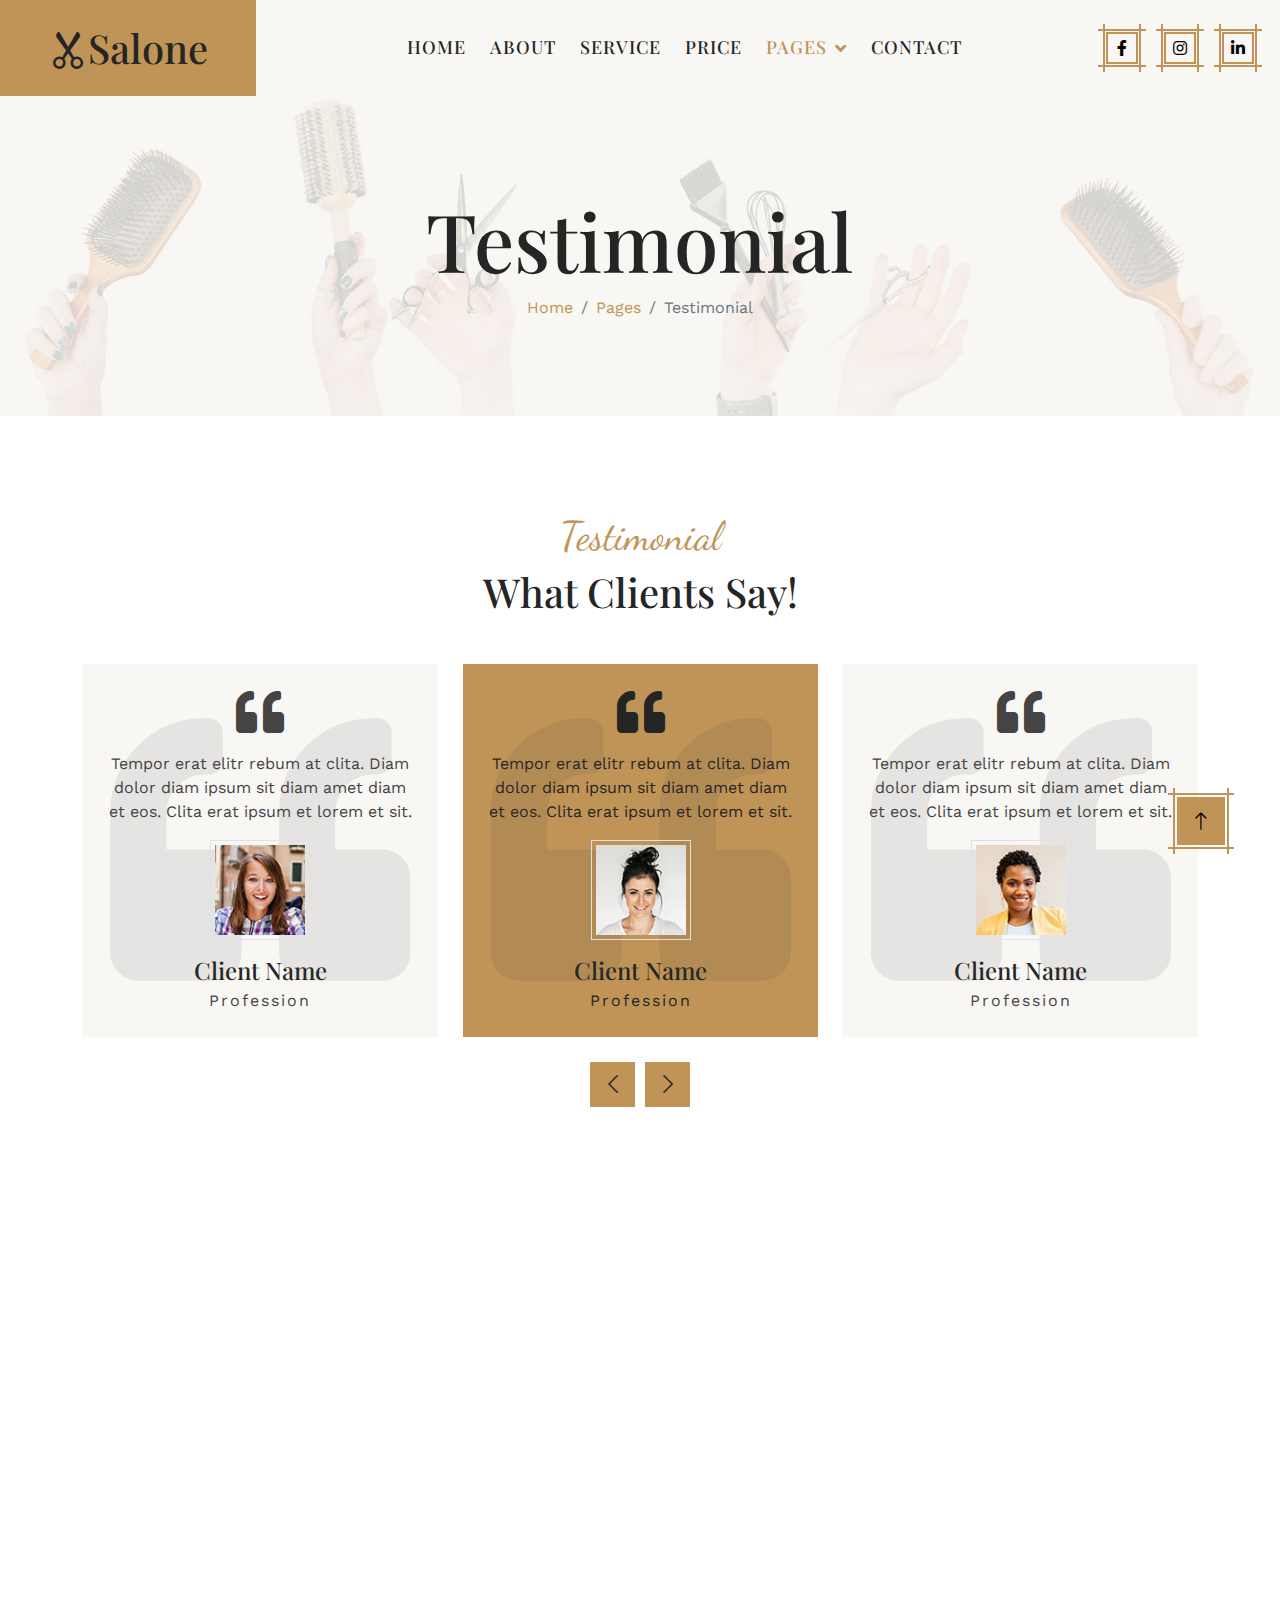
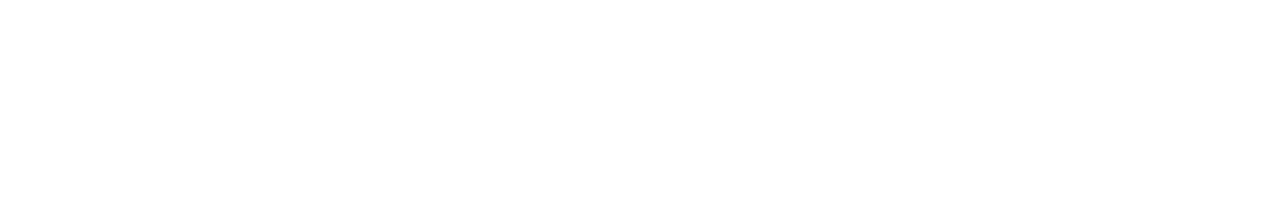
<file: testimonial.html>
<!DOCTYPE html>
<html lang="en">

<head>
    <meta charset="utf-8">
    <title>Salone - Beauty Salon Website Template</title>
    <meta content="width=device-width, initial-scale=1.0" name="viewport">
    <meta content="" name="keywords">
    <meta content="" name="description">

    <!-- Favicon -->
    <link href="img/favicon.ico" rel="icon">

    <!-- Google Web Fonts -->
    <link rel="preconnect" href="https://fonts.googleapis.com">
    <link rel="preconnect" href="https://fonts.gstatic.com" crossorigin>
    <link
        href="https://fonts.googleapis.com/css2?family=Dancing+Script&family=Playfair+Display:wght@500&family=Work+Sans&display=swap"
        rel="stylesheet">

    <!-- Icon Font Stylesheet -->
    <link href="https://cdnjs.cloudflare.com/ajax/libs/font-awesome/5.10.0/css/all.min.css" rel="stylesheet">
    <link href="https://cdn.jsdelivr.net/npm/bootstrap-icons@1.4.1/font/bootstrap-icons.css" rel="stylesheet">

    <!-- Libraries Stylesheet -->
    <link href="lib/animate/animate.min.css" rel="stylesheet">
    <link href="lib/lightbox/css/lightbox.min.css" rel="stylesheet">
    <link href="lib/owlcarousel/assets/owl.carousel.min.css" rel="stylesheet">

    <!-- Customized Bootstrap Stylesheet -->
    <link href="css/bootstrap.min.css" rel="stylesheet">

    <!-- Template Stylesheet -->
    <link href="css/style.css" rel="stylesheet">
</head>

<body>
    <!-- Spinner Start -->
    <div id="spinner"
        class="show bg-white position-fixed translate-middle w-100 vh-100 top-50 start-50 d-flex align-items-center justify-content-center">
        <div class="spinner-grow text-primary" style="width: 3rem; height: 3rem;" role="status">
            <span class="sr-only">Loading...</span>
        </div>
    </div>
    <!-- Spinner End -->


    <!-- Navbar Start -->
    <div class="container-fluid bg-light sticky-top p-0">
        <nav class="navbar navbar-expand-lg navbar-light p-0">
            <a href="index.html" class="navbar-brand bg-primary py-4 px-5 me-0">
                <h1 class="mb-0"><i class="bi bi-scissors"></i>Salone</h1>
            </a>
            <button type="button" class="navbar-toggler me-4" data-bs-toggle="collapse"
                data-bs-target="#navbarCollapse">
                <span class="navbar-toggler-icon"></span>
            </button>
            <div class="collapse navbar-collapse p-3" id="navbarCollapse">
                <div class="navbar-nav mx-auto">
                    <a href="index.html" class="nav-item nav-link">Home</a>
                    <a href="about.html" class="nav-item nav-link">About</a>
                    <a href="service.html" class="nav-item nav-link">Service</a>
                    <a href="price.html" class="nav-item nav-link">Price</a>
                    <div class="nav-item dropdown">
                        <a href="#" class="nav-link dropdown-toggle active" data-bs-toggle="dropdown">Pages</a>
                        <div class="dropdown-menu bg-light mt-2">
                            <a href="gallery.html" class="dropdown-item">Photo Gallery</a>
                            <a href="blog.html" class="dropdown-item">Beauty Blog</a>
                            <a href="team.html" class="dropdown-item">Our Team</a>
                            <a href="testimonial.html" class="dropdown-item active">Testimonial</a>
                            <a href="404.html" class="dropdown-item">404 Page</a>
                        </div>
                    </div>
                    <a href="contact.html" class="nav-item nav-link">Contact</a>
                </div>
                <div class="d-flex">
                    <a class="btn btn-primary btn-sm-square me-3" href=""><i class="fab fa-facebook-f"></i></a>
                    <a class="btn btn-primary btn-sm-square me-3" href=""><i class="fab fa-instagram"></i></a>
                    <a class="btn btn-primary btn-sm-square" href=""><i class="fab fa-linkedin-in"></i></a>
                </div>
            </div>
        </nav>
    </div>
    <!-- Navbar End -->


    <!-- Hero Start -->
    <div class="container-fluid bg-light page-header py-5 mb-5">
        <div class="container text-center py-5">
            <h1 class="display-1 animated slideInLeft">Testimonial</h1>
            <nav aria-label="breadcrumb">
                <ol class="breadcrumb justify-content-center animated slideInLeft mb-0">
                    <li class="breadcrumb-item"><a class="text-primary" href="#">Home</a></li>
                    <li class="breadcrumb-item"><a class="text-primary" href="#">Pages</a></li>
                    <li class="breadcrumb-item active" aria-current="page">Testimonial</li>
                </ol>
            </nav>
        </div>
    </div>
    <!-- Hero End -->


    <!-- Testimonial Start -->
    <div class="container-fluid py-5">
        <div class="container">
            <div class="text-center wow fadeIn" data-wow-delay="0.2s">
                <h1 class="font-dancing-script text-primary">Testimonial</h1>
                <h1 class="mb-5">What Clients Say!</h1>
            </div>
            <div class="owl-carousel testimonial-carousel wow fadeIn" data-wow-delay="0.3s">
                <div class="text-center bg-light p-4">
                    <i class="fa fa-quote-left fa-3x mb-3"></i>
                    <p>Tempor erat elitr rebum at clita. Diam dolor diam ipsum sit diam amet diam et eos. Clita erat ipsum et lorem et sit.</p>
                    <img class="img-fluid mx-auto border p-1 mb-3" src="img/testimonial-1.jpg" alt="">
                    <h4 class="mb-1">Client Name</h4>
                    <span>Profession</span>
                </div>
                <div class="text-center bg-light p-4">
                    <i class="fa fa-quote-left fa-3x mb-3"></i>
                    <p>Tempor erat elitr rebum at clita. Diam dolor diam ipsum sit diam amet diam et eos. Clita erat ipsum et lorem et sit.</p>
                    <img class="img-fluid mx-auto border p-1 mb-3" src="img/testimonial-2.jpg" alt="">
                    <h4 class="mb-1">Client Name</h4>
                    <span>Profession</span>
                </div>
                <div class="text-center bg-light p-4">
                    <i class="fa fa-quote-left fa-3x mb-3"></i>
                    <p>Tempor erat elitr rebum at clita. Diam dolor diam ipsum sit diam amet diam et eos. Clita erat ipsum et lorem et sit.</p>
                    <img class="img-fluid mx-auto border p-1 mb-3" src="img/testimonial-3.jpg" alt="">
                    <h4 class="mb-1">Client Name</h4>
                    <span>Profession</span>
                </div>
                <div class="text-center bg-light p-4">
                    <i class="fa fa-quote-left fa-3x mb-3"></i>
                    <p>Tempor erat elitr rebum at clita. Diam dolor diam ipsum sit diam amet diam et eos. Clita erat ipsum et lorem et sit.</p>
                    <img class="img-fluid mx-auto border p-1 mb-3" src="img/testimonial-4.jpg" alt="">
                    <h4 class="mb-1">Client Name</h4>
                    <span>Profession</span>
                </div>
            </div>
        </div>
    </div>
    <!-- Testimonial End -->
        

    <!-- Footer Start -->
    <div class="container-fluid footer position-relative bg-dark text-white-50 py-5 mt-5 wow fadeIn" data-wow-delay="0.2s">
        <div class="container py-5">
            <div class="row g-5">
                <div class="col-lg-6 pe-lg-5">
                    <a href="index.html" class="navbar-brand">
                        <h1 class="display-5 text-primary mb-0"><i class="bi bi-scissors"></i>Salone</h1>
                    </a>
                    <p>Aliquyam sed elitr elitr erat sed diam ipsum eirmod eos lorem nonumy. Tempor sea ipsum diam  sed clita dolore eos dolores magna erat dolore sed stet justo et dolor.</p>
                    <p class="mb-2"><i class="fa fa-map-marker-alt me-2"></i>123 Street, New York, USA</p>
                    <p class="mb-2"><i class="fa fa-phone-alt me-2"></i>+012 345 67890</p>
                    <p><i class="fa fa-envelope me-2"></i>info@example.com</p>
                    <div class="d-flex justify-content-start mt-4">
                        <a class="btn btn-sm-square btn-primary me-3" href="#"><i class="fab fa-twitter"></i></a>
                        <a class="btn btn-sm-square btn-primary me-3" href="#"><i class="fab fa-facebook-f"></i></a>
                        <a class="btn btn-sm-square btn-primary me-3" href="#"><i class="fab fa-linkedin-in"></i></a>
                        <a class="btn btn-sm-square btn-primary me-3" href="#"><i class="fab fa-instagram"></i></a>
                    </div>
                </div>
                <div class="col-lg-6 ps-lg-5">
                    <div class="row g-4">
                        <div class="col-sm-6">
                            <h5 class="text-primary mb-4">Quick Links</h5>
                            <a class="btn btn-link" href="">About Us</a>
                            <a class="btn btn-link" href="">Contact Us</a>
                            <a class="btn btn-link" href="">Our Services</a>
                            <a class="btn btn-link" href="">Terms & Condition</a>
                        </div>
                        <div class="col-sm-6">
                            <h5 class="text-primary mb-4">Popular Links</h5>
                            <a class="btn btn-link" href="">About Us</a>
                            <a class="btn btn-link" href="">Contact Us</a>
                            <a class="btn btn-link" href="">Our Services</a>
                            <a class="btn btn-link" href="">Terms & Condition</a>
                        </div>
                        <div class="col-sm-12">
                            <h5 class="text-primary mb-4">Newsletter</h5>
                            <div class="position-relative w-100 mb-2">
                                <input class="form-control bg-secondary border-0 w-100 ps-4 pe-5" type="text"
                                    placeholder="Enter Your Email" style="height: 60px;">
                                <button type="button" class="btn shadow-none position-absolute top-0 end-0 mt-2 me-2"><i
                                        class="fa fa-paper-plane text-primary fs-4"></i></button>
                            </div>
                            <p class="mb-0">Diam sed sed dolor stet amet eirmod</p>
                        </div>
                    </div>
                </div>
            </div>
        </div>
    </div>
    <!-- Footer End -->


    <!-- Copyright Start -->
    <div class="container-fluid bg-dark text-white border-top border-secondary py-4 wow fadeIn" data-wow-delay="0.1s">
        <div class="container">
            <div class="row">
                <div class="col-md-6 text-center text-md-start mb-3 mb-md-0">
                    &copy;2025 <a class="border-bottom" href="#">Your Site Name</a>, All Right Reserved.
                </div>
                <div class="col-md-6 text-center text-md-end">
                    
                    Designed By <a class="border-bottom" href="https://htmlcodex.com">Md Moshifuql Haque</a>
                </div>
            </div>
        </div>
    </div>
    <!-- Copyright End -->


    <!-- Back to Top -->
    <a href="#" class="btn btn-lg btn-primary btn-lg-square back-to-top"><i class="bi bi-arrow-up"></i></a>


    <!-- JavaScript Libraries -->
    <script src="https://ajax.googleapis.com/ajax/libs/jquery/3.6.1/jquery.min.js"></script>
    <script src="https://cdn.jsdelivr.net/npm/bootstrap@5.0.0/dist/js/bootstrap.bundle.min.js"></script>
    <script src="lib/wow/wow.min.js"></script>
    <script src="lib/easing/easing.min.js"></script>
    <script src="lib/waypoints/waypoints.min.js"></script>
    <script src="lib/counterup/counterup.min.js"></script>
    <script src="lib/lightbox/js/lightbox.min.js"></script>
    <script src="lib/owlcarousel/owl.carousel.min.js"></script>

    <!-- Template Javascript -->
    <script src="js/main.js"></script>
</body>

</html>
</file>
<file: css/style.css>
/********** Template CSS **********/

/*** Spinner ***/
#spinner {
    opacity: 0;
    visibility: hidden;
    transition: opacity .5s ease-out, visibility 0s linear .5s;
    z-index: 99999;
}

#spinner.show {
    transition: opacity .5s ease-out, visibility 0s linear 0s;
    visibility: visible;
    opacity: 1;
}

.back-to-top {
    position: fixed !important;
    display: none;
    right: 45px;
    bottom: 45px;
    z-index: 99;
}

/*** Fonts ***/
.font-work-sans {
  font-family: "Work Sans", sans-serif;
  font-optical-sizing: auto;
  font-weight: 400;
  font-style: normal;
}

.font-playfair-display {
  font-family: "Playfair Display", serif;
  font-optical-sizing: auto;
  font-weight: 400;
  font-style: normal;
}

.font-dancing-script {
    font-family: "Dancing Script", cursive;
    font-optical-sizing: auto;
    font-weight: 400;
    font-style: normal;
}


/*** Button ***/
.btn {
    position: relative;
    transition: .5s;
}

.btn-square {
    width: 38px;
    height: 38px;
}

.btn-sm-square {
    width: 32px;
    height: 32px;
}

.btn-lg-square {
    width: 48px;
    height: 48px;
}

.btn-square,
.btn-sm-square,
.btn-lg-square {
    padding: 0;
    display: flex;
    align-items: center;
    justify-content: center;
    font-weight: normal;
}

.btn-dark,
.btn-primary {
    margin: 10px;
}

.btn-primary::before,
.btn-primary::after {
    position: absolute;
    content: "";
    width: calc(100% + 10px);
    height: calc(100% + 10px);
    top: -5px;
    left: -5px;
}

.btn-primary::before {
    top: -10px;
    height: calc(100% + 20px);
    border-left: 2px solid var(--bs-primary);
    border-right: 2px solid var(--bs-primary);
}

.btn-primary::after {
    left: -10px;
    width: calc(100% + 20px);
    border-top: 2px solid var(--bs-primary);
    border-bottom: 2px solid var(--bs-primary);
}

.btn-dark::before,
.btn-dark::after {
    position: absolute;
    content: "";
    width: calc(100% + 10px);
    height: calc(100% + 10px);
    top: -5px;
    left: -5px;
}

.btn-dark::before {
    top: -10px;
    height: calc(100% + 20px);
    border-left: 2px solid var(--bs-dark);
    border-right: 2px solid var(--bs-dark);
}

.btn-dark::after {
    left: -10px;
    width: calc(100% + 20px);
    border-top: 2px solid var(--bs-dark);
    border-bottom: 2px solid var(--bs-dark);
}


/*** Navbar ***/
.sticky-top {
    top: -150px;
    transition: .5s;
}

.navbar .navbar-nav .nav-link {
    margin: 0 12px;
    padding: 0;
    outline: none;
    font-family: "Playfair Display", serif;
    font-size: 18px;
    font-weight: 500;
    text-transform: uppercase;
    letter-spacing: 1px;
    color: var(--bs-dark);
}

.navbar .navbar-nav .nav-link:hover,
.navbar .navbar-nav .nav-link.active {
    color: var(--bs-primary)
}

.navbar .dropdown-toggle::after {
    border: none;
    content: "\f107";
    font-family: "Font Awesome 5 Free";
    font-weight: 900;
    vertical-align: middle;
    margin-left: 8px;
}

.navbar .dropdown-menu .dropdown-item:hover,
.navbar .dropdown-menu .dropdown-item.active {
    color: var(--bs-white);
    background: var(--bs-primary);
}

@media (max-width: 991.98px) {
    .navbar .navbar-nav .nav-link  {
        margin-left: 0;
        padding: 10px 0;
    }
}

@media (min-width: 992px) {
    .navbar .nav-item .dropdown-menu {
        display: block;
        border: none;
        margin-top: 0;
        top: 150%;
        opacity: 0;
        visibility: hidden;
        transition: .5s;
    }

    .navbar .nav-item:hover .dropdown-menu {
        top: 100%;
        visibility: visible;
        transition: .5s;
        opacity: 1;
    }
}

.navbar .btn-primary {
    border-width: 2px;
    background: var(--bs-light);
}

.navbar .btn-primary:hover {
    background: var(--bs-primary);
}


/*** Hero Header ***/
.hero-header {
    background: url(../img/hero-bg.jpg) top left no-repeat;
    background-size: cover;
}

@media (min-width: 992px) {
    .hero-header .container {
        max-width: 100% !important;
    }

    .hero-header .hero-header-text  {
        padding-left: calc(((100% - 960px) / 2) + .75rem);
    }
}

@media (min-width: 1200px) {
    .hero-header .hero-header-text  {
        padding-left: calc(((100% - 1140px) / 2) + .75rem);
    }
}

@media (min-width: 1400px) {
    .hero-header .hero-header-text  {
        padding-left: calc(((100% - 1320px) / 2) + .75rem);
    }
}

.header-carousel .owl-nav {
    position: absolute;
    right: 0;
    bottom: 0;
    text-align: center;
    display: flex;
    justify-content: center;
}

.header-carousel .owl-nav .owl-prev,
.header-carousel .owl-nav .owl-next{
    position: relative;
    margin-left: 2px;
    width: 60px;
    height: 60px;
    display: flex;
    align-items: center;
    justify-content: center;
    color: var(--bs-dark);
    background: var(--bs-primary);
    font-size: 22px;
    transition: .5s;
}

.header-carousel .owl-nav .owl-prev:hover,
.header-carousel .owl-nav .owl-next:hover {
    color: var(--bs-white);
}

.page-header {
    background: url(../img/page-header.jpg) center center no-repeat;
    background-size: contain;
}


/*** Service ***/
@media (max-width: 768px) {
    .service .service-item {
        border: none !important;
        box-shadow: 0 0 45px rgba(0, 0, 0, .05);
    }
}

@media (min-width: 992px) {
    .service .service-item.border-lg-end {
        border-right: 1px solid #dee2e6;
    }

    .service .service-item.border-lg-end-0 {
        border-right: none !important;
    }

    .service .service-item.border-lg-bottom-0 {
        border-bottom: none !important;
    }
}

.service .service-item .btn-primary {
    border-width: 2px;
    background: var(--bs-white);
}

.service .service-item .btn-primary:hover {
    background: var(--bs-primary);
}

.service .service-item img {
    width: 70px;
    margin-bottom: 20px;
}


/*** Pricing ***/
.price .price-item {
    display: flex;
    align-items: center;
    justify-content: space-between;
    background: rgba(255, 255, 255, .05);
}


/*** Blog ***/
.blog .btn-dark {
    border-width: 2px;
    background: var(--bs-primary);
    color: var(--bs-dark);
}

.blog .btn-dark:hover {
    background: var(--bs-dark);
    color: var(--bs-white);
}


/*** Gallery ***/
.gallery .gallery-item {
    position: relative;
    overflow: hidden;
}

.gallery .gallery-item img {
    transition: .5s;
}

.gallery .gallery-item:hover img {
    transform: scale(1.2);
}

.gallery .gallery-icon {
    position: absolute;
    display: flex;
    align-items: center;
    justify-content: center;
    width: 0;
    height: 0;
    top: 50%;
    left: 50%;
    transform: translate(-50%, -50%);
    background: rgba(0, 0, 0, .7);
    transition: .5s;
    z-index: 1;
}

.gallery .gallery-item:hover .gallery-icon {
    width: 100%;
    height: 100%;
}

.gallery .gallery-icon .btn {
    opacity: 0;
    transition: .5s;
}

.gallery .gallery-item:hover .gallery-icon .btn {
    opacity: 1;
    transition-delay: .5s;
}


/*** Team ***/
.team {
    position: relative;
}

.team::before {
    position: absolute;
    content: "";
    width: 200%;
    height: 200px;
    top: 50%;
    left: -50%;
    transform: translateY(-50%);
    margin-top: 1rem;
    background: var(--bs-primary);
}

.team-item img {
    transition: .5s;
}
  
.team-item:hover img {
    transform: scale(1.2);
}
  
.team-overlay {
    position: absolute;
    padding: 30px;
    right: 30px;
    bottom: 30px;
    left: 30px;
    text-align: center;
    background: rgba(255, 255, 255, .5);
    transition: .5s;
    z-index: 1;
}

.team-item:hover .team-overlay {
    background: rgba(255, 255, 255, .9);
}

.team-overlay p {
    letter-spacing: 1px;
}

.team-overlay .btn-dark {
    border-width: 2px;
    color: var(--bs-dark);
    background: transparent;
}

.team-overlay .btn-dark:hover {
    color: var(--bs-white);
    background: var(--bs-dark);
}


/*** Testimonial ***/
.testimonial-carousel .owl-item {
    position: relative;
}

.testimonial-carousel .owl-item::before {
    position: absolute;
    content: "\f10d";
    font-family: "Font Awesome 5 Free";
    font-weight: 900;
    font-size: 300px;
    top: 50%;
    left: 50%;
    transform: translate(-50%, -50%);
    opacity: .1;
}

.testimonial-carousel .owl-item img {
    position: relative;
    width: 100px;
    height: 100px;
    z-index: 1;
}

.testimonial-carousel .owl-item,
.testimonial-carousel .owl-item * {
    transition: .5s;
}

.testimonial-carousel .owl-item span {
    letter-spacing: 2px;
}

.testimonial-carousel .owl-item.center .bg-light {
    background: var(--bs-primary) !important;
}

.testimonial-carousel .owl-item.center .bg-light * {
    color: var(--bs-dark) !important;
}

.testimonial-carousel .owl-nav {
    margin-top: 25px;
    display: flex;
    justify-content: center;
}

.testimonial-carousel .owl-nav .owl-prev,
.testimonial-carousel .owl-nav .owl-next {
    margin: 0 5px;
    width: 45px;
    height: 45px;
    display: flex;
    align-items: center;
    justify-content: center;
    font-size: 22px;
    color: var(--bs-dark);
    background: var(--bs-primary);
    transition: .5s;
}

.testimonial-carousel .owl-nav .owl-prev:hover,
.testimonial-carousel .owl-nav .owl-next:hover {
    color: var(--bs-white);
    background: var(--bs-dark);
}


/*** Footer ***/
@media (min-width: 992px) {
    .footer::after {
        position: absolute;
        content: "";
        width: 1px;
        height: 100%;
        top: 0;
        left: 50%;
        background: var(--bs-secondary);
    }
}

.footer .btn.btn-link {
    display: block;
    margin-bottom: 5px;
    padding: 0;
    text-align: left;
    color: rgba(255, 255, 255, .5);
    font-weight: normal;
    text-transform: capitalize;
    transition: .3s;
}

.footer .btn.btn-link:hover {
    color: var(--bs-primary);
    letter-spacing: 1px;
    box-shadow: none;
}

.footer .btn.btn-link::before {
    position: relative;
    content: "\f105";
    font-family: "Font Awesome 5 Free";
    font-weight: 900;
    color: rgba(255, 255, 255, .5);
    margin-right: 10px;
}
</file>
